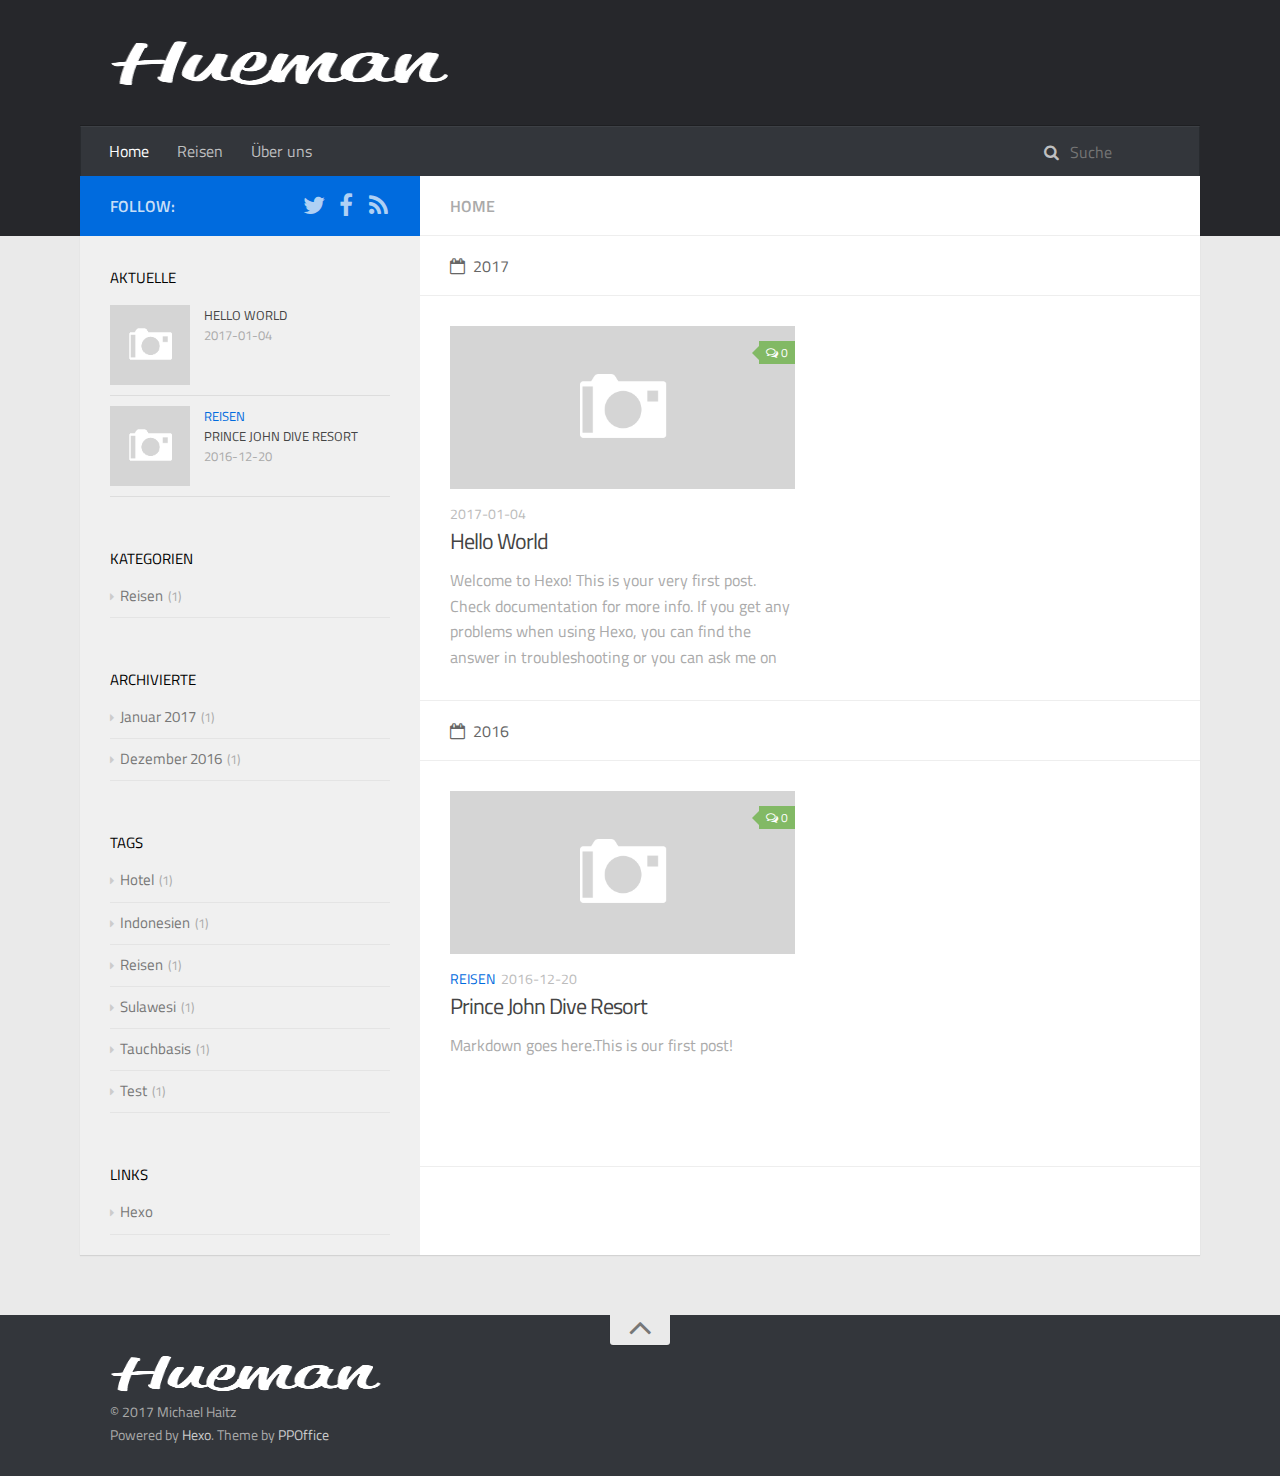
<file: index.html>
<!DOCTYPE html>
<html>
<head>
    <meta charset="utf-8">
    
    <title>ScubablogDE</title>
    <meta name="viewport" content="width=device-width, initial-scale=1, maximum-scale=1">
    
    <meta name="description" content="Informationen, Tests und Fotos rund um das Thema Tauchen">
<meta property="og:type" content="website">
<meta property="og:title" content="ScubablogDE">
<meta property="og:url" content="https://scubablog.de/index.html">
<meta property="og:site_name" content="ScubablogDE">
<meta property="og:description" content="Informationen, Tests und Fotos rund um das Thema Tauchen">
<meta name="twitter:card" content="summary">
<meta name="twitter:title" content="ScubablogDE">
<meta name="twitter:description" content="Informationen, Tests und Fotos rund um das Thema Tauchen">
    

    
        <link rel="alternate" href="/atom.xml" title="ScubablogDE" type="application/atom+xml" />
    

    

    <link rel="stylesheet" href="/libs/font-awesome/css/font-awesome.min.css">
    <link rel="stylesheet" href="/libs/titillium-web/styles.css">
    <link rel="stylesheet" href="/libs/source-code-pro/styles.css">

    <link rel="stylesheet" href="/css/style.css">

    <script src="/libs/jquery/2.0.3/jquery.min.js"></script>
    
    
        <link rel="stylesheet" href="/libs/lightgallery/css/lightgallery.min.css">
    
    
        <script type="text/javascript">
(function(i,s,o,g,r,a,m) {i['GoogleAnalyticsObject']=r;i[r]=i[r]||function() {
(i[r].q=i[r].q||[]).push(arguments)},i[r].l=1*new Date();a=s.createElement(o),
m=s.getElementsByTagName(o)[0];a.async=1;a.src=g;m.parentNode.insertBefore(a,m)
})(window,document,'script','//www.google-analytics.com/analytics.js','ga');

ga('create', 'UA-85516916-1', 'auto');
ga('send', 'pageview');

</script>
    
    

</head>

<body>
    <div id="wrap">
        <header id="header">
    <div id="header-outer" class="outer">
        <div class="container">
            <div class="container-inner">
                <div id="header-title">
                    <h1 class="logo-wrap">
                        <a href="/" class="logo"></a>
                    </h1>
                    
                </div>
                <div id="header-inner" class="nav-container">
                    <a id="main-nav-toggle" class="nav-icon fa fa-bars"></a>
                    <div class="nav-container-inner">
                        <ul id="main-nav">
                            
                                <li class="main-nav-list-item" >
                                    <a class="main-nav-list-link" href="/">Home</a>
                                </li>
                            
                                        <ul class="main-nav-list"><li class="main-nav-list-item"><a class="main-nav-list-link" href="/categories/Reisen/">Reisen</a></li></ul>
                                    
                                <li class="main-nav-list-item" >
                                    <a class="main-nav-list-link" href="/about/index.html">Über uns</a>
                                </li>
                            
                        </ul>
                        <nav id="sub-nav">
                            <div id="search-form-wrap">

    <form class="search-form">
        <input type="text" class="ins-search-input search-form-input" placeholder="Suche" />
        <button type="submit" class="search-form-submit"></button>
    </form>
    <div class="ins-search">
    <div class="ins-search-mask"></div>
    <div class="ins-search-container">
        <div class="ins-input-wrapper">
            <input type="text" class="ins-search-input" placeholder="Schreibe etwas..." />
            <span class="ins-close ins-selectable"><i class="fa fa-times-circle"></i></span>
        </div>
        <div class="ins-section-wrapper">
            <div class="ins-section-container"></div>
        </div>
    </div>
</div>
<script>
(function (window) {
    var INSIGHT_CONFIG = {
        TRANSLATION: {
            POSTS: 'Posts',
            PAGES: 'Seiten',
            CATEGORIES: 'Kategorien',
            TAGS: 'Tags',
            UNTITLED: '(Unbenannt)',
        },
        ROOT_URL: '/',
        CONTENT_URL: '/content.json',
    };
    window.INSIGHT_CONFIG = INSIGHT_CONFIG;
})(window);
</script>
<script src="/js/insight.js"></script>

</div>
                        </nav>
                    </div>
                </div>
            </div>
        </div>
    </div>
</header>
        <div class="container">
            <div class="main-body container-inner">
                <div class="main-body-inner">
                    <section id="main">
                        <div class="main-body-header">
    <h1 class="header">
    
    <em class="page-title-link" data-url="home">Home</em>
    </h1>
</div>
                        <div class="main-body-content">
                            

    
    
        
        
        <section class="archives-wrap">
            <div class="archive-year-wrap">
                <a href="/archives/2017" class="archive-year"><i class="icon fa fa-calendar-o"></i>2017</a>
            </div>
            <div class="archives">
    
    
    
        <div class="article-row">
    
        <article class="article article-summary">
    <div class="article-summary-inner">
        
        <a href="/2017/01/04/hello-world/" class="thumbnail">
    
    
        <span class="thumbnail-image thumbnail-none"></span>
    
    
        
<span class="comment-counter">
    <i class="fa fa-comments-o"></i>
    
        <span class="disqus-comment-count" data-disqus-identifier="" data-disqus-url="https://scubablog.de/2017/01/04/hello-world/">0</span>
    
</span>

    
</a>

        
        <div class="article-meta">
            <p class="category">
            
            </p>
            <p class="date"><time datetime="2017-01-04T14:16:03.000Z" itemprop="datePublished">2017-01-04</time></p>
        </div>
        
    
        <h1 class="article-title" itemprop="name">
        <a href="/2017/01/04/hello-world/">Hello World</a>
        </h1>
    

        <p class="article-excerpt">
            Welcome to Hexo! This is your very first post. Check documentation for more info. If you get any problems when using Hexo, you can find the answer in troubleshooting or you can ask me on GitHub.
Quick
        </p>
    </div>
</article>
    

    
    
        
            </div></section>
        
        
        <section class="archives-wrap">
            <div class="archive-year-wrap">
                <a href="/archives/2016" class="archive-year"><i class="icon fa fa-calendar-o"></i>2016</a>
            </div>
            <div class="archives">
    
    
    
        <div class="article-row">
    
        <article class="article article-summary">
    <div class="article-summary-inner">
        
        <a href="/2016/12/20/prince-john-dive-resort/" class="thumbnail">
    
    
        <span class="thumbnail-image thumbnail-none"></span>
    
    
        
<span class="comment-counter">
    <i class="fa fa-comments-o"></i>
    
        <span class="disqus-comment-count" data-disqus-identifier="" data-disqus-url="https://scubablog.de/2016/12/20/prince-john-dive-resort/">0</span>
    
</span>

    
</a>

        
        <div class="article-meta">
            <p class="category">
            <a class="article-category-link" href="/categories/Reisen/">Reisen</a>
            </p>
            <p class="date"><time datetime="2016-12-20T13:00:00.000Z" itemprop="datePublished">2016-12-20</time></p>
        </div>
        
    
        <h1 class="article-title" itemprop="name">
        <a href="/2016/12/20/prince-john-dive-resort/">Prince John Dive Resort</a>
        </h1>
    

        <p class="article-excerpt">
            Markdown goes here.This is our first post!

        </p>
    </div>
</article>
    


    </div></section>



                        </div>
                    </section>
                    <aside id="sidebar">
    <a class="sidebar-toggle" title="Expand Sidebar"><i class="toggle icon"></i></a>
    <div class="sidebar-top">
        <p>follow:</p>
        <ul class="social-links">
            
                
                <li>
                    <a class="social-tooltip" title="twitter" href="https://twitter.com/ScubablogDE" target="_blank">
                        <i class="icon fa fa-twitter"></i>
                    </a>
                </li>
                
            
                
                <li>
                    <a class="social-tooltip" title="facebook" href="https://www.facebook.com/scubablogde/" target="_blank">
                        <i class="icon fa fa-facebook"></i>
                    </a>
                </li>
                
            
                
                <li>
                    <a class="social-tooltip" title="rss" href="/atom.xml" target="_blank">
                        <i class="icon fa fa-rss"></i>
                    </a>
                </li>
                
            
        </ul>
    </div>
    
    <div class="widgets-container">
        
            
                
    <div class="widget-wrap">
        <h3 class="widget-title">aktuelle</h3>
        <div class="widget">
            <ul id="recent-post" class="">
                
                    <li>
                        
                        <div class="item-thumbnail">
                            <a href="/2017/01/04/hello-world/" class="thumbnail">
    
    
        <span class="thumbnail-image thumbnail-none"></span>
    
    
</a>

                        </div>
                        
                        <div class="item-inner">
                            <p class="item-category"></p>
                            <p class="item-title"><a href="/2017/01/04/hello-world/" class="title">Hello World</a></p>
                            <p class="item-date"><time datetime="2017-01-04T14:16:03.000Z" itemprop="datePublished">2017-01-04</time></p>
                        </div>
                    </li>
                
                    <li>
                        
                        <div class="item-thumbnail">
                            <a href="/2016/12/20/prince-john-dive-resort/" class="thumbnail">
    
    
        <span class="thumbnail-image thumbnail-none"></span>
    
    
</a>

                        </div>
                        
                        <div class="item-inner">
                            <p class="item-category"><a class="article-category-link" href="/categories/Reisen/">Reisen</a></p>
                            <p class="item-title"><a href="/2016/12/20/prince-john-dive-resort/" class="title">Prince John Dive Resort</a></p>
                            <p class="item-date"><time datetime="2016-12-20T13:00:00.000Z" itemprop="datePublished">2016-12-20</time></p>
                        </div>
                    </li>
                
            </ul>
        </div>
    </div>

            
                
    <div class="widget-wrap widget-list">
        <h3 class="widget-title">Kategorien</h3>
        <div class="widget">
            <ul class="category-list"><li class="category-list-item"><a class="category-list-link" href="/categories/Reisen/">Reisen</a><span class="category-list-count">1</span></li></ul>
        </div>
    </div>


            
                
    <div class="widget-wrap widget-list">
        <h3 class="widget-title">archivierte</h3>
        <div class="widget">
            <ul class="archive-list"><li class="archive-list-item"><a class="archive-list-link" href="/archives/2017/01/">Januar 2017</a><span class="archive-list-count">1</span></li><li class="archive-list-item"><a class="archive-list-link" href="/archives/2016/12/">Dezember 2016</a><span class="archive-list-count">1</span></li></ul>
        </div>
    </div>


            
                
    <div class="widget-wrap widget-list">
        <h3 class="widget-title">Tags</h3>
        <div class="widget">
            <ul class="tag-list"><li class="tag-list-item"><a class="tag-list-link" href="/tags/Hotel/">Hotel</a><span class="tag-list-count">1</span></li><li class="tag-list-item"><a class="tag-list-link" href="/tags/Indonesien/">Indonesien</a><span class="tag-list-count">1</span></li><li class="tag-list-item"><a class="tag-list-link" href="/tags/Reisen/">Reisen</a><span class="tag-list-count">1</span></li><li class="tag-list-item"><a class="tag-list-link" href="/tags/Sulawesi/">Sulawesi</a><span class="tag-list-count">1</span></li><li class="tag-list-item"><a class="tag-list-link" href="/tags/Tauchbasis/">Tauchbasis</a><span class="tag-list-count">1</span></li><li class="tag-list-item"><a class="tag-list-link" href="/tags/Test/">Test</a><span class="tag-list-count">1</span></li></ul>
        </div>
    </div>


            
                
    <div class="widget-wrap widget-list">
        <h3 class="widget-title">Links</h3>
        <div class="widget">
            <ul>
                
                    <li>
                        <a href="http://hexo.io">Hexo</a>
                    </li>
                
            </ul>
        </div>
    </div>


            
        
    </div>
</aside>
                </div>
            </div>
        </div>
        <footer id="footer">
    <div class="container">
        <div class="container-inner">
            <a id="back-to-top" href="javascript:;"><i class="icon fa fa-angle-up"></i></a>
            <div class="credit">
                <h1 class="logo-wrap">
                    <a href="/" class="logo"></a>
                </h1>
                <p>&copy; 2017 Michael Haitz</p>
                <p>Powered by <a href="//hexo.io/" target="_blank">Hexo</a>. Theme by <a href="//github.com/ppoffice" target="_blank">PPOffice</a></p>
            </div>
        </div>
    </div>
</footer>
        
    
    <script>
    var disqus_shortname = 'dive-blog';
    
    
    (function() {
    var dsq = document.createElement('script');
    dsq.type = 'text/javascript';
    dsq.async = true;
    dsq.src = '//' + disqus_shortname + '.disqus.com/count.js';
    (document.getElementsByTagName('head')[0] || document.getElementsByTagName('body')[0]).appendChild(dsq);
    })();
    </script>




    
        <script src="/libs/lightgallery/js/lightgallery.min.js"></script>
        <script src="/libs/lightgallery/js/lg-thumbnail.min.js"></script>
        <script src="/libs/lightgallery/js/lg-pager.min.js"></script>
        <script src="/libs/lightgallery/js/lg-autoplay.min.js"></script>
        <script src="/libs/lightgallery/js/lg-fullscreen.min.js"></script>
        <script src="/libs/lightgallery/js/lg-zoom.min.js"></script>
        <script src="/libs/lightgallery/js/lg-hash.min.js"></script>
        <script src="/libs/lightgallery/js/lg-share.min.js"></script>
        <script src="/libs/lightgallery/js/lg-video.min.js"></script>
    


<!-- Custom Scripts -->
<script src="/js/main.js"></script>

    </div>
</body>
</html>
</file>
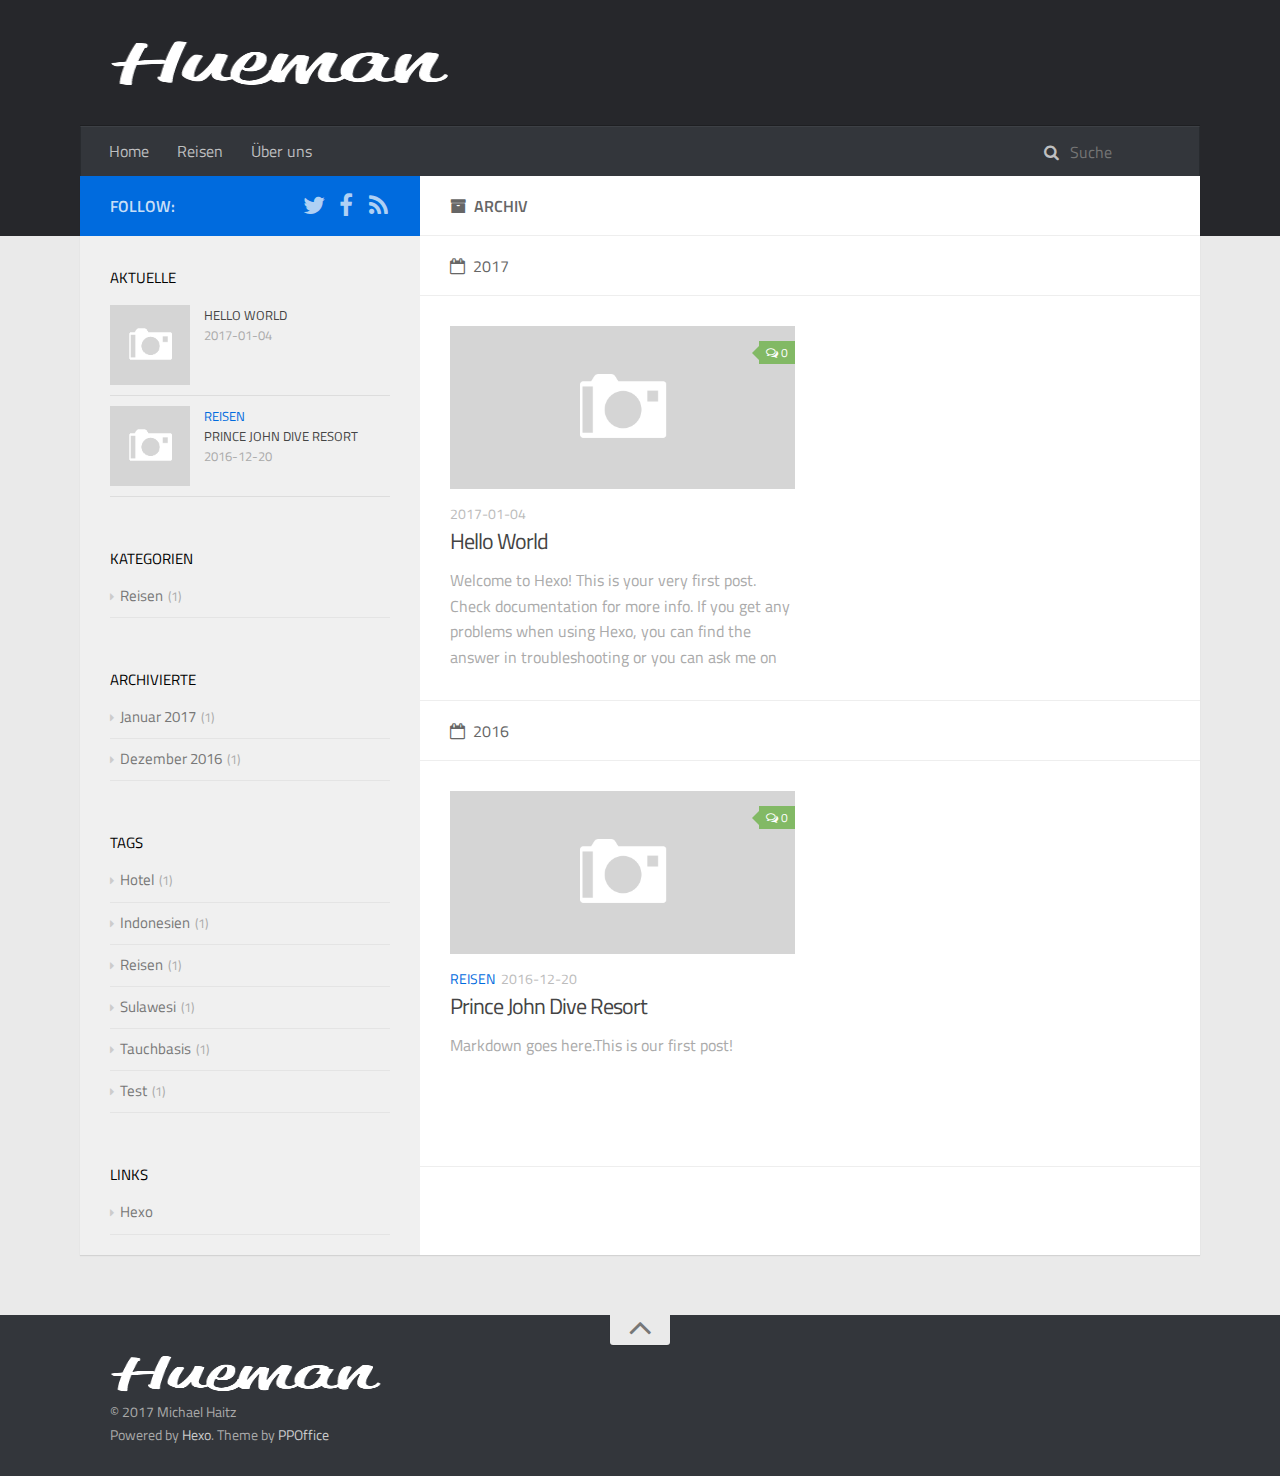
<file: archives/index.html>
<!DOCTYPE html>
<html>
<head>
    <meta charset="utf-8">
    
    <title>Archiv | ScubablogDE</title>
    <meta name="viewport" content="width=device-width, initial-scale=1, maximum-scale=1">
    
    <meta name="description" content="Informationen, Tests und Fotos rund um das Thema Tauchen">
<meta property="og:type" content="website">
<meta property="og:title" content="ScubablogDE">
<meta property="og:url" content="https://scubablog.de/archives/index.html">
<meta property="og:site_name" content="ScubablogDE">
<meta property="og:description" content="Informationen, Tests und Fotos rund um das Thema Tauchen">
<meta name="twitter:card" content="summary">
<meta name="twitter:title" content="ScubablogDE">
<meta name="twitter:description" content="Informationen, Tests und Fotos rund um das Thema Tauchen">
    

    
        <link rel="alternate" href="/atom.xml" title="ScubablogDE" type="application/atom+xml" />
    

    

    <link rel="stylesheet" href="/libs/font-awesome/css/font-awesome.min.css">
    <link rel="stylesheet" href="/libs/titillium-web/styles.css">
    <link rel="stylesheet" href="/libs/source-code-pro/styles.css">

    <link rel="stylesheet" href="/css/style.css">

    <script src="/libs/jquery/2.0.3/jquery.min.js"></script>
    
    
        <link rel="stylesheet" href="/libs/lightgallery/css/lightgallery.min.css">
    
    
        <script type="text/javascript">
(function(i,s,o,g,r,a,m) {i['GoogleAnalyticsObject']=r;i[r]=i[r]||function() {
(i[r].q=i[r].q||[]).push(arguments)},i[r].l=1*new Date();a=s.createElement(o),
m=s.getElementsByTagName(o)[0];a.async=1;a.src=g;m.parentNode.insertBefore(a,m)
})(window,document,'script','//www.google-analytics.com/analytics.js','ga');

ga('create', 'UA-85516916-1', 'auto');
ga('send', 'pageview');

</script>
    
    

</head>

<body>
    <div id="wrap">
        <header id="header">
    <div id="header-outer" class="outer">
        <div class="container">
            <div class="container-inner">
                <div id="header-title">
                    <h1 class="logo-wrap">
                        <a href="/" class="logo"></a>
                    </h1>
                    
                </div>
                <div id="header-inner" class="nav-container">
                    <a id="main-nav-toggle" class="nav-icon fa fa-bars"></a>
                    <div class="nav-container-inner">
                        <ul id="main-nav">
                            
                                <li class="main-nav-list-item" >
                                    <a class="main-nav-list-link" href="/">Home</a>
                                </li>
                            
                                        <ul class="main-nav-list"><li class="main-nav-list-item"><a class="main-nav-list-link" href="/categories/Reisen/">Reisen</a></li></ul>
                                    
                                <li class="main-nav-list-item" >
                                    <a class="main-nav-list-link" href="/about/index.html">Über uns</a>
                                </li>
                            
                        </ul>
                        <nav id="sub-nav">
                            <div id="search-form-wrap">

    <form class="search-form">
        <input type="text" class="ins-search-input search-form-input" placeholder="Suche" />
        <button type="submit" class="search-form-submit"></button>
    </form>
    <div class="ins-search">
    <div class="ins-search-mask"></div>
    <div class="ins-search-container">
        <div class="ins-input-wrapper">
            <input type="text" class="ins-search-input" placeholder="Schreibe etwas..." />
            <span class="ins-close ins-selectable"><i class="fa fa-times-circle"></i></span>
        </div>
        <div class="ins-section-wrapper">
            <div class="ins-section-container"></div>
        </div>
    </div>
</div>
<script>
(function (window) {
    var INSIGHT_CONFIG = {
        TRANSLATION: {
            POSTS: 'Posts',
            PAGES: 'Seiten',
            CATEGORIES: 'Kategorien',
            TAGS: 'Tags',
            UNTITLED: '(Unbenannt)',
        },
        ROOT_URL: '/',
        CONTENT_URL: '/content.json',
    };
    window.INSIGHT_CONFIG = INSIGHT_CONFIG;
})(window);
</script>
<script src="/js/insight.js"></script>

</div>
                        </nav>
                    </div>
                </div>
            </div>
        </div>
    </div>
</header>
        <div class="container">
            <div class="main-body container-inner">
                <div class="main-body-inner">
                    <section id="main">
                        <div class="main-body-header">
    <h1 class="header">
    
    <i class="icon fa fa-archive"></i>Archiv
    </h1>
</div>
                        <div class="main-body-content">
                            

    
    
        
        
        <section class="archives-wrap">
            <div class="archive-year-wrap">
                <a href="/archives/2017" class="archive-year"><i class="icon fa fa-calendar-o"></i>2017</a>
            </div>
            <div class="archives">
    
    
    
        <div class="article-row">
    
        <article class="article article-summary">
    <div class="article-summary-inner">
        
        <a href="/2017/01/04/hello-world/" class="thumbnail">
    
    
        <span class="thumbnail-image thumbnail-none"></span>
    
    
        
<span class="comment-counter">
    <i class="fa fa-comments-o"></i>
    
        <span class="disqus-comment-count" data-disqus-identifier="" data-disqus-url="https://scubablog.de/2017/01/04/hello-world/">0</span>
    
</span>

    
</a>

        
        <div class="article-meta">
            <p class="category">
            
            </p>
            <p class="date"><time datetime="2017-01-04T14:16:03.000Z" itemprop="datePublished">2017-01-04</time></p>
        </div>
        
    
        <h1 class="article-title" itemprop="name">
        <a href="/2017/01/04/hello-world/">Hello World</a>
        </h1>
    

        <p class="article-excerpt">
            Welcome to Hexo! This is your very first post. Check documentation for more info. If you get any problems when using Hexo, you can find the answer in troubleshooting or you can ask me on GitHub.
Quick
        </p>
    </div>
</article>
    

    
    
        
            </div></section>
        
        
        <section class="archives-wrap">
            <div class="archive-year-wrap">
                <a href="/archives/2016" class="archive-year"><i class="icon fa fa-calendar-o"></i>2016</a>
            </div>
            <div class="archives">
    
    
    
        <div class="article-row">
    
        <article class="article article-summary">
    <div class="article-summary-inner">
        
        <a href="/2016/12/20/prince-john-dive-resort/" class="thumbnail">
    
    
        <span class="thumbnail-image thumbnail-none"></span>
    
    
        
<span class="comment-counter">
    <i class="fa fa-comments-o"></i>
    
        <span class="disqus-comment-count" data-disqus-identifier="" data-disqus-url="https://scubablog.de/2016/12/20/prince-john-dive-resort/">0</span>
    
</span>

    
</a>

        
        <div class="article-meta">
            <p class="category">
            <a class="article-category-link" href="/categories/Reisen/">Reisen</a>
            </p>
            <p class="date"><time datetime="2016-12-20T13:00:00.000Z" itemprop="datePublished">2016-12-20</time></p>
        </div>
        
    
        <h1 class="article-title" itemprop="name">
        <a href="/2016/12/20/prince-john-dive-resort/">Prince John Dive Resort</a>
        </h1>
    

        <p class="article-excerpt">
            Markdown goes here.This is our first post!

        </p>
    </div>
</article>
    


    </div></section>



                        </div>
                    </section>
                    <aside id="sidebar">
    <a class="sidebar-toggle" title="Expand Sidebar"><i class="toggle icon"></i></a>
    <div class="sidebar-top">
        <p>follow:</p>
        <ul class="social-links">
            
                
                <li>
                    <a class="social-tooltip" title="twitter" href="https://twitter.com/ScubablogDE" target="_blank">
                        <i class="icon fa fa-twitter"></i>
                    </a>
                </li>
                
            
                
                <li>
                    <a class="social-tooltip" title="facebook" href="https://www.facebook.com/scubablogde/" target="_blank">
                        <i class="icon fa fa-facebook"></i>
                    </a>
                </li>
                
            
                
                <li>
                    <a class="social-tooltip" title="rss" href="/atom.xml" target="_blank">
                        <i class="icon fa fa-rss"></i>
                    </a>
                </li>
                
            
        </ul>
    </div>
    
    <div class="widgets-container">
        
            
                
    <div class="widget-wrap">
        <h3 class="widget-title">aktuelle</h3>
        <div class="widget">
            <ul id="recent-post" class="">
                
                    <li>
                        
                        <div class="item-thumbnail">
                            <a href="/2017/01/04/hello-world/" class="thumbnail">
    
    
        <span class="thumbnail-image thumbnail-none"></span>
    
    
</a>

                        </div>
                        
                        <div class="item-inner">
                            <p class="item-category"></p>
                            <p class="item-title"><a href="/2017/01/04/hello-world/" class="title">Hello World</a></p>
                            <p class="item-date"><time datetime="2017-01-04T14:16:03.000Z" itemprop="datePublished">2017-01-04</time></p>
                        </div>
                    </li>
                
                    <li>
                        
                        <div class="item-thumbnail">
                            <a href="/2016/12/20/prince-john-dive-resort/" class="thumbnail">
    
    
        <span class="thumbnail-image thumbnail-none"></span>
    
    
</a>

                        </div>
                        
                        <div class="item-inner">
                            <p class="item-category"><a class="article-category-link" href="/categories/Reisen/">Reisen</a></p>
                            <p class="item-title"><a href="/2016/12/20/prince-john-dive-resort/" class="title">Prince John Dive Resort</a></p>
                            <p class="item-date"><time datetime="2016-12-20T13:00:00.000Z" itemprop="datePublished">2016-12-20</time></p>
                        </div>
                    </li>
                
            </ul>
        </div>
    </div>

            
                
    <div class="widget-wrap widget-list">
        <h3 class="widget-title">Kategorien</h3>
        <div class="widget">
            <ul class="category-list"><li class="category-list-item"><a class="category-list-link" href="/categories/Reisen/">Reisen</a><span class="category-list-count">1</span></li></ul>
        </div>
    </div>


            
                
    <div class="widget-wrap widget-list">
        <h3 class="widget-title">archivierte</h3>
        <div class="widget">
            <ul class="archive-list"><li class="archive-list-item"><a class="archive-list-link" href="/archives/2017/01/">Januar 2017</a><span class="archive-list-count">1</span></li><li class="archive-list-item"><a class="archive-list-link" href="/archives/2016/12/">Dezember 2016</a><span class="archive-list-count">1</span></li></ul>
        </div>
    </div>


            
                
    <div class="widget-wrap widget-list">
        <h3 class="widget-title">Tags</h3>
        <div class="widget">
            <ul class="tag-list"><li class="tag-list-item"><a class="tag-list-link" href="/tags/Hotel/">Hotel</a><span class="tag-list-count">1</span></li><li class="tag-list-item"><a class="tag-list-link" href="/tags/Indonesien/">Indonesien</a><span class="tag-list-count">1</span></li><li class="tag-list-item"><a class="tag-list-link" href="/tags/Reisen/">Reisen</a><span class="tag-list-count">1</span></li><li class="tag-list-item"><a class="tag-list-link" href="/tags/Sulawesi/">Sulawesi</a><span class="tag-list-count">1</span></li><li class="tag-list-item"><a class="tag-list-link" href="/tags/Tauchbasis/">Tauchbasis</a><span class="tag-list-count">1</span></li><li class="tag-list-item"><a class="tag-list-link" href="/tags/Test/">Test</a><span class="tag-list-count">1</span></li></ul>
        </div>
    </div>


            
                
    <div class="widget-wrap widget-list">
        <h3 class="widget-title">Links</h3>
        <div class="widget">
            <ul>
                
                    <li>
                        <a href="http://hexo.io">Hexo</a>
                    </li>
                
            </ul>
        </div>
    </div>


            
        
    </div>
</aside>
                </div>
            </div>
        </div>
        <footer id="footer">
    <div class="container">
        <div class="container-inner">
            <a id="back-to-top" href="javascript:;"><i class="icon fa fa-angle-up"></i></a>
            <div class="credit">
                <h1 class="logo-wrap">
                    <a href="/" class="logo"></a>
                </h1>
                <p>&copy; 2017 Michael Haitz</p>
                <p>Powered by <a href="//hexo.io/" target="_blank">Hexo</a>. Theme by <a href="//github.com/ppoffice" target="_blank">PPOffice</a></p>
            </div>
        </div>
    </div>
</footer>
        
    
    <script>
    var disqus_shortname = 'dive-blog';
    
    
    (function() {
    var dsq = document.createElement('script');
    dsq.type = 'text/javascript';
    dsq.async = true;
    dsq.src = '//' + disqus_shortname + '.disqus.com/count.js';
    (document.getElementsByTagName('head')[0] || document.getElementsByTagName('body')[0]).appendChild(dsq);
    })();
    </script>




    
        <script src="/libs/lightgallery/js/lightgallery.min.js"></script>
        <script src="/libs/lightgallery/js/lg-thumbnail.min.js"></script>
        <script src="/libs/lightgallery/js/lg-pager.min.js"></script>
        <script src="/libs/lightgallery/js/lg-autoplay.min.js"></script>
        <script src="/libs/lightgallery/js/lg-fullscreen.min.js"></script>
        <script src="/libs/lightgallery/js/lg-zoom.min.js"></script>
        <script src="/libs/lightgallery/js/lg-hash.min.js"></script>
        <script src="/libs/lightgallery/js/lg-share.min.js"></script>
        <script src="/libs/lightgallery/js/lg-video.min.js"></script>
    


<!-- Custom Scripts -->
<script src="/js/main.js"></script>

    </div>
</body>
</html>
</file>
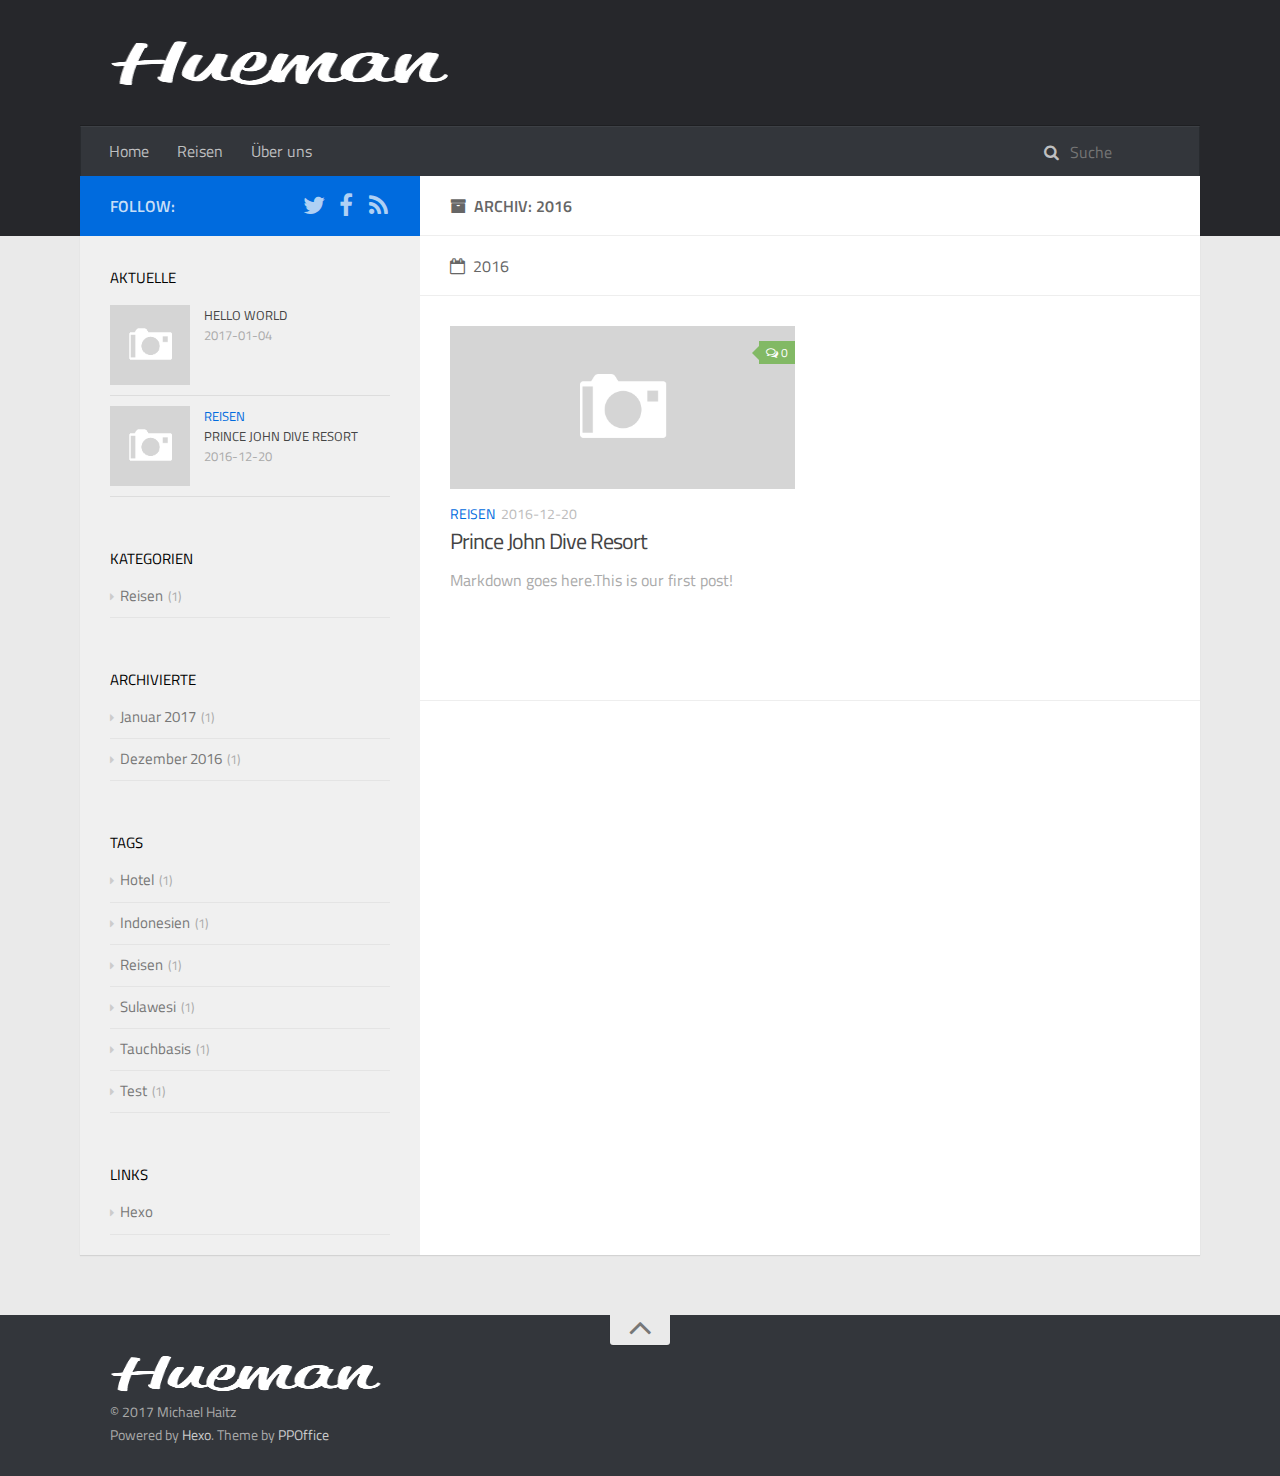
<file: archives/2016/index.html>
<!DOCTYPE html>
<html>
<head>
    <meta charset="utf-8">
    
    <title>Archiv: 2016 | ScubablogDE</title>
    <meta name="viewport" content="width=device-width, initial-scale=1, maximum-scale=1">
    
    <meta name="description" content="Informationen, Tests und Fotos rund um das Thema Tauchen">
<meta property="og:type" content="website">
<meta property="og:title" content="ScubablogDE">
<meta property="og:url" content="https://scubablog.de/archives/2016/index.html">
<meta property="og:site_name" content="ScubablogDE">
<meta property="og:description" content="Informationen, Tests und Fotos rund um das Thema Tauchen">
<meta name="twitter:card" content="summary">
<meta name="twitter:title" content="ScubablogDE">
<meta name="twitter:description" content="Informationen, Tests und Fotos rund um das Thema Tauchen">
    

    
        <link rel="alternate" href="/atom.xml" title="ScubablogDE" type="application/atom+xml" />
    

    

    <link rel="stylesheet" href="/libs/font-awesome/css/font-awesome.min.css">
    <link rel="stylesheet" href="/libs/titillium-web/styles.css">
    <link rel="stylesheet" href="/libs/source-code-pro/styles.css">

    <link rel="stylesheet" href="/css/style.css">

    <script src="/libs/jquery/2.0.3/jquery.min.js"></script>
    
    
        <link rel="stylesheet" href="/libs/lightgallery/css/lightgallery.min.css">
    
    
        <script type="text/javascript">
(function(i,s,o,g,r,a,m) {i['GoogleAnalyticsObject']=r;i[r]=i[r]||function() {
(i[r].q=i[r].q||[]).push(arguments)},i[r].l=1*new Date();a=s.createElement(o),
m=s.getElementsByTagName(o)[0];a.async=1;a.src=g;m.parentNode.insertBefore(a,m)
})(window,document,'script','//www.google-analytics.com/analytics.js','ga');

ga('create', 'UA-85516916-1', 'auto');
ga('send', 'pageview');

</script>
    
    

</head>

<body>
    <div id="wrap">
        <header id="header">
    <div id="header-outer" class="outer">
        <div class="container">
            <div class="container-inner">
                <div id="header-title">
                    <h1 class="logo-wrap">
                        <a href="/" class="logo"></a>
                    </h1>
                    
                </div>
                <div id="header-inner" class="nav-container">
                    <a id="main-nav-toggle" class="nav-icon fa fa-bars"></a>
                    <div class="nav-container-inner">
                        <ul id="main-nav">
                            
                                <li class="main-nav-list-item" >
                                    <a class="main-nav-list-link" href="/">Home</a>
                                </li>
                            
                                        <ul class="main-nav-list"><li class="main-nav-list-item"><a class="main-nav-list-link" href="/categories/Reisen/">Reisen</a></li></ul>
                                    
                                <li class="main-nav-list-item" >
                                    <a class="main-nav-list-link" href="/about/index.html">Über uns</a>
                                </li>
                            
                        </ul>
                        <nav id="sub-nav">
                            <div id="search-form-wrap">

    <form class="search-form">
        <input type="text" class="ins-search-input search-form-input" placeholder="Suche" />
        <button type="submit" class="search-form-submit"></button>
    </form>
    <div class="ins-search">
    <div class="ins-search-mask"></div>
    <div class="ins-search-container">
        <div class="ins-input-wrapper">
            <input type="text" class="ins-search-input" placeholder="Schreibe etwas..." />
            <span class="ins-close ins-selectable"><i class="fa fa-times-circle"></i></span>
        </div>
        <div class="ins-section-wrapper">
            <div class="ins-section-container"></div>
        </div>
    </div>
</div>
<script>
(function (window) {
    var INSIGHT_CONFIG = {
        TRANSLATION: {
            POSTS: 'Posts',
            PAGES: 'Seiten',
            CATEGORIES: 'Kategorien',
            TAGS: 'Tags',
            UNTITLED: '(Unbenannt)',
        },
        ROOT_URL: '/',
        CONTENT_URL: '/content.json',
    };
    window.INSIGHT_CONFIG = INSIGHT_CONFIG;
})(window);
</script>
<script src="/js/insight.js"></script>

</div>
                        </nav>
                    </div>
                </div>
            </div>
        </div>
    </div>
</header>
        <div class="container">
            <div class="main-body container-inner">
                <div class="main-body-inner">
                    <section id="main">
                        <div class="main-body-header">
    <h1 class="header">
    
    <i class="icon fa fa-archive"></i>Archiv: 2016
    </h1>
</div>
                        <div class="main-body-content">
                            

    
    
        
        
        <section class="archives-wrap">
            <div class="archive-year-wrap">
                <a href="/archives/2016" class="archive-year"><i class="icon fa fa-calendar-o"></i>2016</a>
            </div>
            <div class="archives">
    
    
    
        <div class="article-row">
    
        <article class="article article-summary">
    <div class="article-summary-inner">
        
        <a href="/2016/12/20/prince-john-dive-resort/" class="thumbnail">
    
    
        <span class="thumbnail-image thumbnail-none"></span>
    
    
        
<span class="comment-counter">
    <i class="fa fa-comments-o"></i>
    
        <span class="disqus-comment-count" data-disqus-identifier="" data-disqus-url="https://scubablog.de/2016/12/20/prince-john-dive-resort/">0</span>
    
</span>

    
</a>

        
        <div class="article-meta">
            <p class="category">
            <a class="article-category-link" href="/categories/Reisen/">Reisen</a>
            </p>
            <p class="date"><time datetime="2016-12-20T13:00:00.000Z" itemprop="datePublished">2016-12-20</time></p>
        </div>
        
    
        <h1 class="article-title" itemprop="name">
        <a href="/2016/12/20/prince-john-dive-resort/">Prince John Dive Resort</a>
        </h1>
    

        <p class="article-excerpt">
            Markdown goes here.This is our first post!

        </p>
    </div>
</article>
    
        </div>
    


    </div></section>



                        </div>
                    </section>
                    <aside id="sidebar">
    <a class="sidebar-toggle" title="Expand Sidebar"><i class="toggle icon"></i></a>
    <div class="sidebar-top">
        <p>follow:</p>
        <ul class="social-links">
            
                
                <li>
                    <a class="social-tooltip" title="twitter" href="https://twitter.com/ScubablogDE" target="_blank">
                        <i class="icon fa fa-twitter"></i>
                    </a>
                </li>
                
            
                
                <li>
                    <a class="social-tooltip" title="facebook" href="https://www.facebook.com/scubablogde/" target="_blank">
                        <i class="icon fa fa-facebook"></i>
                    </a>
                </li>
                
            
                
                <li>
                    <a class="social-tooltip" title="rss" href="/atom.xml" target="_blank">
                        <i class="icon fa fa-rss"></i>
                    </a>
                </li>
                
            
        </ul>
    </div>
    
    <div class="widgets-container">
        
            
                
    <div class="widget-wrap">
        <h3 class="widget-title">aktuelle</h3>
        <div class="widget">
            <ul id="recent-post" class="">
                
                    <li>
                        
                        <div class="item-thumbnail">
                            <a href="/2017/01/04/hello-world/" class="thumbnail">
    
    
        <span class="thumbnail-image thumbnail-none"></span>
    
    
</a>

                        </div>
                        
                        <div class="item-inner">
                            <p class="item-category"></p>
                            <p class="item-title"><a href="/2017/01/04/hello-world/" class="title">Hello World</a></p>
                            <p class="item-date"><time datetime="2017-01-04T14:16:03.000Z" itemprop="datePublished">2017-01-04</time></p>
                        </div>
                    </li>
                
                    <li>
                        
                        <div class="item-thumbnail">
                            <a href="/2016/12/20/prince-john-dive-resort/" class="thumbnail">
    
    
        <span class="thumbnail-image thumbnail-none"></span>
    
    
</a>

                        </div>
                        
                        <div class="item-inner">
                            <p class="item-category"><a class="article-category-link" href="/categories/Reisen/">Reisen</a></p>
                            <p class="item-title"><a href="/2016/12/20/prince-john-dive-resort/" class="title">Prince John Dive Resort</a></p>
                            <p class="item-date"><time datetime="2016-12-20T13:00:00.000Z" itemprop="datePublished">2016-12-20</time></p>
                        </div>
                    </li>
                
            </ul>
        </div>
    </div>

            
                
    <div class="widget-wrap widget-list">
        <h3 class="widget-title">Kategorien</h3>
        <div class="widget">
            <ul class="category-list"><li class="category-list-item"><a class="category-list-link" href="/categories/Reisen/">Reisen</a><span class="category-list-count">1</span></li></ul>
        </div>
    </div>


            
                
    <div class="widget-wrap widget-list">
        <h3 class="widget-title">archivierte</h3>
        <div class="widget">
            <ul class="archive-list"><li class="archive-list-item"><a class="archive-list-link" href="/archives/2017/01/">Januar 2017</a><span class="archive-list-count">1</span></li><li class="archive-list-item"><a class="archive-list-link" href="/archives/2016/12/">Dezember 2016</a><span class="archive-list-count">1</span></li></ul>
        </div>
    </div>


            
                
    <div class="widget-wrap widget-list">
        <h3 class="widget-title">Tags</h3>
        <div class="widget">
            <ul class="tag-list"><li class="tag-list-item"><a class="tag-list-link" href="/tags/Hotel/">Hotel</a><span class="tag-list-count">1</span></li><li class="tag-list-item"><a class="tag-list-link" href="/tags/Indonesien/">Indonesien</a><span class="tag-list-count">1</span></li><li class="tag-list-item"><a class="tag-list-link" href="/tags/Reisen/">Reisen</a><span class="tag-list-count">1</span></li><li class="tag-list-item"><a class="tag-list-link" href="/tags/Sulawesi/">Sulawesi</a><span class="tag-list-count">1</span></li><li class="tag-list-item"><a class="tag-list-link" href="/tags/Tauchbasis/">Tauchbasis</a><span class="tag-list-count">1</span></li><li class="tag-list-item"><a class="tag-list-link" href="/tags/Test/">Test</a><span class="tag-list-count">1</span></li></ul>
        </div>
    </div>


            
                
    <div class="widget-wrap widget-list">
        <h3 class="widget-title">Links</h3>
        <div class="widget">
            <ul>
                
                    <li>
                        <a href="http://hexo.io">Hexo</a>
                    </li>
                
            </ul>
        </div>
    </div>


            
        
    </div>
</aside>
                </div>
            </div>
        </div>
        <footer id="footer">
    <div class="container">
        <div class="container-inner">
            <a id="back-to-top" href="javascript:;"><i class="icon fa fa-angle-up"></i></a>
            <div class="credit">
                <h1 class="logo-wrap">
                    <a href="/" class="logo"></a>
                </h1>
                <p>&copy; 2017 Michael Haitz</p>
                <p>Powered by <a href="//hexo.io/" target="_blank">Hexo</a>. Theme by <a href="//github.com/ppoffice" target="_blank">PPOffice</a></p>
            </div>
        </div>
    </div>
</footer>
        
    
    <script>
    var disqus_shortname = 'dive-blog';
    
    
    (function() {
    var dsq = document.createElement('script');
    dsq.type = 'text/javascript';
    dsq.async = true;
    dsq.src = '//' + disqus_shortname + '.disqus.com/count.js';
    (document.getElementsByTagName('head')[0] || document.getElementsByTagName('body')[0]).appendChild(dsq);
    })();
    </script>




    
        <script src="/libs/lightgallery/js/lightgallery.min.js"></script>
        <script src="/libs/lightgallery/js/lg-thumbnail.min.js"></script>
        <script src="/libs/lightgallery/js/lg-pager.min.js"></script>
        <script src="/libs/lightgallery/js/lg-autoplay.min.js"></script>
        <script src="/libs/lightgallery/js/lg-fullscreen.min.js"></script>
        <script src="/libs/lightgallery/js/lg-zoom.min.js"></script>
        <script src="/libs/lightgallery/js/lg-hash.min.js"></script>
        <script src="/libs/lightgallery/js/lg-share.min.js"></script>
        <script src="/libs/lightgallery/js/lg-video.min.js"></script>
    


<!-- Custom Scripts -->
<script src="/js/main.js"></script>

    </div>
</body>
</html>
</file>
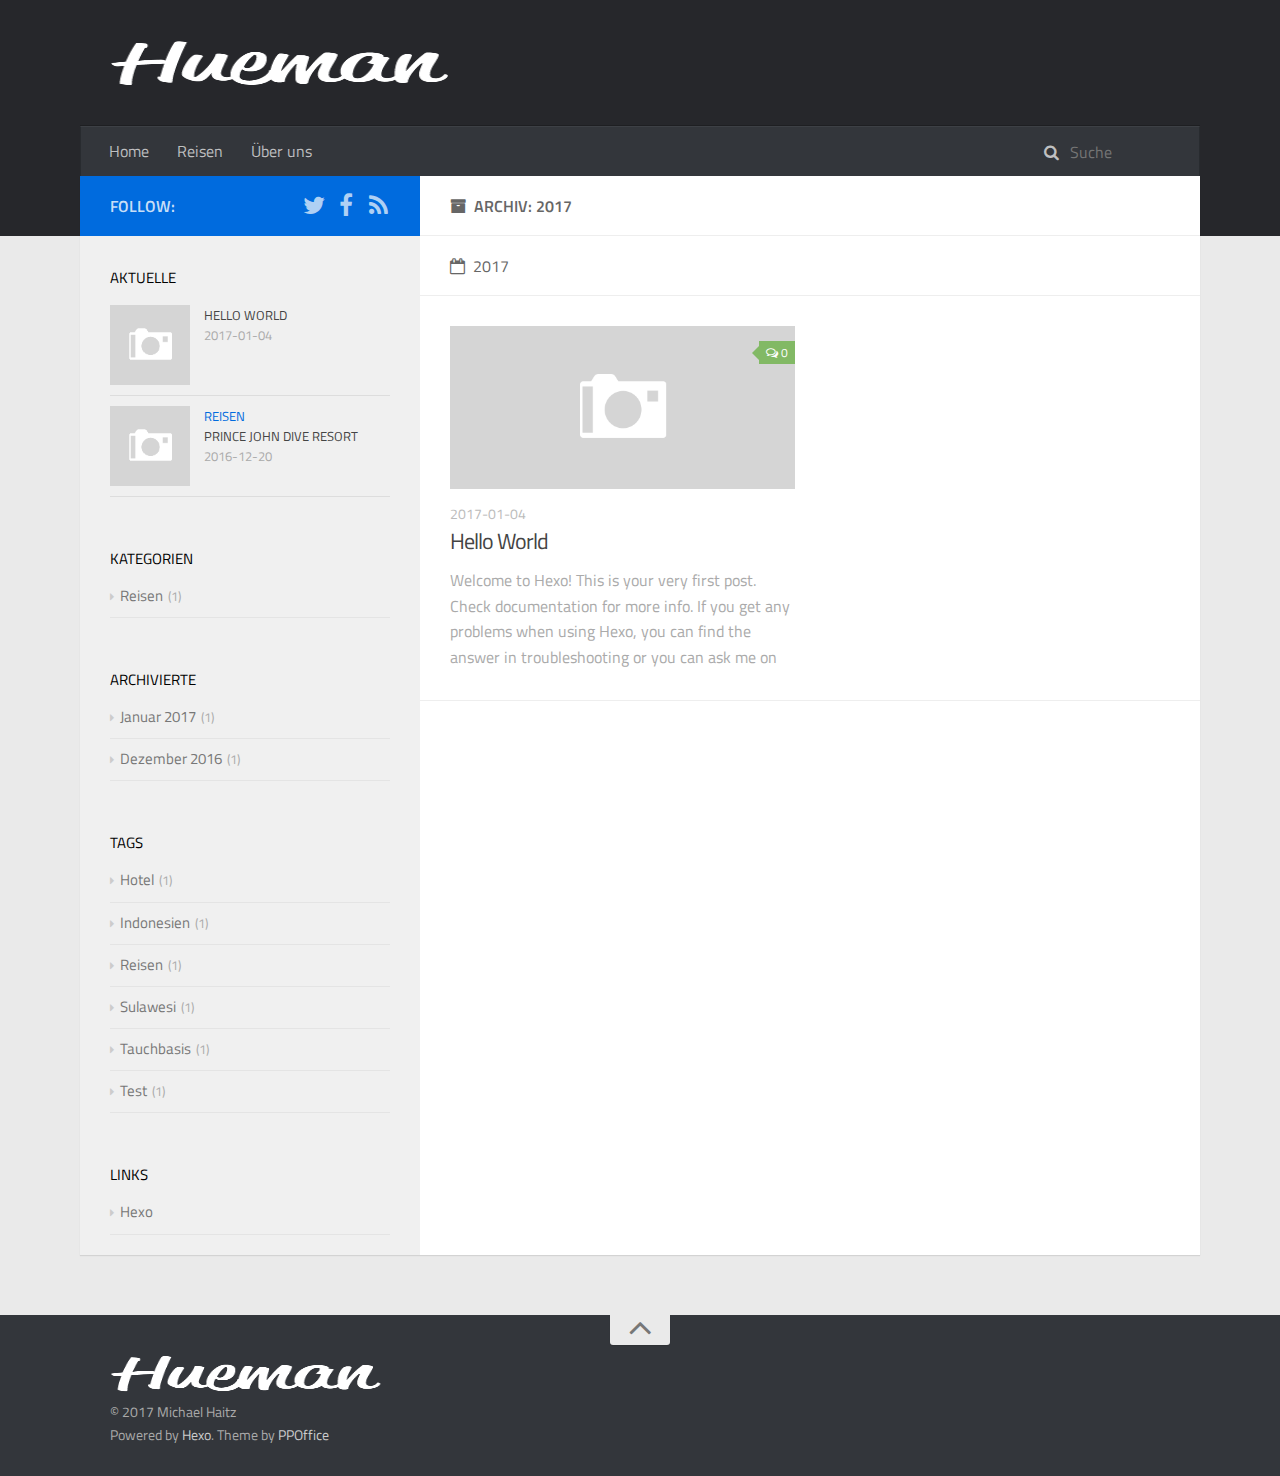
<file: archives/2017/index.html>
<!DOCTYPE html>
<html>
<head>
    <meta charset="utf-8">
    
    <title>Archiv: 2017 | ScubablogDE</title>
    <meta name="viewport" content="width=device-width, initial-scale=1, maximum-scale=1">
    
    <meta name="description" content="Informationen, Tests und Fotos rund um das Thema Tauchen">
<meta property="og:type" content="website">
<meta property="og:title" content="ScubablogDE">
<meta property="og:url" content="https://scubablog.de/archives/2017/index.html">
<meta property="og:site_name" content="ScubablogDE">
<meta property="og:description" content="Informationen, Tests und Fotos rund um das Thema Tauchen">
<meta name="twitter:card" content="summary">
<meta name="twitter:title" content="ScubablogDE">
<meta name="twitter:description" content="Informationen, Tests und Fotos rund um das Thema Tauchen">
    

    
        <link rel="alternate" href="/atom.xml" title="ScubablogDE" type="application/atom+xml" />
    

    

    <link rel="stylesheet" href="/libs/font-awesome/css/font-awesome.min.css">
    <link rel="stylesheet" href="/libs/titillium-web/styles.css">
    <link rel="stylesheet" href="/libs/source-code-pro/styles.css">

    <link rel="stylesheet" href="/css/style.css">

    <script src="/libs/jquery/2.0.3/jquery.min.js"></script>
    
    
        <link rel="stylesheet" href="/libs/lightgallery/css/lightgallery.min.css">
    
    
        <script type="text/javascript">
(function(i,s,o,g,r,a,m) {i['GoogleAnalyticsObject']=r;i[r]=i[r]||function() {
(i[r].q=i[r].q||[]).push(arguments)},i[r].l=1*new Date();a=s.createElement(o),
m=s.getElementsByTagName(o)[0];a.async=1;a.src=g;m.parentNode.insertBefore(a,m)
})(window,document,'script','//www.google-analytics.com/analytics.js','ga');

ga('create', 'UA-85516916-1', 'auto');
ga('send', 'pageview');

</script>
    
    

</head>

<body>
    <div id="wrap">
        <header id="header">
    <div id="header-outer" class="outer">
        <div class="container">
            <div class="container-inner">
                <div id="header-title">
                    <h1 class="logo-wrap">
                        <a href="/" class="logo"></a>
                    </h1>
                    
                </div>
                <div id="header-inner" class="nav-container">
                    <a id="main-nav-toggle" class="nav-icon fa fa-bars"></a>
                    <div class="nav-container-inner">
                        <ul id="main-nav">
                            
                                <li class="main-nav-list-item" >
                                    <a class="main-nav-list-link" href="/">Home</a>
                                </li>
                            
                                        <ul class="main-nav-list"><li class="main-nav-list-item"><a class="main-nav-list-link" href="/categories/Reisen/">Reisen</a></li></ul>
                                    
                                <li class="main-nav-list-item" >
                                    <a class="main-nav-list-link" href="/about/index.html">Über uns</a>
                                </li>
                            
                        </ul>
                        <nav id="sub-nav">
                            <div id="search-form-wrap">

    <form class="search-form">
        <input type="text" class="ins-search-input search-form-input" placeholder="Suche" />
        <button type="submit" class="search-form-submit"></button>
    </form>
    <div class="ins-search">
    <div class="ins-search-mask"></div>
    <div class="ins-search-container">
        <div class="ins-input-wrapper">
            <input type="text" class="ins-search-input" placeholder="Schreibe etwas..." />
            <span class="ins-close ins-selectable"><i class="fa fa-times-circle"></i></span>
        </div>
        <div class="ins-section-wrapper">
            <div class="ins-section-container"></div>
        </div>
    </div>
</div>
<script>
(function (window) {
    var INSIGHT_CONFIG = {
        TRANSLATION: {
            POSTS: 'Posts',
            PAGES: 'Seiten',
            CATEGORIES: 'Kategorien',
            TAGS: 'Tags',
            UNTITLED: '(Unbenannt)',
        },
        ROOT_URL: '/',
        CONTENT_URL: '/content.json',
    };
    window.INSIGHT_CONFIG = INSIGHT_CONFIG;
})(window);
</script>
<script src="/js/insight.js"></script>

</div>
                        </nav>
                    </div>
                </div>
            </div>
        </div>
    </div>
</header>
        <div class="container">
            <div class="main-body container-inner">
                <div class="main-body-inner">
                    <section id="main">
                        <div class="main-body-header">
    <h1 class="header">
    
    <i class="icon fa fa-archive"></i>Archiv: 2017
    </h1>
</div>
                        <div class="main-body-content">
                            

    
    
        
        
        <section class="archives-wrap">
            <div class="archive-year-wrap">
                <a href="/archives/2017" class="archive-year"><i class="icon fa fa-calendar-o"></i>2017</a>
            </div>
            <div class="archives">
    
    
    
        <div class="article-row">
    
        <article class="article article-summary">
    <div class="article-summary-inner">
        
        <a href="/2017/01/04/hello-world/" class="thumbnail">
    
    
        <span class="thumbnail-image thumbnail-none"></span>
    
    
        
<span class="comment-counter">
    <i class="fa fa-comments-o"></i>
    
        <span class="disqus-comment-count" data-disqus-identifier="" data-disqus-url="https://scubablog.de/2017/01/04/hello-world/">0</span>
    
</span>

    
</a>

        
        <div class="article-meta">
            <p class="category">
            
            </p>
            <p class="date"><time datetime="2017-01-04T14:16:03.000Z" itemprop="datePublished">2017-01-04</time></p>
        </div>
        
    
        <h1 class="article-title" itemprop="name">
        <a href="/2017/01/04/hello-world/">Hello World</a>
        </h1>
    

        <p class="article-excerpt">
            Welcome to Hexo! This is your very first post. Check documentation for more info. If you get any problems when using Hexo, you can find the answer in troubleshooting or you can ask me on GitHub.
Quick
        </p>
    </div>
</article>
    
        </div>
    


    </div></section>



                        </div>
                    </section>
                    <aside id="sidebar">
    <a class="sidebar-toggle" title="Expand Sidebar"><i class="toggle icon"></i></a>
    <div class="sidebar-top">
        <p>follow:</p>
        <ul class="social-links">
            
                
                <li>
                    <a class="social-tooltip" title="twitter" href="https://twitter.com/ScubablogDE" target="_blank">
                        <i class="icon fa fa-twitter"></i>
                    </a>
                </li>
                
            
                
                <li>
                    <a class="social-tooltip" title="facebook" href="https://www.facebook.com/scubablogde/" target="_blank">
                        <i class="icon fa fa-facebook"></i>
                    </a>
                </li>
                
            
                
                <li>
                    <a class="social-tooltip" title="rss" href="/atom.xml" target="_blank">
                        <i class="icon fa fa-rss"></i>
                    </a>
                </li>
                
            
        </ul>
    </div>
    
    <div class="widgets-container">
        
            
                
    <div class="widget-wrap">
        <h3 class="widget-title">aktuelle</h3>
        <div class="widget">
            <ul id="recent-post" class="">
                
                    <li>
                        
                        <div class="item-thumbnail">
                            <a href="/2017/01/04/hello-world/" class="thumbnail">
    
    
        <span class="thumbnail-image thumbnail-none"></span>
    
    
</a>

                        </div>
                        
                        <div class="item-inner">
                            <p class="item-category"></p>
                            <p class="item-title"><a href="/2017/01/04/hello-world/" class="title">Hello World</a></p>
                            <p class="item-date"><time datetime="2017-01-04T14:16:03.000Z" itemprop="datePublished">2017-01-04</time></p>
                        </div>
                    </li>
                
                    <li>
                        
                        <div class="item-thumbnail">
                            <a href="/2016/12/20/prince-john-dive-resort/" class="thumbnail">
    
    
        <span class="thumbnail-image thumbnail-none"></span>
    
    
</a>

                        </div>
                        
                        <div class="item-inner">
                            <p class="item-category"><a class="article-category-link" href="/categories/Reisen/">Reisen</a></p>
                            <p class="item-title"><a href="/2016/12/20/prince-john-dive-resort/" class="title">Prince John Dive Resort</a></p>
                            <p class="item-date"><time datetime="2016-12-20T13:00:00.000Z" itemprop="datePublished">2016-12-20</time></p>
                        </div>
                    </li>
                
            </ul>
        </div>
    </div>

            
                
    <div class="widget-wrap widget-list">
        <h3 class="widget-title">Kategorien</h3>
        <div class="widget">
            <ul class="category-list"><li class="category-list-item"><a class="category-list-link" href="/categories/Reisen/">Reisen</a><span class="category-list-count">1</span></li></ul>
        </div>
    </div>


            
                
    <div class="widget-wrap widget-list">
        <h3 class="widget-title">archivierte</h3>
        <div class="widget">
            <ul class="archive-list"><li class="archive-list-item"><a class="archive-list-link" href="/archives/2017/01/">Januar 2017</a><span class="archive-list-count">1</span></li><li class="archive-list-item"><a class="archive-list-link" href="/archives/2016/12/">Dezember 2016</a><span class="archive-list-count">1</span></li></ul>
        </div>
    </div>


            
                
    <div class="widget-wrap widget-list">
        <h3 class="widget-title">Tags</h3>
        <div class="widget">
            <ul class="tag-list"><li class="tag-list-item"><a class="tag-list-link" href="/tags/Hotel/">Hotel</a><span class="tag-list-count">1</span></li><li class="tag-list-item"><a class="tag-list-link" href="/tags/Indonesien/">Indonesien</a><span class="tag-list-count">1</span></li><li class="tag-list-item"><a class="tag-list-link" href="/tags/Reisen/">Reisen</a><span class="tag-list-count">1</span></li><li class="tag-list-item"><a class="tag-list-link" href="/tags/Sulawesi/">Sulawesi</a><span class="tag-list-count">1</span></li><li class="tag-list-item"><a class="tag-list-link" href="/tags/Tauchbasis/">Tauchbasis</a><span class="tag-list-count">1</span></li><li class="tag-list-item"><a class="tag-list-link" href="/tags/Test/">Test</a><span class="tag-list-count">1</span></li></ul>
        </div>
    </div>


            
                
    <div class="widget-wrap widget-list">
        <h3 class="widget-title">Links</h3>
        <div class="widget">
            <ul>
                
                    <li>
                        <a href="http://hexo.io">Hexo</a>
                    </li>
                
            </ul>
        </div>
    </div>


            
        
    </div>
</aside>
                </div>
            </div>
        </div>
        <footer id="footer">
    <div class="container">
        <div class="container-inner">
            <a id="back-to-top" href="javascript:;"><i class="icon fa fa-angle-up"></i></a>
            <div class="credit">
                <h1 class="logo-wrap">
                    <a href="/" class="logo"></a>
                </h1>
                <p>&copy; 2017 Michael Haitz</p>
                <p>Powered by <a href="//hexo.io/" target="_blank">Hexo</a>. Theme by <a href="//github.com/ppoffice" target="_blank">PPOffice</a></p>
            </div>
        </div>
    </div>
</footer>
        
    
    <script>
    var disqus_shortname = 'dive-blog';
    
    
    (function() {
    var dsq = document.createElement('script');
    dsq.type = 'text/javascript';
    dsq.async = true;
    dsq.src = '//' + disqus_shortname + '.disqus.com/count.js';
    (document.getElementsByTagName('head')[0] || document.getElementsByTagName('body')[0]).appendChild(dsq);
    })();
    </script>




    
        <script src="/libs/lightgallery/js/lightgallery.min.js"></script>
        <script src="/libs/lightgallery/js/lg-thumbnail.min.js"></script>
        <script src="/libs/lightgallery/js/lg-pager.min.js"></script>
        <script src="/libs/lightgallery/js/lg-autoplay.min.js"></script>
        <script src="/libs/lightgallery/js/lg-fullscreen.min.js"></script>
        <script src="/libs/lightgallery/js/lg-zoom.min.js"></script>
        <script src="/libs/lightgallery/js/lg-hash.min.js"></script>
        <script src="/libs/lightgallery/js/lg-share.min.js"></script>
        <script src="/libs/lightgallery/js/lg-video.min.js"></script>
    


<!-- Custom Scripts -->
<script src="/js/main.js"></script>

    </div>
</body>
</html>
</file>
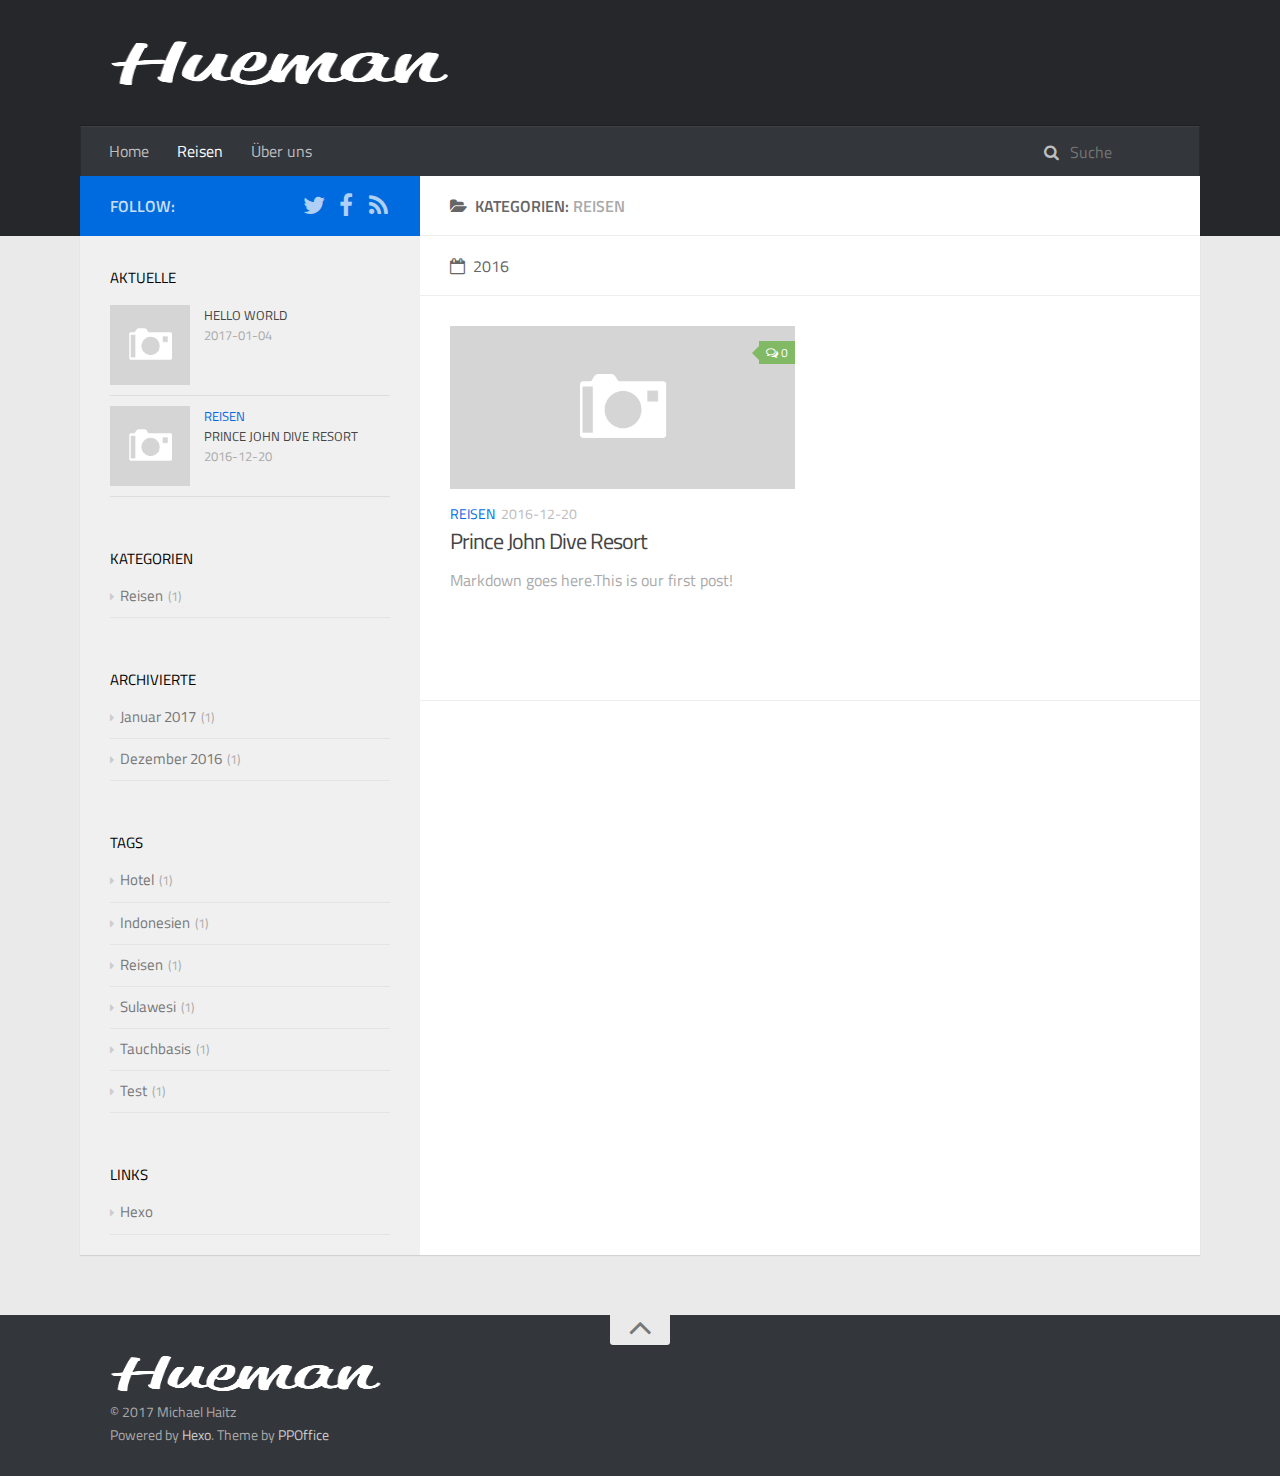
<file: categories/Reisen/index.html>
<!DOCTYPE html>
<html>
<head>
    <meta charset="utf-8">
    
    <title>Kategorien: Reisen | ScubablogDE</title>
    <meta name="viewport" content="width=device-width, initial-scale=1, maximum-scale=1">
    
    <meta name="description" content="Informationen, Tests und Fotos rund um das Thema Tauchen">
<meta property="og:type" content="website">
<meta property="og:title" content="ScubablogDE">
<meta property="og:url" content="https://scubablog.de/categories/Reisen/index.html">
<meta property="og:site_name" content="ScubablogDE">
<meta property="og:description" content="Informationen, Tests und Fotos rund um das Thema Tauchen">
<meta name="twitter:card" content="summary">
<meta name="twitter:title" content="ScubablogDE">
<meta name="twitter:description" content="Informationen, Tests und Fotos rund um das Thema Tauchen">
    

    
        <link rel="alternate" href="/atom.xml" title="ScubablogDE" type="application/atom+xml" />
    

    

    <link rel="stylesheet" href="/libs/font-awesome/css/font-awesome.min.css">
    <link rel="stylesheet" href="/libs/titillium-web/styles.css">
    <link rel="stylesheet" href="/libs/source-code-pro/styles.css">

    <link rel="stylesheet" href="/css/style.css">

    <script src="/libs/jquery/2.0.3/jquery.min.js"></script>
    
    
        <link rel="stylesheet" href="/libs/lightgallery/css/lightgallery.min.css">
    
    
        <script type="text/javascript">
(function(i,s,o,g,r,a,m) {i['GoogleAnalyticsObject']=r;i[r]=i[r]||function() {
(i[r].q=i[r].q||[]).push(arguments)},i[r].l=1*new Date();a=s.createElement(o),
m=s.getElementsByTagName(o)[0];a.async=1;a.src=g;m.parentNode.insertBefore(a,m)
})(window,document,'script','//www.google-analytics.com/analytics.js','ga');

ga('create', 'UA-85516916-1', 'auto');
ga('send', 'pageview');

</script>
    
    

</head>

<body>
    <div id="wrap">
        <header id="header">
    <div id="header-outer" class="outer">
        <div class="container">
            <div class="container-inner">
                <div id="header-title">
                    <h1 class="logo-wrap">
                        <a href="/" class="logo"></a>
                    </h1>
                    
                </div>
                <div id="header-inner" class="nav-container">
                    <a id="main-nav-toggle" class="nav-icon fa fa-bars"></a>
                    <div class="nav-container-inner">
                        <ul id="main-nav">
                            
                                <li class="main-nav-list-item" >
                                    <a class="main-nav-list-link" href="/">Home</a>
                                </li>
                            
                                        <ul class="main-nav-list"><li class="main-nav-list-item"><a class="main-nav-list-link" href="/categories/Reisen/">Reisen</a></li></ul>
                                    
                                <li class="main-nav-list-item" >
                                    <a class="main-nav-list-link" href="/about/index.html">Über uns</a>
                                </li>
                            
                        </ul>
                        <nav id="sub-nav">
                            <div id="search-form-wrap">

    <form class="search-form">
        <input type="text" class="ins-search-input search-form-input" placeholder="Suche" />
        <button type="submit" class="search-form-submit"></button>
    </form>
    <div class="ins-search">
    <div class="ins-search-mask"></div>
    <div class="ins-search-container">
        <div class="ins-input-wrapper">
            <input type="text" class="ins-search-input" placeholder="Schreibe etwas..." />
            <span class="ins-close ins-selectable"><i class="fa fa-times-circle"></i></span>
        </div>
        <div class="ins-section-wrapper">
            <div class="ins-section-container"></div>
        </div>
    </div>
</div>
<script>
(function (window) {
    var INSIGHT_CONFIG = {
        TRANSLATION: {
            POSTS: 'Posts',
            PAGES: 'Seiten',
            CATEGORIES: 'Kategorien',
            TAGS: 'Tags',
            UNTITLED: '(Unbenannt)',
        },
        ROOT_URL: '/',
        CONTENT_URL: '/content.json',
    };
    window.INSIGHT_CONFIG = INSIGHT_CONFIG;
})(window);
</script>
<script src="/js/insight.js"></script>

</div>
                        </nav>
                    </div>
                </div>
            </div>
        </div>
    </div>
</header>
        <div class="container">
            <div class="main-body container-inner">
                <div class="main-body-inner">
                    <section id="main">
                        <div class="main-body-header">
    <h1 class="header">
    
    <i class="icon fa fa-folder-open"></i>Kategorien: <em class="page-title-link">Reisen</em>
    </h1>
</div>
                        <div class="main-body-content">
                            

    
    
        
        
        <section class="archives-wrap">
            <div class="archive-year-wrap">
                <a href="/archives/2016" class="archive-year"><i class="icon fa fa-calendar-o"></i>2016</a>
            </div>
            <div class="archives">
    
    
    
        <div class="article-row">
    
        <article class="article article-summary">
    <div class="article-summary-inner">
        
        <a href="/2016/12/20/prince-john-dive-resort/" class="thumbnail">
    
    
        <span class="thumbnail-image thumbnail-none"></span>
    
    
        
<span class="comment-counter">
    <i class="fa fa-comments-o"></i>
    
        <span class="disqus-comment-count" data-disqus-identifier="" data-disqus-url="https://scubablog.de/2016/12/20/prince-john-dive-resort/">0</span>
    
</span>

    
</a>

        
        <div class="article-meta">
            <p class="category">
            <a class="article-category-link" href="/categories/Reisen/">Reisen</a>
            </p>
            <p class="date"><time datetime="2016-12-20T13:00:00.000Z" itemprop="datePublished">2016-12-20</time></p>
        </div>
        
    
        <h1 class="article-title" itemprop="name">
        <a href="/2016/12/20/prince-john-dive-resort/">Prince John Dive Resort</a>
        </h1>
    

        <p class="article-excerpt">
            Markdown goes here.This is our first post!

        </p>
    </div>
</article>
    
        </div>
    


    </div></section>




                        </div>
                    </section>
                    <aside id="sidebar">
    <a class="sidebar-toggle" title="Expand Sidebar"><i class="toggle icon"></i></a>
    <div class="sidebar-top">
        <p>follow:</p>
        <ul class="social-links">
            
                
                <li>
                    <a class="social-tooltip" title="twitter" href="https://twitter.com/ScubablogDE" target="_blank">
                        <i class="icon fa fa-twitter"></i>
                    </a>
                </li>
                
            
                
                <li>
                    <a class="social-tooltip" title="facebook" href="https://www.facebook.com/scubablogde/" target="_blank">
                        <i class="icon fa fa-facebook"></i>
                    </a>
                </li>
                
            
                
                <li>
                    <a class="social-tooltip" title="rss" href="/atom.xml" target="_blank">
                        <i class="icon fa fa-rss"></i>
                    </a>
                </li>
                
            
        </ul>
    </div>
    
    <div class="widgets-container">
        
            
                
    <div class="widget-wrap">
        <h3 class="widget-title">aktuelle</h3>
        <div class="widget">
            <ul id="recent-post" class="">
                
                    <li>
                        
                        <div class="item-thumbnail">
                            <a href="/2017/01/04/hello-world/" class="thumbnail">
    
    
        <span class="thumbnail-image thumbnail-none"></span>
    
    
</a>

                        </div>
                        
                        <div class="item-inner">
                            <p class="item-category"></p>
                            <p class="item-title"><a href="/2017/01/04/hello-world/" class="title">Hello World</a></p>
                            <p class="item-date"><time datetime="2017-01-04T14:16:03.000Z" itemprop="datePublished">2017-01-04</time></p>
                        </div>
                    </li>
                
                    <li>
                        
                        <div class="item-thumbnail">
                            <a href="/2016/12/20/prince-john-dive-resort/" class="thumbnail">
    
    
        <span class="thumbnail-image thumbnail-none"></span>
    
    
</a>

                        </div>
                        
                        <div class="item-inner">
                            <p class="item-category"><a class="article-category-link" href="/categories/Reisen/">Reisen</a></p>
                            <p class="item-title"><a href="/2016/12/20/prince-john-dive-resort/" class="title">Prince John Dive Resort</a></p>
                            <p class="item-date"><time datetime="2016-12-20T13:00:00.000Z" itemprop="datePublished">2016-12-20</time></p>
                        </div>
                    </li>
                
            </ul>
        </div>
    </div>

            
                
    <div class="widget-wrap widget-list">
        <h3 class="widget-title">Kategorien</h3>
        <div class="widget">
            <ul class="category-list"><li class="category-list-item"><a class="category-list-link" href="/categories/Reisen/">Reisen</a><span class="category-list-count">1</span></li></ul>
        </div>
    </div>


            
                
    <div class="widget-wrap widget-list">
        <h3 class="widget-title">archivierte</h3>
        <div class="widget">
            <ul class="archive-list"><li class="archive-list-item"><a class="archive-list-link" href="/archives/2017/01/">Januar 2017</a><span class="archive-list-count">1</span></li><li class="archive-list-item"><a class="archive-list-link" href="/archives/2016/12/">Dezember 2016</a><span class="archive-list-count">1</span></li></ul>
        </div>
    </div>


            
                
    <div class="widget-wrap widget-list">
        <h3 class="widget-title">Tags</h3>
        <div class="widget">
            <ul class="tag-list"><li class="tag-list-item"><a class="tag-list-link" href="/tags/Hotel/">Hotel</a><span class="tag-list-count">1</span></li><li class="tag-list-item"><a class="tag-list-link" href="/tags/Indonesien/">Indonesien</a><span class="tag-list-count">1</span></li><li class="tag-list-item"><a class="tag-list-link" href="/tags/Reisen/">Reisen</a><span class="tag-list-count">1</span></li><li class="tag-list-item"><a class="tag-list-link" href="/tags/Sulawesi/">Sulawesi</a><span class="tag-list-count">1</span></li><li class="tag-list-item"><a class="tag-list-link" href="/tags/Tauchbasis/">Tauchbasis</a><span class="tag-list-count">1</span></li><li class="tag-list-item"><a class="tag-list-link" href="/tags/Test/">Test</a><span class="tag-list-count">1</span></li></ul>
        </div>
    </div>


            
                
    <div class="widget-wrap widget-list">
        <h3 class="widget-title">Links</h3>
        <div class="widget">
            <ul>
                
                    <li>
                        <a href="http://hexo.io">Hexo</a>
                    </li>
                
            </ul>
        </div>
    </div>


            
        
    </div>
</aside>
                </div>
            </div>
        </div>
        <footer id="footer">
    <div class="container">
        <div class="container-inner">
            <a id="back-to-top" href="javascript:;"><i class="icon fa fa-angle-up"></i></a>
            <div class="credit">
                <h1 class="logo-wrap">
                    <a href="/" class="logo"></a>
                </h1>
                <p>&copy; 2017 Michael Haitz</p>
                <p>Powered by <a href="//hexo.io/" target="_blank">Hexo</a>. Theme by <a href="//github.com/ppoffice" target="_blank">PPOffice</a></p>
            </div>
        </div>
    </div>
</footer>
        
    
    <script>
    var disqus_shortname = 'dive-blog';
    
    
    (function() {
    var dsq = document.createElement('script');
    dsq.type = 'text/javascript';
    dsq.async = true;
    dsq.src = '//' + disqus_shortname + '.disqus.com/count.js';
    (document.getElementsByTagName('head')[0] || document.getElementsByTagName('body')[0]).appendChild(dsq);
    })();
    </script>




    
        <script src="/libs/lightgallery/js/lightgallery.min.js"></script>
        <script src="/libs/lightgallery/js/lg-thumbnail.min.js"></script>
        <script src="/libs/lightgallery/js/lg-pager.min.js"></script>
        <script src="/libs/lightgallery/js/lg-autoplay.min.js"></script>
        <script src="/libs/lightgallery/js/lg-fullscreen.min.js"></script>
        <script src="/libs/lightgallery/js/lg-zoom.min.js"></script>
        <script src="/libs/lightgallery/js/lg-hash.min.js"></script>
        <script src="/libs/lightgallery/js/lg-share.min.js"></script>
        <script src="/libs/lightgallery/js/lg-video.min.js"></script>
    


<!-- Custom Scripts -->
<script src="/js/main.js"></script>

    </div>
</body>
</html>
</file>
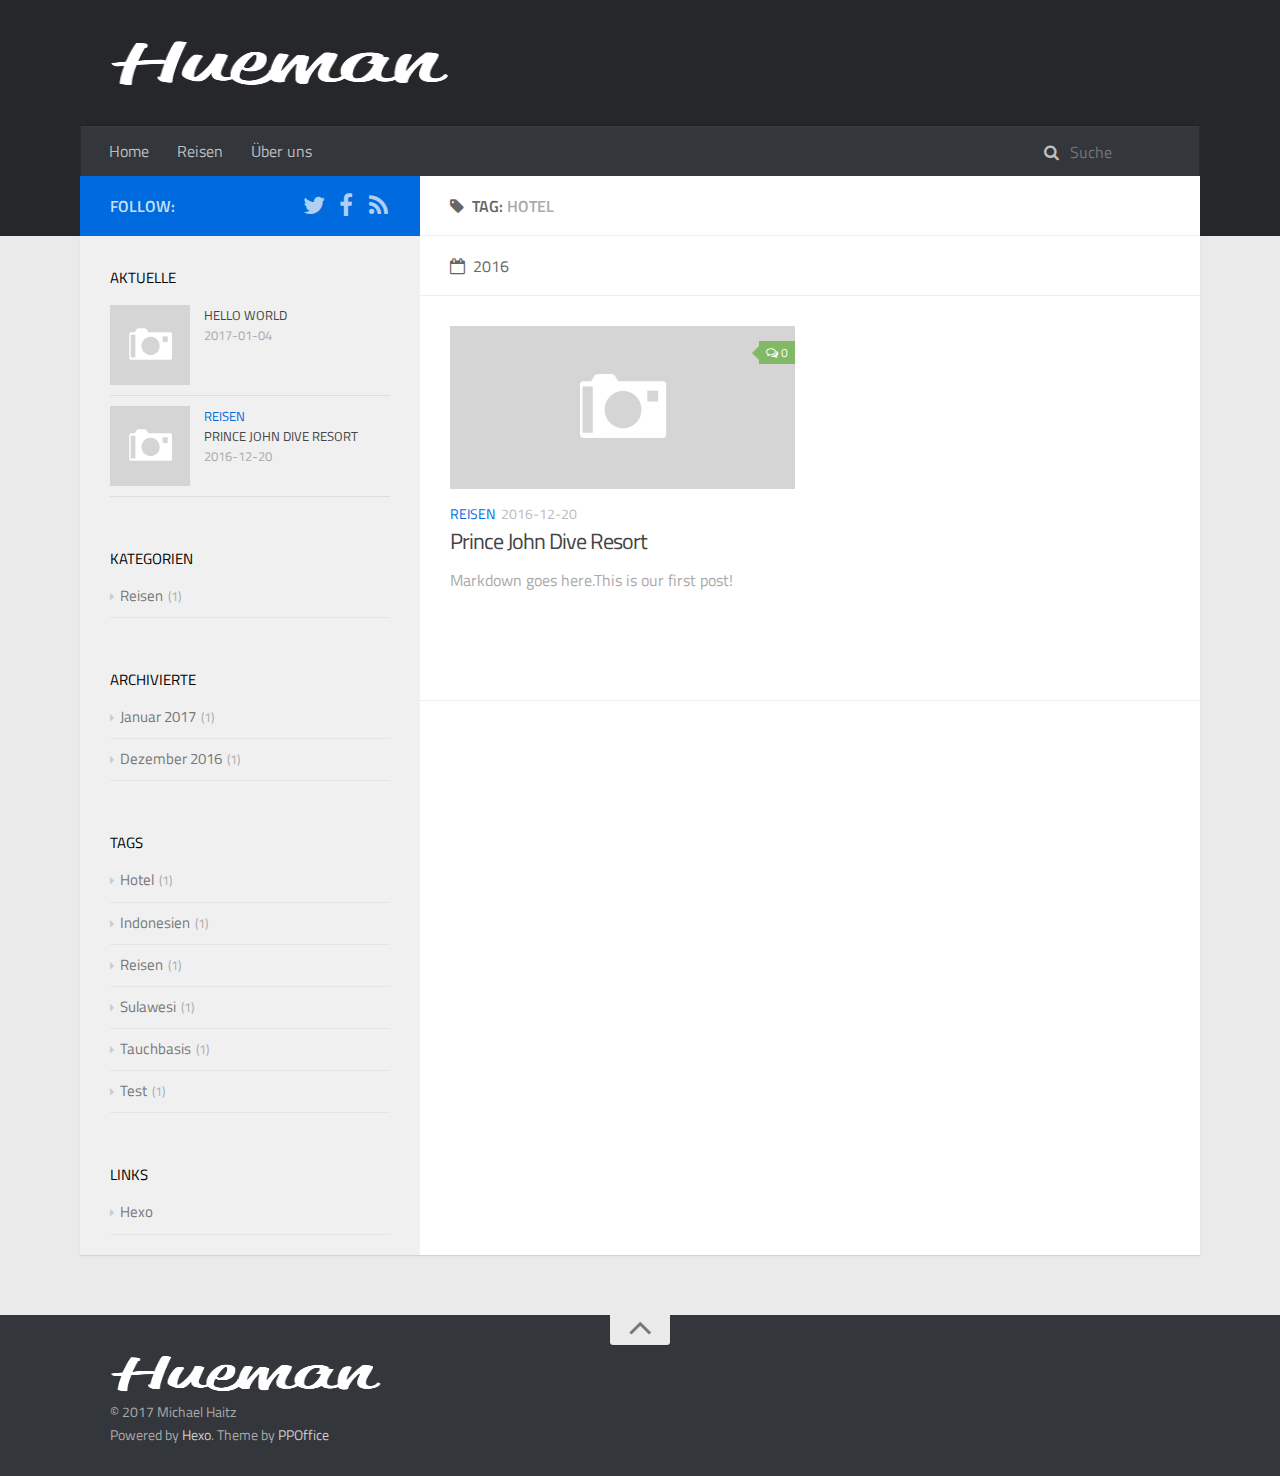
<file: tags/Hotel/index.html>
<!DOCTYPE html>
<html>
<head>
    <meta charset="utf-8">
    
    <title>Tag: Hotel | ScubablogDE</title>
    <meta name="viewport" content="width=device-width, initial-scale=1, maximum-scale=1">
    
    <meta name="description" content="Informationen, Tests und Fotos rund um das Thema Tauchen">
<meta property="og:type" content="website">
<meta property="og:title" content="ScubablogDE">
<meta property="og:url" content="https://scubablog.de/tags/Hotel/index.html">
<meta property="og:site_name" content="ScubablogDE">
<meta property="og:description" content="Informationen, Tests und Fotos rund um das Thema Tauchen">
<meta name="twitter:card" content="summary">
<meta name="twitter:title" content="ScubablogDE">
<meta name="twitter:description" content="Informationen, Tests und Fotos rund um das Thema Tauchen">
    

    
        <link rel="alternate" href="/atom.xml" title="ScubablogDE" type="application/atom+xml" />
    

    

    <link rel="stylesheet" href="/libs/font-awesome/css/font-awesome.min.css">
    <link rel="stylesheet" href="/libs/titillium-web/styles.css">
    <link rel="stylesheet" href="/libs/source-code-pro/styles.css">

    <link rel="stylesheet" href="/css/style.css">

    <script src="/libs/jquery/2.0.3/jquery.min.js"></script>
    
    
        <link rel="stylesheet" href="/libs/lightgallery/css/lightgallery.min.css">
    
    
        <script type="text/javascript">
(function(i,s,o,g,r,a,m) {i['GoogleAnalyticsObject']=r;i[r]=i[r]||function() {
(i[r].q=i[r].q||[]).push(arguments)},i[r].l=1*new Date();a=s.createElement(o),
m=s.getElementsByTagName(o)[0];a.async=1;a.src=g;m.parentNode.insertBefore(a,m)
})(window,document,'script','//www.google-analytics.com/analytics.js','ga');

ga('create', 'UA-85516916-1', 'auto');
ga('send', 'pageview');

</script>
    
    

</head>

<body>
    <div id="wrap">
        <header id="header">
    <div id="header-outer" class="outer">
        <div class="container">
            <div class="container-inner">
                <div id="header-title">
                    <h1 class="logo-wrap">
                        <a href="/" class="logo"></a>
                    </h1>
                    
                </div>
                <div id="header-inner" class="nav-container">
                    <a id="main-nav-toggle" class="nav-icon fa fa-bars"></a>
                    <div class="nav-container-inner">
                        <ul id="main-nav">
                            
                                <li class="main-nav-list-item" >
                                    <a class="main-nav-list-link" href="/">Home</a>
                                </li>
                            
                                        <ul class="main-nav-list"><li class="main-nav-list-item"><a class="main-nav-list-link" href="/categories/Reisen/">Reisen</a></li></ul>
                                    
                                <li class="main-nav-list-item" >
                                    <a class="main-nav-list-link" href="/about/index.html">Über uns</a>
                                </li>
                            
                        </ul>
                        <nav id="sub-nav">
                            <div id="search-form-wrap">

    <form class="search-form">
        <input type="text" class="ins-search-input search-form-input" placeholder="Suche" />
        <button type="submit" class="search-form-submit"></button>
    </form>
    <div class="ins-search">
    <div class="ins-search-mask"></div>
    <div class="ins-search-container">
        <div class="ins-input-wrapper">
            <input type="text" class="ins-search-input" placeholder="Schreibe etwas..." />
            <span class="ins-close ins-selectable"><i class="fa fa-times-circle"></i></span>
        </div>
        <div class="ins-section-wrapper">
            <div class="ins-section-container"></div>
        </div>
    </div>
</div>
<script>
(function (window) {
    var INSIGHT_CONFIG = {
        TRANSLATION: {
            POSTS: 'Posts',
            PAGES: 'Seiten',
            CATEGORIES: 'Kategorien',
            TAGS: 'Tags',
            UNTITLED: '(Unbenannt)',
        },
        ROOT_URL: '/',
        CONTENT_URL: '/content.json',
    };
    window.INSIGHT_CONFIG = INSIGHT_CONFIG;
})(window);
</script>
<script src="/js/insight.js"></script>

</div>
                        </nav>
                    </div>
                </div>
            </div>
        </div>
    </div>
</header>
        <div class="container">
            <div class="main-body container-inner">
                <div class="main-body-inner">
                    <section id="main">
                        <div class="main-body-header">
    <h1 class="header">
    
    <i class="icon fa fa-tag"></i>Tag: <em>Hotel</em>
    </h1>
</div>
                        <div class="main-body-content">
                            

    
    
        
        
        <section class="archives-wrap">
            <div class="archive-year-wrap">
                <a href="/archives/2016" class="archive-year"><i class="icon fa fa-calendar-o"></i>2016</a>
            </div>
            <div class="archives">
    
    
    
        <div class="article-row">
    
        <article class="article article-summary">
    <div class="article-summary-inner">
        
        <a href="/2016/12/20/prince-john-dive-resort/" class="thumbnail">
    
    
        <span class="thumbnail-image thumbnail-none"></span>
    
    
        
<span class="comment-counter">
    <i class="fa fa-comments-o"></i>
    
        <span class="disqus-comment-count" data-disqus-identifier="" data-disqus-url="https://scubablog.de/2016/12/20/prince-john-dive-resort/">0</span>
    
</span>

    
</a>

        
        <div class="article-meta">
            <p class="category">
            <a class="article-category-link" href="/categories/Reisen/">Reisen</a>
            </p>
            <p class="date"><time datetime="2016-12-20T13:00:00.000Z" itemprop="datePublished">2016-12-20</time></p>
        </div>
        
    
        <h1 class="article-title" itemprop="name">
        <a href="/2016/12/20/prince-john-dive-resort/">Prince John Dive Resort</a>
        </h1>
    

        <p class="article-excerpt">
            Markdown goes here.This is our first post!

        </p>
    </div>
</article>
    
        </div>
    


    </div></section>



                        </div>
                    </section>
                    <aside id="sidebar">
    <a class="sidebar-toggle" title="Expand Sidebar"><i class="toggle icon"></i></a>
    <div class="sidebar-top">
        <p>follow:</p>
        <ul class="social-links">
            
                
                <li>
                    <a class="social-tooltip" title="twitter" href="https://twitter.com/ScubablogDE" target="_blank">
                        <i class="icon fa fa-twitter"></i>
                    </a>
                </li>
                
            
                
                <li>
                    <a class="social-tooltip" title="facebook" href="https://www.facebook.com/scubablogde/" target="_blank">
                        <i class="icon fa fa-facebook"></i>
                    </a>
                </li>
                
            
                
                <li>
                    <a class="social-tooltip" title="rss" href="/atom.xml" target="_blank">
                        <i class="icon fa fa-rss"></i>
                    </a>
                </li>
                
            
        </ul>
    </div>
    
    <div class="widgets-container">
        
            
                
    <div class="widget-wrap">
        <h3 class="widget-title">aktuelle</h3>
        <div class="widget">
            <ul id="recent-post" class="">
                
                    <li>
                        
                        <div class="item-thumbnail">
                            <a href="/2017/01/04/hello-world/" class="thumbnail">
    
    
        <span class="thumbnail-image thumbnail-none"></span>
    
    
</a>

                        </div>
                        
                        <div class="item-inner">
                            <p class="item-category"></p>
                            <p class="item-title"><a href="/2017/01/04/hello-world/" class="title">Hello World</a></p>
                            <p class="item-date"><time datetime="2017-01-04T14:16:03.000Z" itemprop="datePublished">2017-01-04</time></p>
                        </div>
                    </li>
                
                    <li>
                        
                        <div class="item-thumbnail">
                            <a href="/2016/12/20/prince-john-dive-resort/" class="thumbnail">
    
    
        <span class="thumbnail-image thumbnail-none"></span>
    
    
</a>

                        </div>
                        
                        <div class="item-inner">
                            <p class="item-category"><a class="article-category-link" href="/categories/Reisen/">Reisen</a></p>
                            <p class="item-title"><a href="/2016/12/20/prince-john-dive-resort/" class="title">Prince John Dive Resort</a></p>
                            <p class="item-date"><time datetime="2016-12-20T13:00:00.000Z" itemprop="datePublished">2016-12-20</time></p>
                        </div>
                    </li>
                
            </ul>
        </div>
    </div>

            
                
    <div class="widget-wrap widget-list">
        <h3 class="widget-title">Kategorien</h3>
        <div class="widget">
            <ul class="category-list"><li class="category-list-item"><a class="category-list-link" href="/categories/Reisen/">Reisen</a><span class="category-list-count">1</span></li></ul>
        </div>
    </div>


            
                
    <div class="widget-wrap widget-list">
        <h3 class="widget-title">archivierte</h3>
        <div class="widget">
            <ul class="archive-list"><li class="archive-list-item"><a class="archive-list-link" href="/archives/2017/01/">Januar 2017</a><span class="archive-list-count">1</span></li><li class="archive-list-item"><a class="archive-list-link" href="/archives/2016/12/">Dezember 2016</a><span class="archive-list-count">1</span></li></ul>
        </div>
    </div>


            
                
    <div class="widget-wrap widget-list">
        <h3 class="widget-title">Tags</h3>
        <div class="widget">
            <ul class="tag-list"><li class="tag-list-item"><a class="tag-list-link" href="/tags/Hotel/">Hotel</a><span class="tag-list-count">1</span></li><li class="tag-list-item"><a class="tag-list-link" href="/tags/Indonesien/">Indonesien</a><span class="tag-list-count">1</span></li><li class="tag-list-item"><a class="tag-list-link" href="/tags/Reisen/">Reisen</a><span class="tag-list-count">1</span></li><li class="tag-list-item"><a class="tag-list-link" href="/tags/Sulawesi/">Sulawesi</a><span class="tag-list-count">1</span></li><li class="tag-list-item"><a class="tag-list-link" href="/tags/Tauchbasis/">Tauchbasis</a><span class="tag-list-count">1</span></li><li class="tag-list-item"><a class="tag-list-link" href="/tags/Test/">Test</a><span class="tag-list-count">1</span></li></ul>
        </div>
    </div>


            
                
    <div class="widget-wrap widget-list">
        <h3 class="widget-title">Links</h3>
        <div class="widget">
            <ul>
                
                    <li>
                        <a href="http://hexo.io">Hexo</a>
                    </li>
                
            </ul>
        </div>
    </div>


            
        
    </div>
</aside>
                </div>
            </div>
        </div>
        <footer id="footer">
    <div class="container">
        <div class="container-inner">
            <a id="back-to-top" href="javascript:;"><i class="icon fa fa-angle-up"></i></a>
            <div class="credit">
                <h1 class="logo-wrap">
                    <a href="/" class="logo"></a>
                </h1>
                <p>&copy; 2017 Michael Haitz</p>
                <p>Powered by <a href="//hexo.io/" target="_blank">Hexo</a>. Theme by <a href="//github.com/ppoffice" target="_blank">PPOffice</a></p>
            </div>
        </div>
    </div>
</footer>
        
    
    <script>
    var disqus_shortname = 'dive-blog';
    
    
    (function() {
    var dsq = document.createElement('script');
    dsq.type = 'text/javascript';
    dsq.async = true;
    dsq.src = '//' + disqus_shortname + '.disqus.com/count.js';
    (document.getElementsByTagName('head')[0] || document.getElementsByTagName('body')[0]).appendChild(dsq);
    })();
    </script>




    
        <script src="/libs/lightgallery/js/lightgallery.min.js"></script>
        <script src="/libs/lightgallery/js/lg-thumbnail.min.js"></script>
        <script src="/libs/lightgallery/js/lg-pager.min.js"></script>
        <script src="/libs/lightgallery/js/lg-autoplay.min.js"></script>
        <script src="/libs/lightgallery/js/lg-fullscreen.min.js"></script>
        <script src="/libs/lightgallery/js/lg-zoom.min.js"></script>
        <script src="/libs/lightgallery/js/lg-hash.min.js"></script>
        <script src="/libs/lightgallery/js/lg-share.min.js"></script>
        <script src="/libs/lightgallery/js/lg-video.min.js"></script>
    


<!-- Custom Scripts -->
<script src="/js/main.js"></script>

    </div>
</body>
</html>
</file>
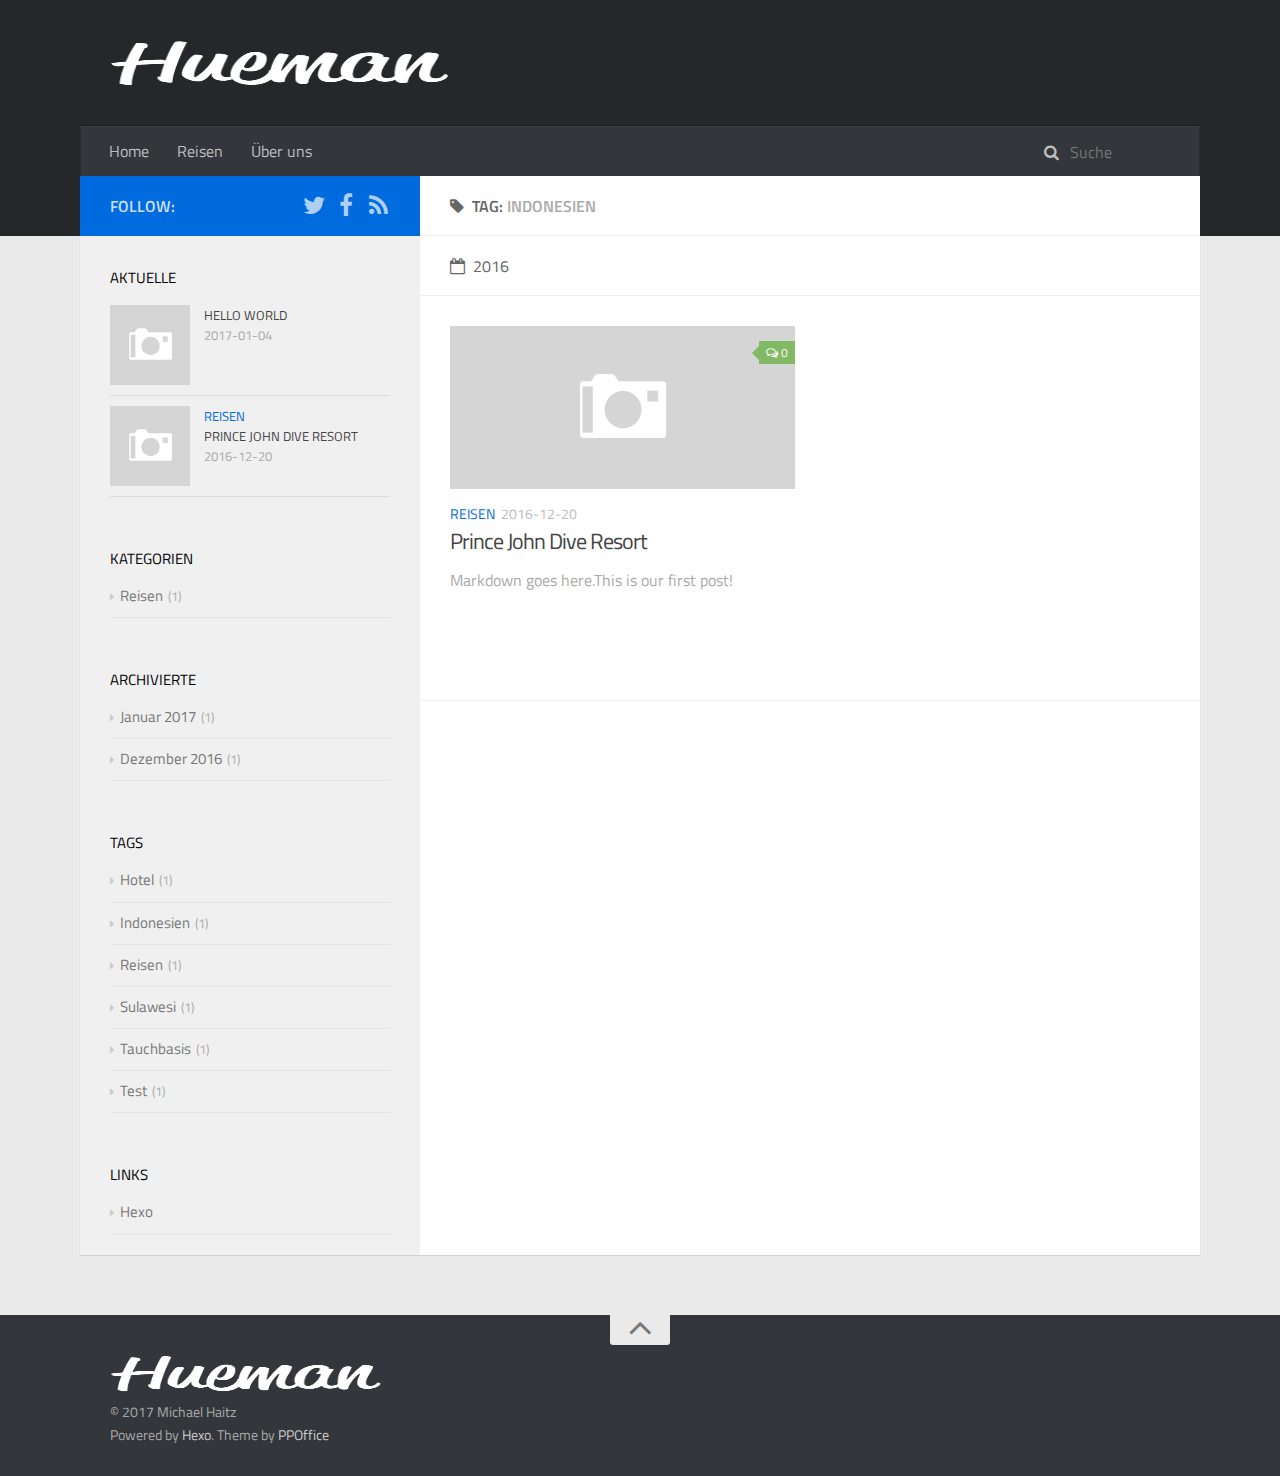
<file: tags/Indonesien/index.html>
<!DOCTYPE html>
<html>
<head>
    <meta charset="utf-8">
    
    <title>Tag: Indonesien | ScubablogDE</title>
    <meta name="viewport" content="width=device-width, initial-scale=1, maximum-scale=1">
    
    <meta name="description" content="Informationen, Tests und Fotos rund um das Thema Tauchen">
<meta property="og:type" content="website">
<meta property="og:title" content="ScubablogDE">
<meta property="og:url" content="https://scubablog.de/tags/Indonesien/index.html">
<meta property="og:site_name" content="ScubablogDE">
<meta property="og:description" content="Informationen, Tests und Fotos rund um das Thema Tauchen">
<meta name="twitter:card" content="summary">
<meta name="twitter:title" content="ScubablogDE">
<meta name="twitter:description" content="Informationen, Tests und Fotos rund um das Thema Tauchen">
    

    
        <link rel="alternate" href="/atom.xml" title="ScubablogDE" type="application/atom+xml" />
    

    

    <link rel="stylesheet" href="/libs/font-awesome/css/font-awesome.min.css">
    <link rel="stylesheet" href="/libs/titillium-web/styles.css">
    <link rel="stylesheet" href="/libs/source-code-pro/styles.css">

    <link rel="stylesheet" href="/css/style.css">

    <script src="/libs/jquery/2.0.3/jquery.min.js"></script>
    
    
        <link rel="stylesheet" href="/libs/lightgallery/css/lightgallery.min.css">
    
    
        <script type="text/javascript">
(function(i,s,o,g,r,a,m) {i['GoogleAnalyticsObject']=r;i[r]=i[r]||function() {
(i[r].q=i[r].q||[]).push(arguments)},i[r].l=1*new Date();a=s.createElement(o),
m=s.getElementsByTagName(o)[0];a.async=1;a.src=g;m.parentNode.insertBefore(a,m)
})(window,document,'script','//www.google-analytics.com/analytics.js','ga');

ga('create', 'UA-85516916-1', 'auto');
ga('send', 'pageview');

</script>
    
    

</head>

<body>
    <div id="wrap">
        <header id="header">
    <div id="header-outer" class="outer">
        <div class="container">
            <div class="container-inner">
                <div id="header-title">
                    <h1 class="logo-wrap">
                        <a href="/" class="logo"></a>
                    </h1>
                    
                </div>
                <div id="header-inner" class="nav-container">
                    <a id="main-nav-toggle" class="nav-icon fa fa-bars"></a>
                    <div class="nav-container-inner">
                        <ul id="main-nav">
                            
                                <li class="main-nav-list-item" >
                                    <a class="main-nav-list-link" href="/">Home</a>
                                </li>
                            
                                        <ul class="main-nav-list"><li class="main-nav-list-item"><a class="main-nav-list-link" href="/categories/Reisen/">Reisen</a></li></ul>
                                    
                                <li class="main-nav-list-item" >
                                    <a class="main-nav-list-link" href="/about/index.html">Über uns</a>
                                </li>
                            
                        </ul>
                        <nav id="sub-nav">
                            <div id="search-form-wrap">

    <form class="search-form">
        <input type="text" class="ins-search-input search-form-input" placeholder="Suche" />
        <button type="submit" class="search-form-submit"></button>
    </form>
    <div class="ins-search">
    <div class="ins-search-mask"></div>
    <div class="ins-search-container">
        <div class="ins-input-wrapper">
            <input type="text" class="ins-search-input" placeholder="Schreibe etwas..." />
            <span class="ins-close ins-selectable"><i class="fa fa-times-circle"></i></span>
        </div>
        <div class="ins-section-wrapper">
            <div class="ins-section-container"></div>
        </div>
    </div>
</div>
<script>
(function (window) {
    var INSIGHT_CONFIG = {
        TRANSLATION: {
            POSTS: 'Posts',
            PAGES: 'Seiten',
            CATEGORIES: 'Kategorien',
            TAGS: 'Tags',
            UNTITLED: '(Unbenannt)',
        },
        ROOT_URL: '/',
        CONTENT_URL: '/content.json',
    };
    window.INSIGHT_CONFIG = INSIGHT_CONFIG;
})(window);
</script>
<script src="/js/insight.js"></script>

</div>
                        </nav>
                    </div>
                </div>
            </div>
        </div>
    </div>
</header>
        <div class="container">
            <div class="main-body container-inner">
                <div class="main-body-inner">
                    <section id="main">
                        <div class="main-body-header">
    <h1 class="header">
    
    <i class="icon fa fa-tag"></i>Tag: <em>Indonesien</em>
    </h1>
</div>
                        <div class="main-body-content">
                            

    
    
        
        
        <section class="archives-wrap">
            <div class="archive-year-wrap">
                <a href="/archives/2016" class="archive-year"><i class="icon fa fa-calendar-o"></i>2016</a>
            </div>
            <div class="archives">
    
    
    
        <div class="article-row">
    
        <article class="article article-summary">
    <div class="article-summary-inner">
        
        <a href="/2016/12/20/prince-john-dive-resort/" class="thumbnail">
    
    
        <span class="thumbnail-image thumbnail-none"></span>
    
    
        
<span class="comment-counter">
    <i class="fa fa-comments-o"></i>
    
        <span class="disqus-comment-count" data-disqus-identifier="" data-disqus-url="https://scubablog.de/2016/12/20/prince-john-dive-resort/">0</span>
    
</span>

    
</a>

        
        <div class="article-meta">
            <p class="category">
            <a class="article-category-link" href="/categories/Reisen/">Reisen</a>
            </p>
            <p class="date"><time datetime="2016-12-20T13:00:00.000Z" itemprop="datePublished">2016-12-20</time></p>
        </div>
        
    
        <h1 class="article-title" itemprop="name">
        <a href="/2016/12/20/prince-john-dive-resort/">Prince John Dive Resort</a>
        </h1>
    

        <p class="article-excerpt">
            Markdown goes here.This is our first post!

        </p>
    </div>
</article>
    
        </div>
    


    </div></section>



                        </div>
                    </section>
                    <aside id="sidebar">
    <a class="sidebar-toggle" title="Expand Sidebar"><i class="toggle icon"></i></a>
    <div class="sidebar-top">
        <p>follow:</p>
        <ul class="social-links">
            
                
                <li>
                    <a class="social-tooltip" title="twitter" href="https://twitter.com/ScubablogDE" target="_blank">
                        <i class="icon fa fa-twitter"></i>
                    </a>
                </li>
                
            
                
                <li>
                    <a class="social-tooltip" title="facebook" href="https://www.facebook.com/scubablogde/" target="_blank">
                        <i class="icon fa fa-facebook"></i>
                    </a>
                </li>
                
            
                
                <li>
                    <a class="social-tooltip" title="rss" href="/atom.xml" target="_blank">
                        <i class="icon fa fa-rss"></i>
                    </a>
                </li>
                
            
        </ul>
    </div>
    
    <div class="widgets-container">
        
            
                
    <div class="widget-wrap">
        <h3 class="widget-title">aktuelle</h3>
        <div class="widget">
            <ul id="recent-post" class="">
                
                    <li>
                        
                        <div class="item-thumbnail">
                            <a href="/2017/01/04/hello-world/" class="thumbnail">
    
    
        <span class="thumbnail-image thumbnail-none"></span>
    
    
</a>

                        </div>
                        
                        <div class="item-inner">
                            <p class="item-category"></p>
                            <p class="item-title"><a href="/2017/01/04/hello-world/" class="title">Hello World</a></p>
                            <p class="item-date"><time datetime="2017-01-04T14:16:03.000Z" itemprop="datePublished">2017-01-04</time></p>
                        </div>
                    </li>
                
                    <li>
                        
                        <div class="item-thumbnail">
                            <a href="/2016/12/20/prince-john-dive-resort/" class="thumbnail">
    
    
        <span class="thumbnail-image thumbnail-none"></span>
    
    
</a>

                        </div>
                        
                        <div class="item-inner">
                            <p class="item-category"><a class="article-category-link" href="/categories/Reisen/">Reisen</a></p>
                            <p class="item-title"><a href="/2016/12/20/prince-john-dive-resort/" class="title">Prince John Dive Resort</a></p>
                            <p class="item-date"><time datetime="2016-12-20T13:00:00.000Z" itemprop="datePublished">2016-12-20</time></p>
                        </div>
                    </li>
                
            </ul>
        </div>
    </div>

            
                
    <div class="widget-wrap widget-list">
        <h3 class="widget-title">Kategorien</h3>
        <div class="widget">
            <ul class="category-list"><li class="category-list-item"><a class="category-list-link" href="/categories/Reisen/">Reisen</a><span class="category-list-count">1</span></li></ul>
        </div>
    </div>


            
                
    <div class="widget-wrap widget-list">
        <h3 class="widget-title">archivierte</h3>
        <div class="widget">
            <ul class="archive-list"><li class="archive-list-item"><a class="archive-list-link" href="/archives/2017/01/">Januar 2017</a><span class="archive-list-count">1</span></li><li class="archive-list-item"><a class="archive-list-link" href="/archives/2016/12/">Dezember 2016</a><span class="archive-list-count">1</span></li></ul>
        </div>
    </div>


            
                
    <div class="widget-wrap widget-list">
        <h3 class="widget-title">Tags</h3>
        <div class="widget">
            <ul class="tag-list"><li class="tag-list-item"><a class="tag-list-link" href="/tags/Hotel/">Hotel</a><span class="tag-list-count">1</span></li><li class="tag-list-item"><a class="tag-list-link" href="/tags/Indonesien/">Indonesien</a><span class="tag-list-count">1</span></li><li class="tag-list-item"><a class="tag-list-link" href="/tags/Reisen/">Reisen</a><span class="tag-list-count">1</span></li><li class="tag-list-item"><a class="tag-list-link" href="/tags/Sulawesi/">Sulawesi</a><span class="tag-list-count">1</span></li><li class="tag-list-item"><a class="tag-list-link" href="/tags/Tauchbasis/">Tauchbasis</a><span class="tag-list-count">1</span></li><li class="tag-list-item"><a class="tag-list-link" href="/tags/Test/">Test</a><span class="tag-list-count">1</span></li></ul>
        </div>
    </div>


            
                
    <div class="widget-wrap widget-list">
        <h3 class="widget-title">Links</h3>
        <div class="widget">
            <ul>
                
                    <li>
                        <a href="http://hexo.io">Hexo</a>
                    </li>
                
            </ul>
        </div>
    </div>


            
        
    </div>
</aside>
                </div>
            </div>
        </div>
        <footer id="footer">
    <div class="container">
        <div class="container-inner">
            <a id="back-to-top" href="javascript:;"><i class="icon fa fa-angle-up"></i></a>
            <div class="credit">
                <h1 class="logo-wrap">
                    <a href="/" class="logo"></a>
                </h1>
                <p>&copy; 2017 Michael Haitz</p>
                <p>Powered by <a href="//hexo.io/" target="_blank">Hexo</a>. Theme by <a href="//github.com/ppoffice" target="_blank">PPOffice</a></p>
            </div>
        </div>
    </div>
</footer>
        
    
    <script>
    var disqus_shortname = 'dive-blog';
    
    
    (function() {
    var dsq = document.createElement('script');
    dsq.type = 'text/javascript';
    dsq.async = true;
    dsq.src = '//' + disqus_shortname + '.disqus.com/count.js';
    (document.getElementsByTagName('head')[0] || document.getElementsByTagName('body')[0]).appendChild(dsq);
    })();
    </script>




    
        <script src="/libs/lightgallery/js/lightgallery.min.js"></script>
        <script src="/libs/lightgallery/js/lg-thumbnail.min.js"></script>
        <script src="/libs/lightgallery/js/lg-pager.min.js"></script>
        <script src="/libs/lightgallery/js/lg-autoplay.min.js"></script>
        <script src="/libs/lightgallery/js/lg-fullscreen.min.js"></script>
        <script src="/libs/lightgallery/js/lg-zoom.min.js"></script>
        <script src="/libs/lightgallery/js/lg-hash.min.js"></script>
        <script src="/libs/lightgallery/js/lg-share.min.js"></script>
        <script src="/libs/lightgallery/js/lg-video.min.js"></script>
    


<!-- Custom Scripts -->
<script src="/js/main.js"></script>

    </div>
</body>
</html>
</file>
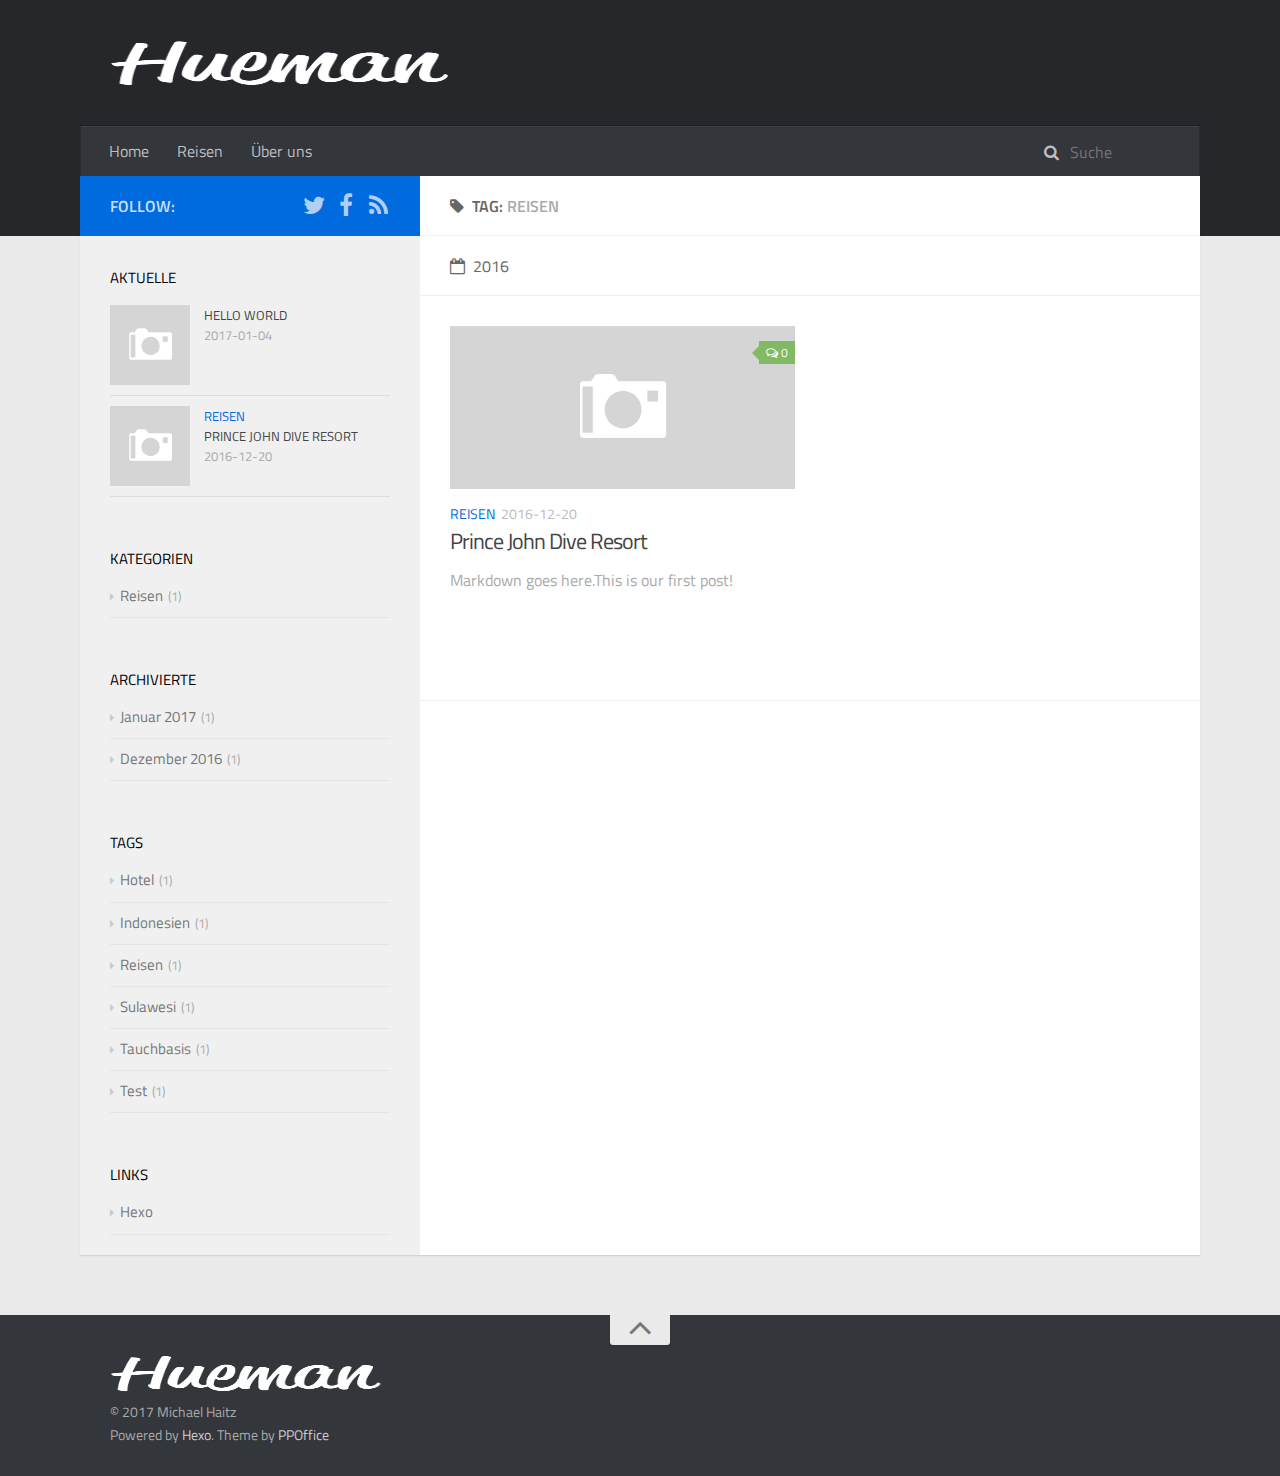
<file: tags/Reisen/index.html>
<!DOCTYPE html>
<html>
<head>
    <meta charset="utf-8">
    
    <title>Tag: Reisen | ScubablogDE</title>
    <meta name="viewport" content="width=device-width, initial-scale=1, maximum-scale=1">
    
    <meta name="description" content="Informationen, Tests und Fotos rund um das Thema Tauchen">
<meta property="og:type" content="website">
<meta property="og:title" content="ScubablogDE">
<meta property="og:url" content="https://scubablog.de/tags/Reisen/index.html">
<meta property="og:site_name" content="ScubablogDE">
<meta property="og:description" content="Informationen, Tests und Fotos rund um das Thema Tauchen">
<meta name="twitter:card" content="summary">
<meta name="twitter:title" content="ScubablogDE">
<meta name="twitter:description" content="Informationen, Tests und Fotos rund um das Thema Tauchen">
    

    
        <link rel="alternate" href="/atom.xml" title="ScubablogDE" type="application/atom+xml" />
    

    

    <link rel="stylesheet" href="/libs/font-awesome/css/font-awesome.min.css">
    <link rel="stylesheet" href="/libs/titillium-web/styles.css">
    <link rel="stylesheet" href="/libs/source-code-pro/styles.css">

    <link rel="stylesheet" href="/css/style.css">

    <script src="/libs/jquery/2.0.3/jquery.min.js"></script>
    
    
        <link rel="stylesheet" href="/libs/lightgallery/css/lightgallery.min.css">
    
    
        <script type="text/javascript">
(function(i,s,o,g,r,a,m) {i['GoogleAnalyticsObject']=r;i[r]=i[r]||function() {
(i[r].q=i[r].q||[]).push(arguments)},i[r].l=1*new Date();a=s.createElement(o),
m=s.getElementsByTagName(o)[0];a.async=1;a.src=g;m.parentNode.insertBefore(a,m)
})(window,document,'script','//www.google-analytics.com/analytics.js','ga');

ga('create', 'UA-85516916-1', 'auto');
ga('send', 'pageview');

</script>
    
    

</head>

<body>
    <div id="wrap">
        <header id="header">
    <div id="header-outer" class="outer">
        <div class="container">
            <div class="container-inner">
                <div id="header-title">
                    <h1 class="logo-wrap">
                        <a href="/" class="logo"></a>
                    </h1>
                    
                </div>
                <div id="header-inner" class="nav-container">
                    <a id="main-nav-toggle" class="nav-icon fa fa-bars"></a>
                    <div class="nav-container-inner">
                        <ul id="main-nav">
                            
                                <li class="main-nav-list-item" >
                                    <a class="main-nav-list-link" href="/">Home</a>
                                </li>
                            
                                        <ul class="main-nav-list"><li class="main-nav-list-item"><a class="main-nav-list-link" href="/categories/Reisen/">Reisen</a></li></ul>
                                    
                                <li class="main-nav-list-item" >
                                    <a class="main-nav-list-link" href="/about/index.html">Über uns</a>
                                </li>
                            
                        </ul>
                        <nav id="sub-nav">
                            <div id="search-form-wrap">

    <form class="search-form">
        <input type="text" class="ins-search-input search-form-input" placeholder="Suche" />
        <button type="submit" class="search-form-submit"></button>
    </form>
    <div class="ins-search">
    <div class="ins-search-mask"></div>
    <div class="ins-search-container">
        <div class="ins-input-wrapper">
            <input type="text" class="ins-search-input" placeholder="Schreibe etwas..." />
            <span class="ins-close ins-selectable"><i class="fa fa-times-circle"></i></span>
        </div>
        <div class="ins-section-wrapper">
            <div class="ins-section-container"></div>
        </div>
    </div>
</div>
<script>
(function (window) {
    var INSIGHT_CONFIG = {
        TRANSLATION: {
            POSTS: 'Posts',
            PAGES: 'Seiten',
            CATEGORIES: 'Kategorien',
            TAGS: 'Tags',
            UNTITLED: '(Unbenannt)',
        },
        ROOT_URL: '/',
        CONTENT_URL: '/content.json',
    };
    window.INSIGHT_CONFIG = INSIGHT_CONFIG;
})(window);
</script>
<script src="/js/insight.js"></script>

</div>
                        </nav>
                    </div>
                </div>
            </div>
        </div>
    </div>
</header>
        <div class="container">
            <div class="main-body container-inner">
                <div class="main-body-inner">
                    <section id="main">
                        <div class="main-body-header">
    <h1 class="header">
    
    <i class="icon fa fa-tag"></i>Tag: <em>Reisen</em>
    </h1>
</div>
                        <div class="main-body-content">
                            

    
    
        
        
        <section class="archives-wrap">
            <div class="archive-year-wrap">
                <a href="/archives/2016" class="archive-year"><i class="icon fa fa-calendar-o"></i>2016</a>
            </div>
            <div class="archives">
    
    
    
        <div class="article-row">
    
        <article class="article article-summary">
    <div class="article-summary-inner">
        
        <a href="/2016/12/20/prince-john-dive-resort/" class="thumbnail">
    
    
        <span class="thumbnail-image thumbnail-none"></span>
    
    
        
<span class="comment-counter">
    <i class="fa fa-comments-o"></i>
    
        <span class="disqus-comment-count" data-disqus-identifier="" data-disqus-url="https://scubablog.de/2016/12/20/prince-john-dive-resort/">0</span>
    
</span>

    
</a>

        
        <div class="article-meta">
            <p class="category">
            <a class="article-category-link" href="/categories/Reisen/">Reisen</a>
            </p>
            <p class="date"><time datetime="2016-12-20T13:00:00.000Z" itemprop="datePublished">2016-12-20</time></p>
        </div>
        
    
        <h1 class="article-title" itemprop="name">
        <a href="/2016/12/20/prince-john-dive-resort/">Prince John Dive Resort</a>
        </h1>
    

        <p class="article-excerpt">
            Markdown goes here.This is our first post!

        </p>
    </div>
</article>
    
        </div>
    


    </div></section>



                        </div>
                    </section>
                    <aside id="sidebar">
    <a class="sidebar-toggle" title="Expand Sidebar"><i class="toggle icon"></i></a>
    <div class="sidebar-top">
        <p>follow:</p>
        <ul class="social-links">
            
                
                <li>
                    <a class="social-tooltip" title="twitter" href="https://twitter.com/ScubablogDE" target="_blank">
                        <i class="icon fa fa-twitter"></i>
                    </a>
                </li>
                
            
                
                <li>
                    <a class="social-tooltip" title="facebook" href="https://www.facebook.com/scubablogde/" target="_blank">
                        <i class="icon fa fa-facebook"></i>
                    </a>
                </li>
                
            
                
                <li>
                    <a class="social-tooltip" title="rss" href="/atom.xml" target="_blank">
                        <i class="icon fa fa-rss"></i>
                    </a>
                </li>
                
            
        </ul>
    </div>
    
    <div class="widgets-container">
        
            
                
    <div class="widget-wrap">
        <h3 class="widget-title">aktuelle</h3>
        <div class="widget">
            <ul id="recent-post" class="">
                
                    <li>
                        
                        <div class="item-thumbnail">
                            <a href="/2017/01/04/hello-world/" class="thumbnail">
    
    
        <span class="thumbnail-image thumbnail-none"></span>
    
    
</a>

                        </div>
                        
                        <div class="item-inner">
                            <p class="item-category"></p>
                            <p class="item-title"><a href="/2017/01/04/hello-world/" class="title">Hello World</a></p>
                            <p class="item-date"><time datetime="2017-01-04T14:16:03.000Z" itemprop="datePublished">2017-01-04</time></p>
                        </div>
                    </li>
                
                    <li>
                        
                        <div class="item-thumbnail">
                            <a href="/2016/12/20/prince-john-dive-resort/" class="thumbnail">
    
    
        <span class="thumbnail-image thumbnail-none"></span>
    
    
</a>

                        </div>
                        
                        <div class="item-inner">
                            <p class="item-category"><a class="article-category-link" href="/categories/Reisen/">Reisen</a></p>
                            <p class="item-title"><a href="/2016/12/20/prince-john-dive-resort/" class="title">Prince John Dive Resort</a></p>
                            <p class="item-date"><time datetime="2016-12-20T13:00:00.000Z" itemprop="datePublished">2016-12-20</time></p>
                        </div>
                    </li>
                
            </ul>
        </div>
    </div>

            
                
    <div class="widget-wrap widget-list">
        <h3 class="widget-title">Kategorien</h3>
        <div class="widget">
            <ul class="category-list"><li class="category-list-item"><a class="category-list-link" href="/categories/Reisen/">Reisen</a><span class="category-list-count">1</span></li></ul>
        </div>
    </div>


            
                
    <div class="widget-wrap widget-list">
        <h3 class="widget-title">archivierte</h3>
        <div class="widget">
            <ul class="archive-list"><li class="archive-list-item"><a class="archive-list-link" href="/archives/2017/01/">Januar 2017</a><span class="archive-list-count">1</span></li><li class="archive-list-item"><a class="archive-list-link" href="/archives/2016/12/">Dezember 2016</a><span class="archive-list-count">1</span></li></ul>
        </div>
    </div>


            
                
    <div class="widget-wrap widget-list">
        <h3 class="widget-title">Tags</h3>
        <div class="widget">
            <ul class="tag-list"><li class="tag-list-item"><a class="tag-list-link" href="/tags/Hotel/">Hotel</a><span class="tag-list-count">1</span></li><li class="tag-list-item"><a class="tag-list-link" href="/tags/Indonesien/">Indonesien</a><span class="tag-list-count">1</span></li><li class="tag-list-item"><a class="tag-list-link" href="/tags/Reisen/">Reisen</a><span class="tag-list-count">1</span></li><li class="tag-list-item"><a class="tag-list-link" href="/tags/Sulawesi/">Sulawesi</a><span class="tag-list-count">1</span></li><li class="tag-list-item"><a class="tag-list-link" href="/tags/Tauchbasis/">Tauchbasis</a><span class="tag-list-count">1</span></li><li class="tag-list-item"><a class="tag-list-link" href="/tags/Test/">Test</a><span class="tag-list-count">1</span></li></ul>
        </div>
    </div>


            
                
    <div class="widget-wrap widget-list">
        <h3 class="widget-title">Links</h3>
        <div class="widget">
            <ul>
                
                    <li>
                        <a href="http://hexo.io">Hexo</a>
                    </li>
                
            </ul>
        </div>
    </div>


            
        
    </div>
</aside>
                </div>
            </div>
        </div>
        <footer id="footer">
    <div class="container">
        <div class="container-inner">
            <a id="back-to-top" href="javascript:;"><i class="icon fa fa-angle-up"></i></a>
            <div class="credit">
                <h1 class="logo-wrap">
                    <a href="/" class="logo"></a>
                </h1>
                <p>&copy; 2017 Michael Haitz</p>
                <p>Powered by <a href="//hexo.io/" target="_blank">Hexo</a>. Theme by <a href="//github.com/ppoffice" target="_blank">PPOffice</a></p>
            </div>
        </div>
    </div>
</footer>
        
    
    <script>
    var disqus_shortname = 'dive-blog';
    
    
    (function() {
    var dsq = document.createElement('script');
    dsq.type = 'text/javascript';
    dsq.async = true;
    dsq.src = '//' + disqus_shortname + '.disqus.com/count.js';
    (document.getElementsByTagName('head')[0] || document.getElementsByTagName('body')[0]).appendChild(dsq);
    })();
    </script>




    
        <script src="/libs/lightgallery/js/lightgallery.min.js"></script>
        <script src="/libs/lightgallery/js/lg-thumbnail.min.js"></script>
        <script src="/libs/lightgallery/js/lg-pager.min.js"></script>
        <script src="/libs/lightgallery/js/lg-autoplay.min.js"></script>
        <script src="/libs/lightgallery/js/lg-fullscreen.min.js"></script>
        <script src="/libs/lightgallery/js/lg-zoom.min.js"></script>
        <script src="/libs/lightgallery/js/lg-hash.min.js"></script>
        <script src="/libs/lightgallery/js/lg-share.min.js"></script>
        <script src="/libs/lightgallery/js/lg-video.min.js"></script>
    


<!-- Custom Scripts -->
<script src="/js/main.js"></script>

    </div>
</body>
</html>
</file>
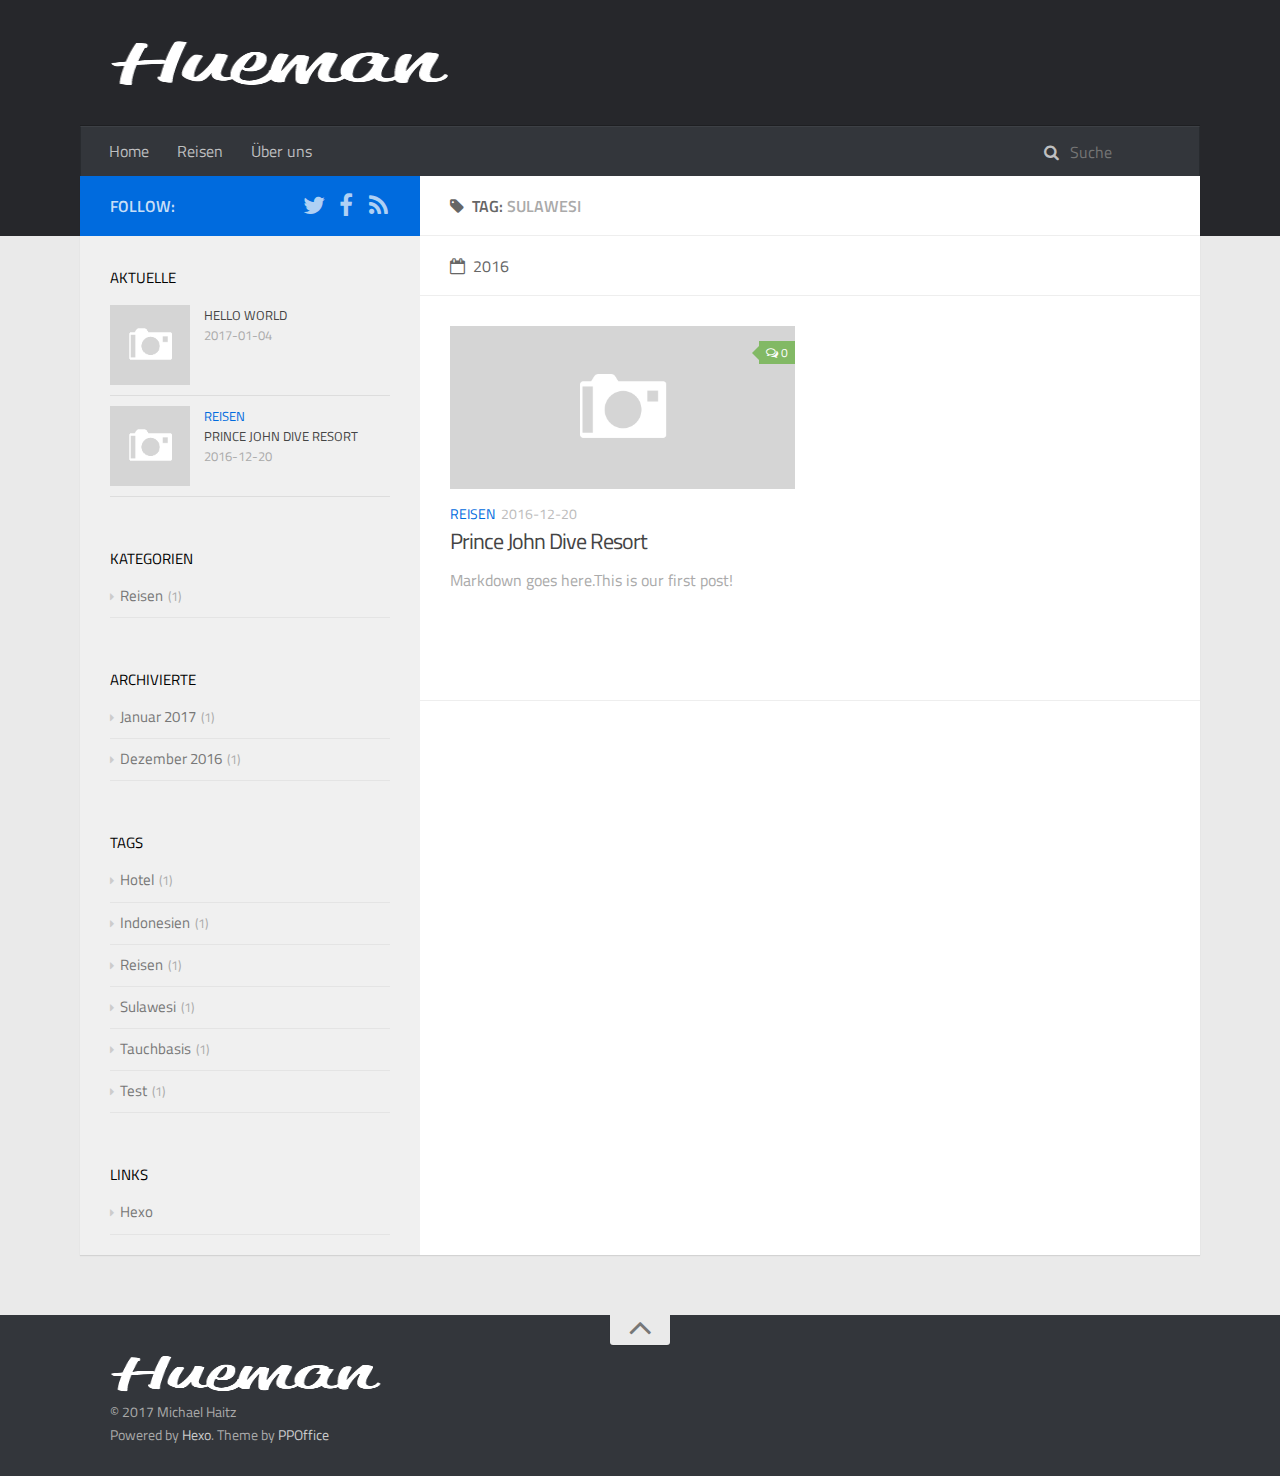
<file: tags/Sulawesi/index.html>
<!DOCTYPE html>
<html>
<head>
    <meta charset="utf-8">
    
    <title>Tag: Sulawesi | ScubablogDE</title>
    <meta name="viewport" content="width=device-width, initial-scale=1, maximum-scale=1">
    
    <meta name="description" content="Informationen, Tests und Fotos rund um das Thema Tauchen">
<meta property="og:type" content="website">
<meta property="og:title" content="ScubablogDE">
<meta property="og:url" content="https://scubablog.de/tags/Sulawesi/index.html">
<meta property="og:site_name" content="ScubablogDE">
<meta property="og:description" content="Informationen, Tests und Fotos rund um das Thema Tauchen">
<meta name="twitter:card" content="summary">
<meta name="twitter:title" content="ScubablogDE">
<meta name="twitter:description" content="Informationen, Tests und Fotos rund um das Thema Tauchen">
    

    
        <link rel="alternate" href="/atom.xml" title="ScubablogDE" type="application/atom+xml" />
    

    

    <link rel="stylesheet" href="/libs/font-awesome/css/font-awesome.min.css">
    <link rel="stylesheet" href="/libs/titillium-web/styles.css">
    <link rel="stylesheet" href="/libs/source-code-pro/styles.css">

    <link rel="stylesheet" href="/css/style.css">

    <script src="/libs/jquery/2.0.3/jquery.min.js"></script>
    
    
        <link rel="stylesheet" href="/libs/lightgallery/css/lightgallery.min.css">
    
    
        <script type="text/javascript">
(function(i,s,o,g,r,a,m) {i['GoogleAnalyticsObject']=r;i[r]=i[r]||function() {
(i[r].q=i[r].q||[]).push(arguments)},i[r].l=1*new Date();a=s.createElement(o),
m=s.getElementsByTagName(o)[0];a.async=1;a.src=g;m.parentNode.insertBefore(a,m)
})(window,document,'script','//www.google-analytics.com/analytics.js','ga');

ga('create', 'UA-85516916-1', 'auto');
ga('send', 'pageview');

</script>
    
    

</head>

<body>
    <div id="wrap">
        <header id="header">
    <div id="header-outer" class="outer">
        <div class="container">
            <div class="container-inner">
                <div id="header-title">
                    <h1 class="logo-wrap">
                        <a href="/" class="logo"></a>
                    </h1>
                    
                </div>
                <div id="header-inner" class="nav-container">
                    <a id="main-nav-toggle" class="nav-icon fa fa-bars"></a>
                    <div class="nav-container-inner">
                        <ul id="main-nav">
                            
                                <li class="main-nav-list-item" >
                                    <a class="main-nav-list-link" href="/">Home</a>
                                </li>
                            
                                        <ul class="main-nav-list"><li class="main-nav-list-item"><a class="main-nav-list-link" href="/categories/Reisen/">Reisen</a></li></ul>
                                    
                                <li class="main-nav-list-item" >
                                    <a class="main-nav-list-link" href="/about/index.html">Über uns</a>
                                </li>
                            
                        </ul>
                        <nav id="sub-nav">
                            <div id="search-form-wrap">

    <form class="search-form">
        <input type="text" class="ins-search-input search-form-input" placeholder="Suche" />
        <button type="submit" class="search-form-submit"></button>
    </form>
    <div class="ins-search">
    <div class="ins-search-mask"></div>
    <div class="ins-search-container">
        <div class="ins-input-wrapper">
            <input type="text" class="ins-search-input" placeholder="Schreibe etwas..." />
            <span class="ins-close ins-selectable"><i class="fa fa-times-circle"></i></span>
        </div>
        <div class="ins-section-wrapper">
            <div class="ins-section-container"></div>
        </div>
    </div>
</div>
<script>
(function (window) {
    var INSIGHT_CONFIG = {
        TRANSLATION: {
            POSTS: 'Posts',
            PAGES: 'Seiten',
            CATEGORIES: 'Kategorien',
            TAGS: 'Tags',
            UNTITLED: '(Unbenannt)',
        },
        ROOT_URL: '/',
        CONTENT_URL: '/content.json',
    };
    window.INSIGHT_CONFIG = INSIGHT_CONFIG;
})(window);
</script>
<script src="/js/insight.js"></script>

</div>
                        </nav>
                    </div>
                </div>
            </div>
        </div>
    </div>
</header>
        <div class="container">
            <div class="main-body container-inner">
                <div class="main-body-inner">
                    <section id="main">
                        <div class="main-body-header">
    <h1 class="header">
    
    <i class="icon fa fa-tag"></i>Tag: <em>Sulawesi</em>
    </h1>
</div>
                        <div class="main-body-content">
                            

    
    
        
        
        <section class="archives-wrap">
            <div class="archive-year-wrap">
                <a href="/archives/2016" class="archive-year"><i class="icon fa fa-calendar-o"></i>2016</a>
            </div>
            <div class="archives">
    
    
    
        <div class="article-row">
    
        <article class="article article-summary">
    <div class="article-summary-inner">
        
        <a href="/2016/12/20/prince-john-dive-resort/" class="thumbnail">
    
    
        <span class="thumbnail-image thumbnail-none"></span>
    
    
        
<span class="comment-counter">
    <i class="fa fa-comments-o"></i>
    
        <span class="disqus-comment-count" data-disqus-identifier="" data-disqus-url="https://scubablog.de/2016/12/20/prince-john-dive-resort/">0</span>
    
</span>

    
</a>

        
        <div class="article-meta">
            <p class="category">
            <a class="article-category-link" href="/categories/Reisen/">Reisen</a>
            </p>
            <p class="date"><time datetime="2016-12-20T13:00:00.000Z" itemprop="datePublished">2016-12-20</time></p>
        </div>
        
    
        <h1 class="article-title" itemprop="name">
        <a href="/2016/12/20/prince-john-dive-resort/">Prince John Dive Resort</a>
        </h1>
    

        <p class="article-excerpt">
            Markdown goes here.This is our first post!

        </p>
    </div>
</article>
    
        </div>
    


    </div></section>



                        </div>
                    </section>
                    <aside id="sidebar">
    <a class="sidebar-toggle" title="Expand Sidebar"><i class="toggle icon"></i></a>
    <div class="sidebar-top">
        <p>follow:</p>
        <ul class="social-links">
            
                
                <li>
                    <a class="social-tooltip" title="twitter" href="https://twitter.com/ScubablogDE" target="_blank">
                        <i class="icon fa fa-twitter"></i>
                    </a>
                </li>
                
            
                
                <li>
                    <a class="social-tooltip" title="facebook" href="https://www.facebook.com/scubablogde/" target="_blank">
                        <i class="icon fa fa-facebook"></i>
                    </a>
                </li>
                
            
                
                <li>
                    <a class="social-tooltip" title="rss" href="/atom.xml" target="_blank">
                        <i class="icon fa fa-rss"></i>
                    </a>
                </li>
                
            
        </ul>
    </div>
    
    <div class="widgets-container">
        
            
                
    <div class="widget-wrap">
        <h3 class="widget-title">aktuelle</h3>
        <div class="widget">
            <ul id="recent-post" class="">
                
                    <li>
                        
                        <div class="item-thumbnail">
                            <a href="/2017/01/04/hello-world/" class="thumbnail">
    
    
        <span class="thumbnail-image thumbnail-none"></span>
    
    
</a>

                        </div>
                        
                        <div class="item-inner">
                            <p class="item-category"></p>
                            <p class="item-title"><a href="/2017/01/04/hello-world/" class="title">Hello World</a></p>
                            <p class="item-date"><time datetime="2017-01-04T14:16:03.000Z" itemprop="datePublished">2017-01-04</time></p>
                        </div>
                    </li>
                
                    <li>
                        
                        <div class="item-thumbnail">
                            <a href="/2016/12/20/prince-john-dive-resort/" class="thumbnail">
    
    
        <span class="thumbnail-image thumbnail-none"></span>
    
    
</a>

                        </div>
                        
                        <div class="item-inner">
                            <p class="item-category"><a class="article-category-link" href="/categories/Reisen/">Reisen</a></p>
                            <p class="item-title"><a href="/2016/12/20/prince-john-dive-resort/" class="title">Prince John Dive Resort</a></p>
                            <p class="item-date"><time datetime="2016-12-20T13:00:00.000Z" itemprop="datePublished">2016-12-20</time></p>
                        </div>
                    </li>
                
            </ul>
        </div>
    </div>

            
                
    <div class="widget-wrap widget-list">
        <h3 class="widget-title">Kategorien</h3>
        <div class="widget">
            <ul class="category-list"><li class="category-list-item"><a class="category-list-link" href="/categories/Reisen/">Reisen</a><span class="category-list-count">1</span></li></ul>
        </div>
    </div>


            
                
    <div class="widget-wrap widget-list">
        <h3 class="widget-title">archivierte</h3>
        <div class="widget">
            <ul class="archive-list"><li class="archive-list-item"><a class="archive-list-link" href="/archives/2017/01/">Januar 2017</a><span class="archive-list-count">1</span></li><li class="archive-list-item"><a class="archive-list-link" href="/archives/2016/12/">Dezember 2016</a><span class="archive-list-count">1</span></li></ul>
        </div>
    </div>


            
                
    <div class="widget-wrap widget-list">
        <h3 class="widget-title">Tags</h3>
        <div class="widget">
            <ul class="tag-list"><li class="tag-list-item"><a class="tag-list-link" href="/tags/Hotel/">Hotel</a><span class="tag-list-count">1</span></li><li class="tag-list-item"><a class="tag-list-link" href="/tags/Indonesien/">Indonesien</a><span class="tag-list-count">1</span></li><li class="tag-list-item"><a class="tag-list-link" href="/tags/Reisen/">Reisen</a><span class="tag-list-count">1</span></li><li class="tag-list-item"><a class="tag-list-link" href="/tags/Sulawesi/">Sulawesi</a><span class="tag-list-count">1</span></li><li class="tag-list-item"><a class="tag-list-link" href="/tags/Tauchbasis/">Tauchbasis</a><span class="tag-list-count">1</span></li><li class="tag-list-item"><a class="tag-list-link" href="/tags/Test/">Test</a><span class="tag-list-count">1</span></li></ul>
        </div>
    </div>


            
                
    <div class="widget-wrap widget-list">
        <h3 class="widget-title">Links</h3>
        <div class="widget">
            <ul>
                
                    <li>
                        <a href="http://hexo.io">Hexo</a>
                    </li>
                
            </ul>
        </div>
    </div>


            
        
    </div>
</aside>
                </div>
            </div>
        </div>
        <footer id="footer">
    <div class="container">
        <div class="container-inner">
            <a id="back-to-top" href="javascript:;"><i class="icon fa fa-angle-up"></i></a>
            <div class="credit">
                <h1 class="logo-wrap">
                    <a href="/" class="logo"></a>
                </h1>
                <p>&copy; 2017 Michael Haitz</p>
                <p>Powered by <a href="//hexo.io/" target="_blank">Hexo</a>. Theme by <a href="//github.com/ppoffice" target="_blank">PPOffice</a></p>
            </div>
        </div>
    </div>
</footer>
        
    
    <script>
    var disqus_shortname = 'dive-blog';
    
    
    (function() {
    var dsq = document.createElement('script');
    dsq.type = 'text/javascript';
    dsq.async = true;
    dsq.src = '//' + disqus_shortname + '.disqus.com/count.js';
    (document.getElementsByTagName('head')[0] || document.getElementsByTagName('body')[0]).appendChild(dsq);
    })();
    </script>




    
        <script src="/libs/lightgallery/js/lightgallery.min.js"></script>
        <script src="/libs/lightgallery/js/lg-thumbnail.min.js"></script>
        <script src="/libs/lightgallery/js/lg-pager.min.js"></script>
        <script src="/libs/lightgallery/js/lg-autoplay.min.js"></script>
        <script src="/libs/lightgallery/js/lg-fullscreen.min.js"></script>
        <script src="/libs/lightgallery/js/lg-zoom.min.js"></script>
        <script src="/libs/lightgallery/js/lg-hash.min.js"></script>
        <script src="/libs/lightgallery/js/lg-share.min.js"></script>
        <script src="/libs/lightgallery/js/lg-video.min.js"></script>
    


<!-- Custom Scripts -->
<script src="/js/main.js"></script>

    </div>
</body>
</html>
</file>
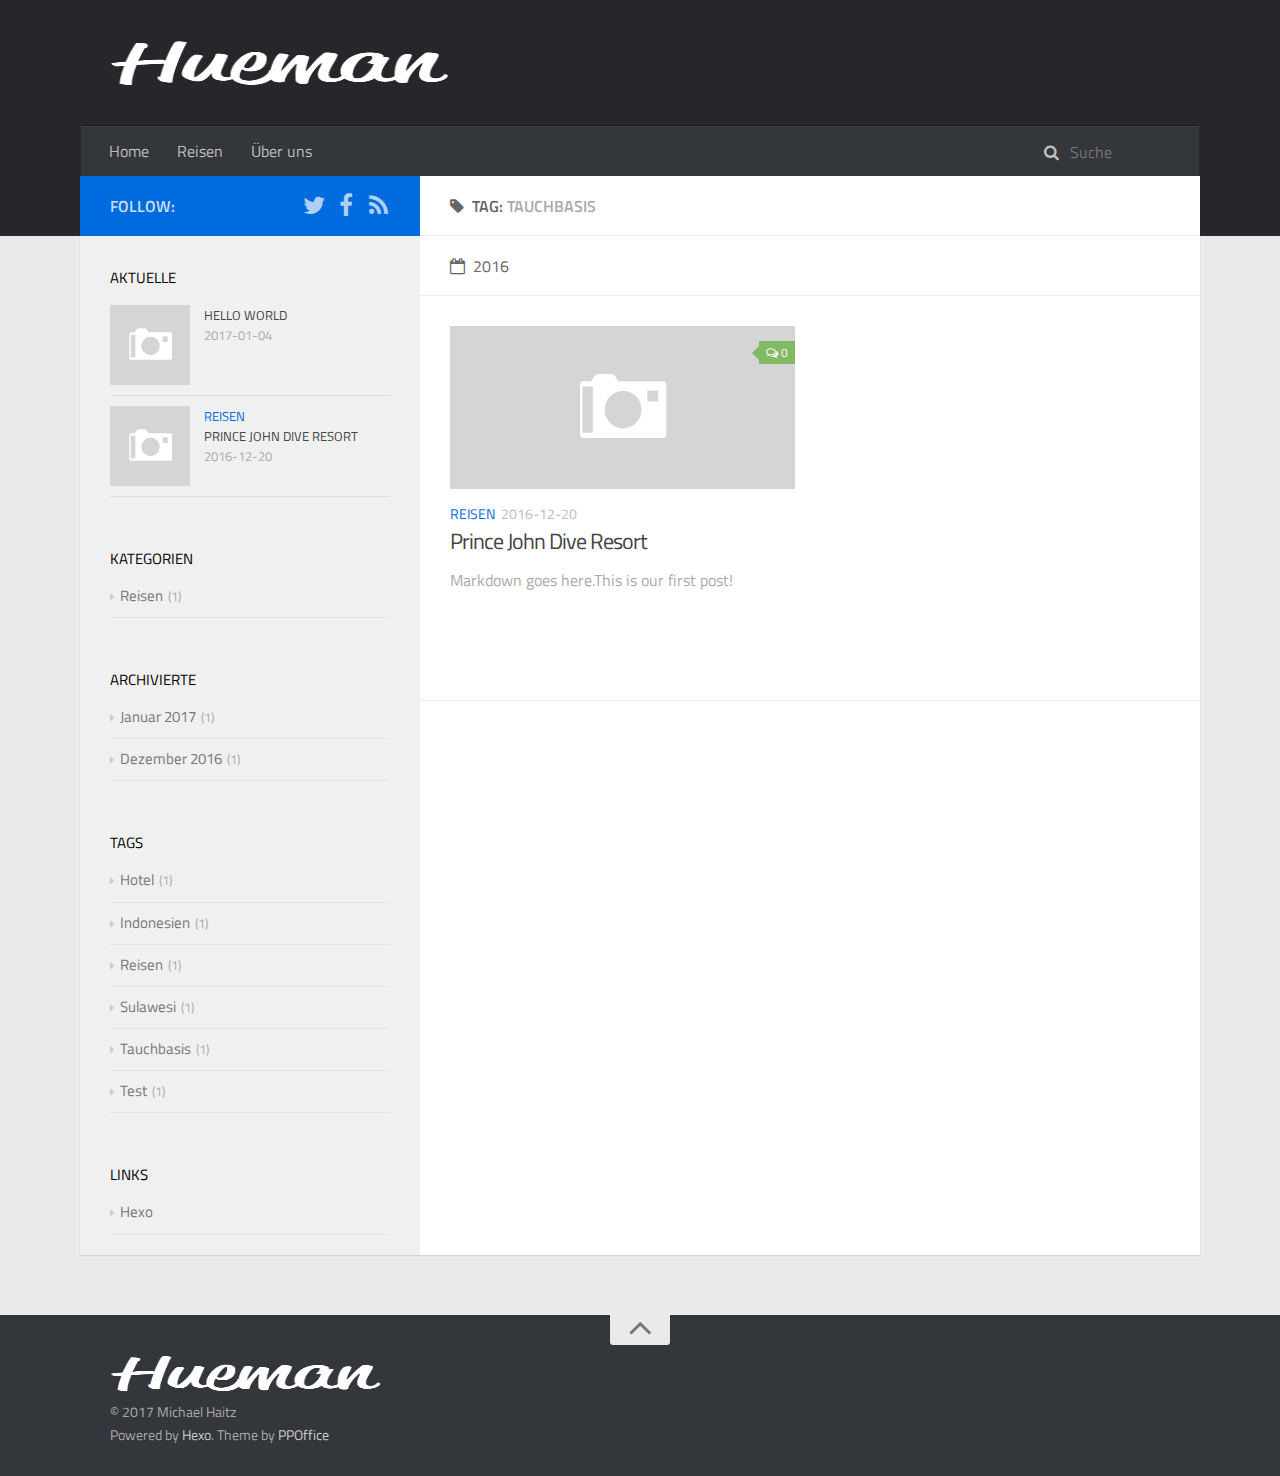
<file: tags/Tauchbasis/index.html>
<!DOCTYPE html>
<html>
<head>
    <meta charset="utf-8">
    
    <title>Tag: Tauchbasis | ScubablogDE</title>
    <meta name="viewport" content="width=device-width, initial-scale=1, maximum-scale=1">
    
    <meta name="description" content="Informationen, Tests und Fotos rund um das Thema Tauchen">
<meta property="og:type" content="website">
<meta property="og:title" content="ScubablogDE">
<meta property="og:url" content="https://scubablog.de/tags/Tauchbasis/index.html">
<meta property="og:site_name" content="ScubablogDE">
<meta property="og:description" content="Informationen, Tests und Fotos rund um das Thema Tauchen">
<meta name="twitter:card" content="summary">
<meta name="twitter:title" content="ScubablogDE">
<meta name="twitter:description" content="Informationen, Tests und Fotos rund um das Thema Tauchen">
    

    
        <link rel="alternate" href="/atom.xml" title="ScubablogDE" type="application/atom+xml" />
    

    

    <link rel="stylesheet" href="/libs/font-awesome/css/font-awesome.min.css">
    <link rel="stylesheet" href="/libs/titillium-web/styles.css">
    <link rel="stylesheet" href="/libs/source-code-pro/styles.css">

    <link rel="stylesheet" href="/css/style.css">

    <script src="/libs/jquery/2.0.3/jquery.min.js"></script>
    
    
        <link rel="stylesheet" href="/libs/lightgallery/css/lightgallery.min.css">
    
    
        <script type="text/javascript">
(function(i,s,o,g,r,a,m) {i['GoogleAnalyticsObject']=r;i[r]=i[r]||function() {
(i[r].q=i[r].q||[]).push(arguments)},i[r].l=1*new Date();a=s.createElement(o),
m=s.getElementsByTagName(o)[0];a.async=1;a.src=g;m.parentNode.insertBefore(a,m)
})(window,document,'script','//www.google-analytics.com/analytics.js','ga');

ga('create', 'UA-85516916-1', 'auto');
ga('send', 'pageview');

</script>
    
    

</head>

<body>
    <div id="wrap">
        <header id="header">
    <div id="header-outer" class="outer">
        <div class="container">
            <div class="container-inner">
                <div id="header-title">
                    <h1 class="logo-wrap">
                        <a href="/" class="logo"></a>
                    </h1>
                    
                </div>
                <div id="header-inner" class="nav-container">
                    <a id="main-nav-toggle" class="nav-icon fa fa-bars"></a>
                    <div class="nav-container-inner">
                        <ul id="main-nav">
                            
                                <li class="main-nav-list-item" >
                                    <a class="main-nav-list-link" href="/">Home</a>
                                </li>
                            
                                        <ul class="main-nav-list"><li class="main-nav-list-item"><a class="main-nav-list-link" href="/categories/Reisen/">Reisen</a></li></ul>
                                    
                                <li class="main-nav-list-item" >
                                    <a class="main-nav-list-link" href="/about/index.html">Über uns</a>
                                </li>
                            
                        </ul>
                        <nav id="sub-nav">
                            <div id="search-form-wrap">

    <form class="search-form">
        <input type="text" class="ins-search-input search-form-input" placeholder="Suche" />
        <button type="submit" class="search-form-submit"></button>
    </form>
    <div class="ins-search">
    <div class="ins-search-mask"></div>
    <div class="ins-search-container">
        <div class="ins-input-wrapper">
            <input type="text" class="ins-search-input" placeholder="Schreibe etwas..." />
            <span class="ins-close ins-selectable"><i class="fa fa-times-circle"></i></span>
        </div>
        <div class="ins-section-wrapper">
            <div class="ins-section-container"></div>
        </div>
    </div>
</div>
<script>
(function (window) {
    var INSIGHT_CONFIG = {
        TRANSLATION: {
            POSTS: 'Posts',
            PAGES: 'Seiten',
            CATEGORIES: 'Kategorien',
            TAGS: 'Tags',
            UNTITLED: '(Unbenannt)',
        },
        ROOT_URL: '/',
        CONTENT_URL: '/content.json',
    };
    window.INSIGHT_CONFIG = INSIGHT_CONFIG;
})(window);
</script>
<script src="/js/insight.js"></script>

</div>
                        </nav>
                    </div>
                </div>
            </div>
        </div>
    </div>
</header>
        <div class="container">
            <div class="main-body container-inner">
                <div class="main-body-inner">
                    <section id="main">
                        <div class="main-body-header">
    <h1 class="header">
    
    <i class="icon fa fa-tag"></i>Tag: <em>Tauchbasis</em>
    </h1>
</div>
                        <div class="main-body-content">
                            

    
    
        
        
        <section class="archives-wrap">
            <div class="archive-year-wrap">
                <a href="/archives/2016" class="archive-year"><i class="icon fa fa-calendar-o"></i>2016</a>
            </div>
            <div class="archives">
    
    
    
        <div class="article-row">
    
        <article class="article article-summary">
    <div class="article-summary-inner">
        
        <a href="/2016/12/20/prince-john-dive-resort/" class="thumbnail">
    
    
        <span class="thumbnail-image thumbnail-none"></span>
    
    
        
<span class="comment-counter">
    <i class="fa fa-comments-o"></i>
    
        <span class="disqus-comment-count" data-disqus-identifier="" data-disqus-url="https://scubablog.de/2016/12/20/prince-john-dive-resort/">0</span>
    
</span>

    
</a>

        
        <div class="article-meta">
            <p class="category">
            <a class="article-category-link" href="/categories/Reisen/">Reisen</a>
            </p>
            <p class="date"><time datetime="2016-12-20T13:00:00.000Z" itemprop="datePublished">2016-12-20</time></p>
        </div>
        
    
        <h1 class="article-title" itemprop="name">
        <a href="/2016/12/20/prince-john-dive-resort/">Prince John Dive Resort</a>
        </h1>
    

        <p class="article-excerpt">
            Markdown goes here.This is our first post!

        </p>
    </div>
</article>
    
        </div>
    


    </div></section>



                        </div>
                    </section>
                    <aside id="sidebar">
    <a class="sidebar-toggle" title="Expand Sidebar"><i class="toggle icon"></i></a>
    <div class="sidebar-top">
        <p>follow:</p>
        <ul class="social-links">
            
                
                <li>
                    <a class="social-tooltip" title="twitter" href="https://twitter.com/ScubablogDE" target="_blank">
                        <i class="icon fa fa-twitter"></i>
                    </a>
                </li>
                
            
                
                <li>
                    <a class="social-tooltip" title="facebook" href="https://www.facebook.com/scubablogde/" target="_blank">
                        <i class="icon fa fa-facebook"></i>
                    </a>
                </li>
                
            
                
                <li>
                    <a class="social-tooltip" title="rss" href="/atom.xml" target="_blank">
                        <i class="icon fa fa-rss"></i>
                    </a>
                </li>
                
            
        </ul>
    </div>
    
    <div class="widgets-container">
        
            
                
    <div class="widget-wrap">
        <h3 class="widget-title">aktuelle</h3>
        <div class="widget">
            <ul id="recent-post" class="">
                
                    <li>
                        
                        <div class="item-thumbnail">
                            <a href="/2017/01/04/hello-world/" class="thumbnail">
    
    
        <span class="thumbnail-image thumbnail-none"></span>
    
    
</a>

                        </div>
                        
                        <div class="item-inner">
                            <p class="item-category"></p>
                            <p class="item-title"><a href="/2017/01/04/hello-world/" class="title">Hello World</a></p>
                            <p class="item-date"><time datetime="2017-01-04T14:16:03.000Z" itemprop="datePublished">2017-01-04</time></p>
                        </div>
                    </li>
                
                    <li>
                        
                        <div class="item-thumbnail">
                            <a href="/2016/12/20/prince-john-dive-resort/" class="thumbnail">
    
    
        <span class="thumbnail-image thumbnail-none"></span>
    
    
</a>

                        </div>
                        
                        <div class="item-inner">
                            <p class="item-category"><a class="article-category-link" href="/categories/Reisen/">Reisen</a></p>
                            <p class="item-title"><a href="/2016/12/20/prince-john-dive-resort/" class="title">Prince John Dive Resort</a></p>
                            <p class="item-date"><time datetime="2016-12-20T13:00:00.000Z" itemprop="datePublished">2016-12-20</time></p>
                        </div>
                    </li>
                
            </ul>
        </div>
    </div>

            
                
    <div class="widget-wrap widget-list">
        <h3 class="widget-title">Kategorien</h3>
        <div class="widget">
            <ul class="category-list"><li class="category-list-item"><a class="category-list-link" href="/categories/Reisen/">Reisen</a><span class="category-list-count">1</span></li></ul>
        </div>
    </div>


            
                
    <div class="widget-wrap widget-list">
        <h3 class="widget-title">archivierte</h3>
        <div class="widget">
            <ul class="archive-list"><li class="archive-list-item"><a class="archive-list-link" href="/archives/2017/01/">Januar 2017</a><span class="archive-list-count">1</span></li><li class="archive-list-item"><a class="archive-list-link" href="/archives/2016/12/">Dezember 2016</a><span class="archive-list-count">1</span></li></ul>
        </div>
    </div>


            
                
    <div class="widget-wrap widget-list">
        <h3 class="widget-title">Tags</h3>
        <div class="widget">
            <ul class="tag-list"><li class="tag-list-item"><a class="tag-list-link" href="/tags/Hotel/">Hotel</a><span class="tag-list-count">1</span></li><li class="tag-list-item"><a class="tag-list-link" href="/tags/Indonesien/">Indonesien</a><span class="tag-list-count">1</span></li><li class="tag-list-item"><a class="tag-list-link" href="/tags/Reisen/">Reisen</a><span class="tag-list-count">1</span></li><li class="tag-list-item"><a class="tag-list-link" href="/tags/Sulawesi/">Sulawesi</a><span class="tag-list-count">1</span></li><li class="tag-list-item"><a class="tag-list-link" href="/tags/Tauchbasis/">Tauchbasis</a><span class="tag-list-count">1</span></li><li class="tag-list-item"><a class="tag-list-link" href="/tags/Test/">Test</a><span class="tag-list-count">1</span></li></ul>
        </div>
    </div>


            
                
    <div class="widget-wrap widget-list">
        <h3 class="widget-title">Links</h3>
        <div class="widget">
            <ul>
                
                    <li>
                        <a href="http://hexo.io">Hexo</a>
                    </li>
                
            </ul>
        </div>
    </div>


            
        
    </div>
</aside>
                </div>
            </div>
        </div>
        <footer id="footer">
    <div class="container">
        <div class="container-inner">
            <a id="back-to-top" href="javascript:;"><i class="icon fa fa-angle-up"></i></a>
            <div class="credit">
                <h1 class="logo-wrap">
                    <a href="/" class="logo"></a>
                </h1>
                <p>&copy; 2017 Michael Haitz</p>
                <p>Powered by <a href="//hexo.io/" target="_blank">Hexo</a>. Theme by <a href="//github.com/ppoffice" target="_blank">PPOffice</a></p>
            </div>
        </div>
    </div>
</footer>
        
    
    <script>
    var disqus_shortname = 'dive-blog';
    
    
    (function() {
    var dsq = document.createElement('script');
    dsq.type = 'text/javascript';
    dsq.async = true;
    dsq.src = '//' + disqus_shortname + '.disqus.com/count.js';
    (document.getElementsByTagName('head')[0] || document.getElementsByTagName('body')[0]).appendChild(dsq);
    })();
    </script>




    
        <script src="/libs/lightgallery/js/lightgallery.min.js"></script>
        <script src="/libs/lightgallery/js/lg-thumbnail.min.js"></script>
        <script src="/libs/lightgallery/js/lg-pager.min.js"></script>
        <script src="/libs/lightgallery/js/lg-autoplay.min.js"></script>
        <script src="/libs/lightgallery/js/lg-fullscreen.min.js"></script>
        <script src="/libs/lightgallery/js/lg-zoom.min.js"></script>
        <script src="/libs/lightgallery/js/lg-hash.min.js"></script>
        <script src="/libs/lightgallery/js/lg-share.min.js"></script>
        <script src="/libs/lightgallery/js/lg-video.min.js"></script>
    


<!-- Custom Scripts -->
<script src="/js/main.js"></script>

    </div>
</body>
</html>
</file>
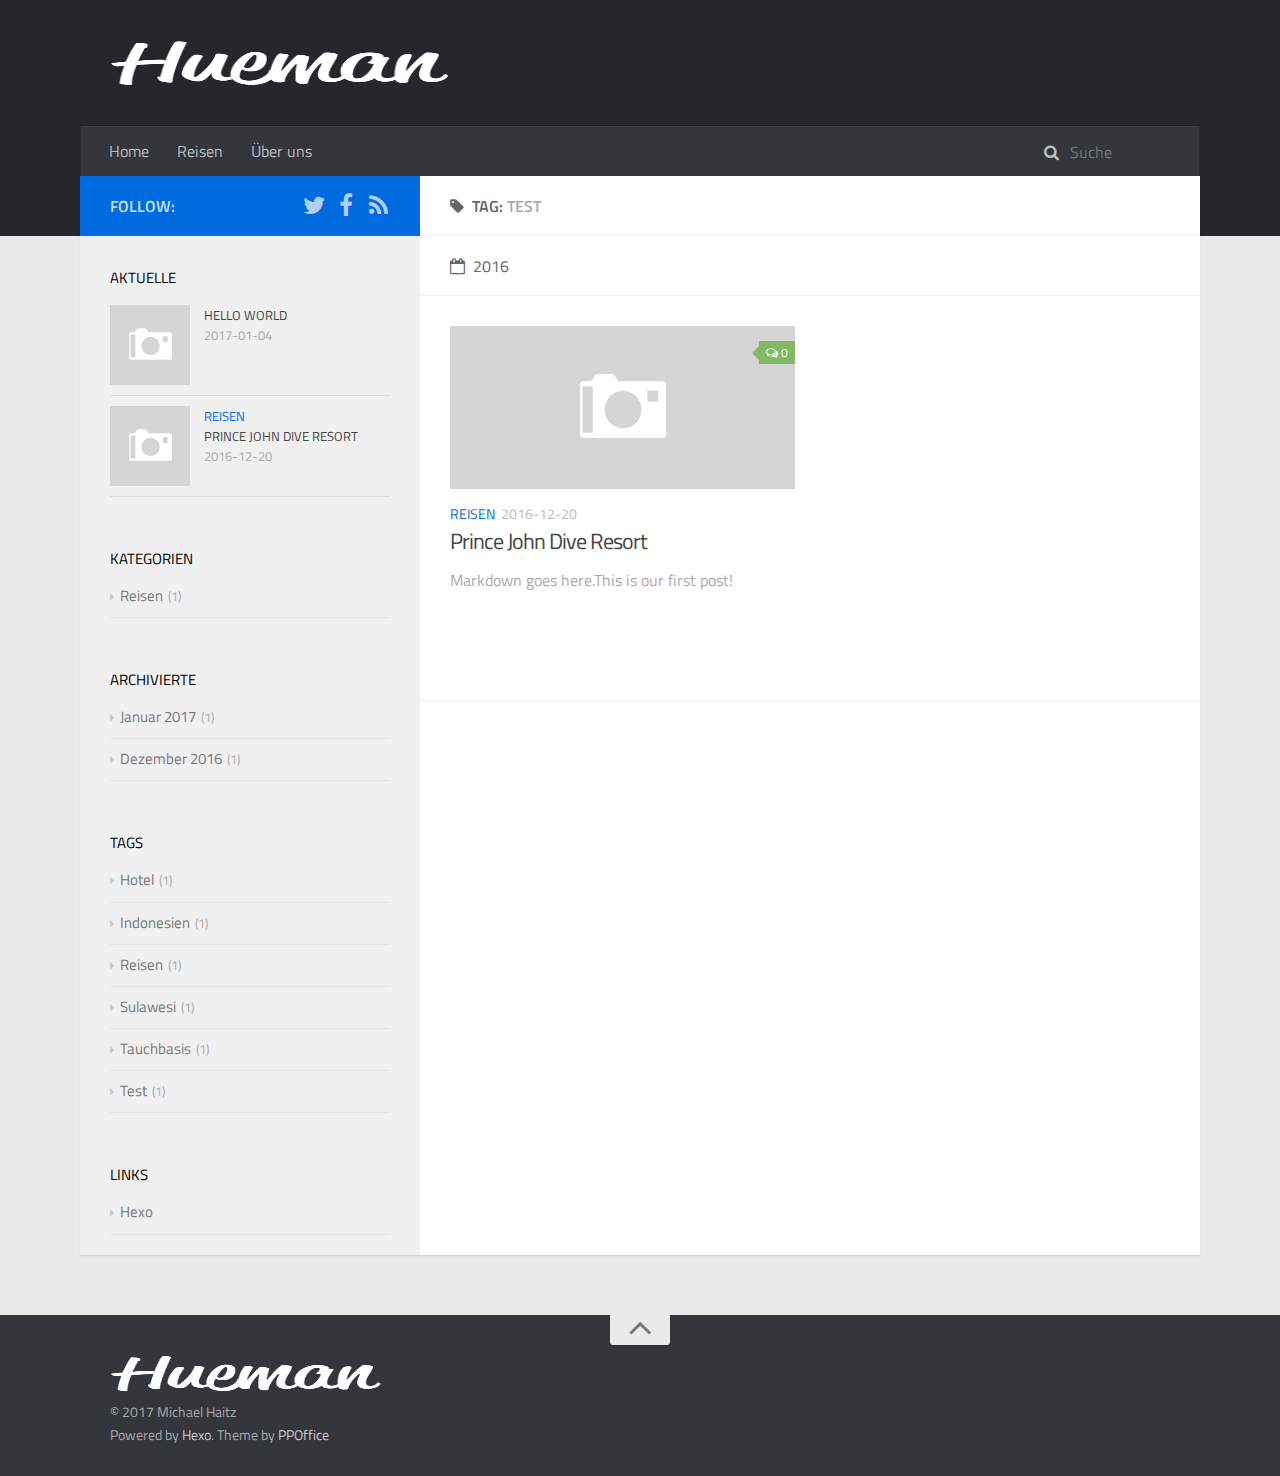
<file: tags/Test/index.html>
<!DOCTYPE html>
<html>
<head>
    <meta charset="utf-8">
    
    <title>Tag: Test | ScubablogDE</title>
    <meta name="viewport" content="width=device-width, initial-scale=1, maximum-scale=1">
    
    <meta name="description" content="Informationen, Tests und Fotos rund um das Thema Tauchen">
<meta property="og:type" content="website">
<meta property="og:title" content="ScubablogDE">
<meta property="og:url" content="https://scubablog.de/tags/Test/index.html">
<meta property="og:site_name" content="ScubablogDE">
<meta property="og:description" content="Informationen, Tests und Fotos rund um das Thema Tauchen">
<meta name="twitter:card" content="summary">
<meta name="twitter:title" content="ScubablogDE">
<meta name="twitter:description" content="Informationen, Tests und Fotos rund um das Thema Tauchen">
    

    
        <link rel="alternate" href="/atom.xml" title="ScubablogDE" type="application/atom+xml" />
    

    

    <link rel="stylesheet" href="/libs/font-awesome/css/font-awesome.min.css">
    <link rel="stylesheet" href="/libs/titillium-web/styles.css">
    <link rel="stylesheet" href="/libs/source-code-pro/styles.css">

    <link rel="stylesheet" href="/css/style.css">

    <script src="/libs/jquery/2.0.3/jquery.min.js"></script>
    
    
        <link rel="stylesheet" href="/libs/lightgallery/css/lightgallery.min.css">
    
    
        <script type="text/javascript">
(function(i,s,o,g,r,a,m) {i['GoogleAnalyticsObject']=r;i[r]=i[r]||function() {
(i[r].q=i[r].q||[]).push(arguments)},i[r].l=1*new Date();a=s.createElement(o),
m=s.getElementsByTagName(o)[0];a.async=1;a.src=g;m.parentNode.insertBefore(a,m)
})(window,document,'script','//www.google-analytics.com/analytics.js','ga');

ga('create', 'UA-85516916-1', 'auto');
ga('send', 'pageview');

</script>
    
    

</head>

<body>
    <div id="wrap">
        <header id="header">
    <div id="header-outer" class="outer">
        <div class="container">
            <div class="container-inner">
                <div id="header-title">
                    <h1 class="logo-wrap">
                        <a href="/" class="logo"></a>
                    </h1>
                    
                </div>
                <div id="header-inner" class="nav-container">
                    <a id="main-nav-toggle" class="nav-icon fa fa-bars"></a>
                    <div class="nav-container-inner">
                        <ul id="main-nav">
                            
                                <li class="main-nav-list-item" >
                                    <a class="main-nav-list-link" href="/">Home</a>
                                </li>
                            
                                        <ul class="main-nav-list"><li class="main-nav-list-item"><a class="main-nav-list-link" href="/categories/Reisen/">Reisen</a></li></ul>
                                    
                                <li class="main-nav-list-item" >
                                    <a class="main-nav-list-link" href="/about/index.html">Über uns</a>
                                </li>
                            
                        </ul>
                        <nav id="sub-nav">
                            <div id="search-form-wrap">

    <form class="search-form">
        <input type="text" class="ins-search-input search-form-input" placeholder="Suche" />
        <button type="submit" class="search-form-submit"></button>
    </form>
    <div class="ins-search">
    <div class="ins-search-mask"></div>
    <div class="ins-search-container">
        <div class="ins-input-wrapper">
            <input type="text" class="ins-search-input" placeholder="Schreibe etwas..." />
            <span class="ins-close ins-selectable"><i class="fa fa-times-circle"></i></span>
        </div>
        <div class="ins-section-wrapper">
            <div class="ins-section-container"></div>
        </div>
    </div>
</div>
<script>
(function (window) {
    var INSIGHT_CONFIG = {
        TRANSLATION: {
            POSTS: 'Posts',
            PAGES: 'Seiten',
            CATEGORIES: 'Kategorien',
            TAGS: 'Tags',
            UNTITLED: '(Unbenannt)',
        },
        ROOT_URL: '/',
        CONTENT_URL: '/content.json',
    };
    window.INSIGHT_CONFIG = INSIGHT_CONFIG;
})(window);
</script>
<script src="/js/insight.js"></script>

</div>
                        </nav>
                    </div>
                </div>
            </div>
        </div>
    </div>
</header>
        <div class="container">
            <div class="main-body container-inner">
                <div class="main-body-inner">
                    <section id="main">
                        <div class="main-body-header">
    <h1 class="header">
    
    <i class="icon fa fa-tag"></i>Tag: <em>Test</em>
    </h1>
</div>
                        <div class="main-body-content">
                            

    
    
        
        
        <section class="archives-wrap">
            <div class="archive-year-wrap">
                <a href="/archives/2016" class="archive-year"><i class="icon fa fa-calendar-o"></i>2016</a>
            </div>
            <div class="archives">
    
    
    
        <div class="article-row">
    
        <article class="article article-summary">
    <div class="article-summary-inner">
        
        <a href="/2016/12/20/prince-john-dive-resort/" class="thumbnail">
    
    
        <span class="thumbnail-image thumbnail-none"></span>
    
    
        
<span class="comment-counter">
    <i class="fa fa-comments-o"></i>
    
        <span class="disqus-comment-count" data-disqus-identifier="" data-disqus-url="https://scubablog.de/2016/12/20/prince-john-dive-resort/">0</span>
    
</span>

    
</a>

        
        <div class="article-meta">
            <p class="category">
            <a class="article-category-link" href="/categories/Reisen/">Reisen</a>
            </p>
            <p class="date"><time datetime="2016-12-20T13:00:00.000Z" itemprop="datePublished">2016-12-20</time></p>
        </div>
        
    
        <h1 class="article-title" itemprop="name">
        <a href="/2016/12/20/prince-john-dive-resort/">Prince John Dive Resort</a>
        </h1>
    

        <p class="article-excerpt">
            Markdown goes here.This is our first post!

        </p>
    </div>
</article>
    
        </div>
    


    </div></section>



                        </div>
                    </section>
                    <aside id="sidebar">
    <a class="sidebar-toggle" title="Expand Sidebar"><i class="toggle icon"></i></a>
    <div class="sidebar-top">
        <p>follow:</p>
        <ul class="social-links">
            
                
                <li>
                    <a class="social-tooltip" title="twitter" href="https://twitter.com/ScubablogDE" target="_blank">
                        <i class="icon fa fa-twitter"></i>
                    </a>
                </li>
                
            
                
                <li>
                    <a class="social-tooltip" title="facebook" href="https://www.facebook.com/scubablogde/" target="_blank">
                        <i class="icon fa fa-facebook"></i>
                    </a>
                </li>
                
            
                
                <li>
                    <a class="social-tooltip" title="rss" href="/atom.xml" target="_blank">
                        <i class="icon fa fa-rss"></i>
                    </a>
                </li>
                
            
        </ul>
    </div>
    
    <div class="widgets-container">
        
            
                
    <div class="widget-wrap">
        <h3 class="widget-title">aktuelle</h3>
        <div class="widget">
            <ul id="recent-post" class="">
                
                    <li>
                        
                        <div class="item-thumbnail">
                            <a href="/2017/01/04/hello-world/" class="thumbnail">
    
    
        <span class="thumbnail-image thumbnail-none"></span>
    
    
</a>

                        </div>
                        
                        <div class="item-inner">
                            <p class="item-category"></p>
                            <p class="item-title"><a href="/2017/01/04/hello-world/" class="title">Hello World</a></p>
                            <p class="item-date"><time datetime="2017-01-04T14:16:03.000Z" itemprop="datePublished">2017-01-04</time></p>
                        </div>
                    </li>
                
                    <li>
                        
                        <div class="item-thumbnail">
                            <a href="/2016/12/20/prince-john-dive-resort/" class="thumbnail">
    
    
        <span class="thumbnail-image thumbnail-none"></span>
    
    
</a>

                        </div>
                        
                        <div class="item-inner">
                            <p class="item-category"><a class="article-category-link" href="/categories/Reisen/">Reisen</a></p>
                            <p class="item-title"><a href="/2016/12/20/prince-john-dive-resort/" class="title">Prince John Dive Resort</a></p>
                            <p class="item-date"><time datetime="2016-12-20T13:00:00.000Z" itemprop="datePublished">2016-12-20</time></p>
                        </div>
                    </li>
                
            </ul>
        </div>
    </div>

            
                
    <div class="widget-wrap widget-list">
        <h3 class="widget-title">Kategorien</h3>
        <div class="widget">
            <ul class="category-list"><li class="category-list-item"><a class="category-list-link" href="/categories/Reisen/">Reisen</a><span class="category-list-count">1</span></li></ul>
        </div>
    </div>


            
                
    <div class="widget-wrap widget-list">
        <h3 class="widget-title">archivierte</h3>
        <div class="widget">
            <ul class="archive-list"><li class="archive-list-item"><a class="archive-list-link" href="/archives/2017/01/">Januar 2017</a><span class="archive-list-count">1</span></li><li class="archive-list-item"><a class="archive-list-link" href="/archives/2016/12/">Dezember 2016</a><span class="archive-list-count">1</span></li></ul>
        </div>
    </div>


            
                
    <div class="widget-wrap widget-list">
        <h3 class="widget-title">Tags</h3>
        <div class="widget">
            <ul class="tag-list"><li class="tag-list-item"><a class="tag-list-link" href="/tags/Hotel/">Hotel</a><span class="tag-list-count">1</span></li><li class="tag-list-item"><a class="tag-list-link" href="/tags/Indonesien/">Indonesien</a><span class="tag-list-count">1</span></li><li class="tag-list-item"><a class="tag-list-link" href="/tags/Reisen/">Reisen</a><span class="tag-list-count">1</span></li><li class="tag-list-item"><a class="tag-list-link" href="/tags/Sulawesi/">Sulawesi</a><span class="tag-list-count">1</span></li><li class="tag-list-item"><a class="tag-list-link" href="/tags/Tauchbasis/">Tauchbasis</a><span class="tag-list-count">1</span></li><li class="tag-list-item"><a class="tag-list-link" href="/tags/Test/">Test</a><span class="tag-list-count">1</span></li></ul>
        </div>
    </div>


            
                
    <div class="widget-wrap widget-list">
        <h3 class="widget-title">Links</h3>
        <div class="widget">
            <ul>
                
                    <li>
                        <a href="http://hexo.io">Hexo</a>
                    </li>
                
            </ul>
        </div>
    </div>


            
        
    </div>
</aside>
                </div>
            </div>
        </div>
        <footer id="footer">
    <div class="container">
        <div class="container-inner">
            <a id="back-to-top" href="javascript:;"><i class="icon fa fa-angle-up"></i></a>
            <div class="credit">
                <h1 class="logo-wrap">
                    <a href="/" class="logo"></a>
                </h1>
                <p>&copy; 2017 Michael Haitz</p>
                <p>Powered by <a href="//hexo.io/" target="_blank">Hexo</a>. Theme by <a href="//github.com/ppoffice" target="_blank">PPOffice</a></p>
            </div>
        </div>
    </div>
</footer>
        
    
    <script>
    var disqus_shortname = 'dive-blog';
    
    
    (function() {
    var dsq = document.createElement('script');
    dsq.type = 'text/javascript';
    dsq.async = true;
    dsq.src = '//' + disqus_shortname + '.disqus.com/count.js';
    (document.getElementsByTagName('head')[0] || document.getElementsByTagName('body')[0]).appendChild(dsq);
    })();
    </script>




    
        <script src="/libs/lightgallery/js/lightgallery.min.js"></script>
        <script src="/libs/lightgallery/js/lg-thumbnail.min.js"></script>
        <script src="/libs/lightgallery/js/lg-pager.min.js"></script>
        <script src="/libs/lightgallery/js/lg-autoplay.min.js"></script>
        <script src="/libs/lightgallery/js/lg-fullscreen.min.js"></script>
        <script src="/libs/lightgallery/js/lg-zoom.min.js"></script>
        <script src="/libs/lightgallery/js/lg-hash.min.js"></script>
        <script src="/libs/lightgallery/js/lg-share.min.js"></script>
        <script src="/libs/lightgallery/js/lg-video.min.js"></script>
    


<!-- Custom Scripts -->
<script src="/js/main.js"></script>

    </div>
</body>
</html>
</file>
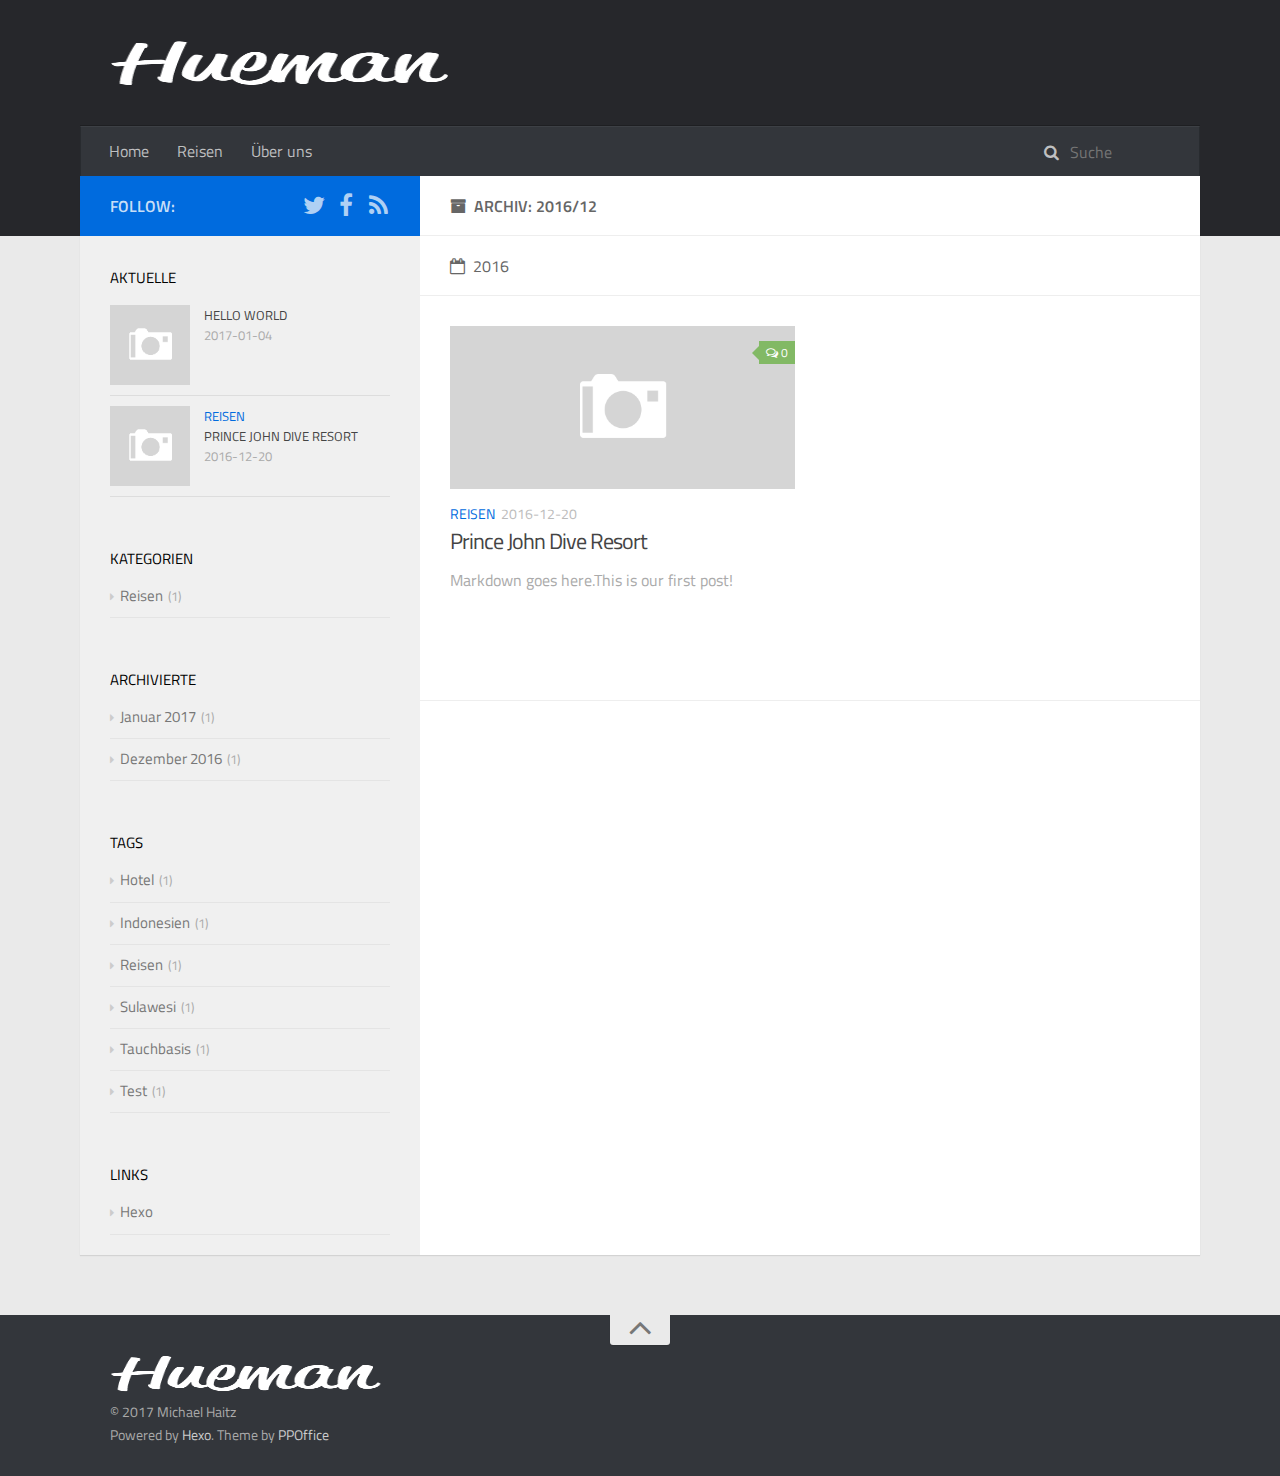
<file: archives/2016/12/index.html>
<!DOCTYPE html>
<html>
<head>
    <meta charset="utf-8">
    
    <title>Archiv: 2016/12 | ScubablogDE</title>
    <meta name="viewport" content="width=device-width, initial-scale=1, maximum-scale=1">
    
    <meta name="description" content="Informationen, Tests und Fotos rund um das Thema Tauchen">
<meta property="og:type" content="website">
<meta property="og:title" content="ScubablogDE">
<meta property="og:url" content="https://scubablog.de/archives/2016/12/index.html">
<meta property="og:site_name" content="ScubablogDE">
<meta property="og:description" content="Informationen, Tests und Fotos rund um das Thema Tauchen">
<meta name="twitter:card" content="summary">
<meta name="twitter:title" content="ScubablogDE">
<meta name="twitter:description" content="Informationen, Tests und Fotos rund um das Thema Tauchen">
    

    
        <link rel="alternate" href="/atom.xml" title="ScubablogDE" type="application/atom+xml" />
    

    

    <link rel="stylesheet" href="/libs/font-awesome/css/font-awesome.min.css">
    <link rel="stylesheet" href="/libs/titillium-web/styles.css">
    <link rel="stylesheet" href="/libs/source-code-pro/styles.css">

    <link rel="stylesheet" href="/css/style.css">

    <script src="/libs/jquery/2.0.3/jquery.min.js"></script>
    
    
        <link rel="stylesheet" href="/libs/lightgallery/css/lightgallery.min.css">
    
    
        <script type="text/javascript">
(function(i,s,o,g,r,a,m) {i['GoogleAnalyticsObject']=r;i[r]=i[r]||function() {
(i[r].q=i[r].q||[]).push(arguments)},i[r].l=1*new Date();a=s.createElement(o),
m=s.getElementsByTagName(o)[0];a.async=1;a.src=g;m.parentNode.insertBefore(a,m)
})(window,document,'script','//www.google-analytics.com/analytics.js','ga');

ga('create', 'UA-85516916-1', 'auto');
ga('send', 'pageview');

</script>
    
    

</head>

<body>
    <div id="wrap">
        <header id="header">
    <div id="header-outer" class="outer">
        <div class="container">
            <div class="container-inner">
                <div id="header-title">
                    <h1 class="logo-wrap">
                        <a href="/" class="logo"></a>
                    </h1>
                    
                </div>
                <div id="header-inner" class="nav-container">
                    <a id="main-nav-toggle" class="nav-icon fa fa-bars"></a>
                    <div class="nav-container-inner">
                        <ul id="main-nav">
                            
                                <li class="main-nav-list-item" >
                                    <a class="main-nav-list-link" href="/">Home</a>
                                </li>
                            
                                        <ul class="main-nav-list"><li class="main-nav-list-item"><a class="main-nav-list-link" href="/categories/Reisen/">Reisen</a></li></ul>
                                    
                                <li class="main-nav-list-item" >
                                    <a class="main-nav-list-link" href="/about/index.html">Über uns</a>
                                </li>
                            
                        </ul>
                        <nav id="sub-nav">
                            <div id="search-form-wrap">

    <form class="search-form">
        <input type="text" class="ins-search-input search-form-input" placeholder="Suche" />
        <button type="submit" class="search-form-submit"></button>
    </form>
    <div class="ins-search">
    <div class="ins-search-mask"></div>
    <div class="ins-search-container">
        <div class="ins-input-wrapper">
            <input type="text" class="ins-search-input" placeholder="Schreibe etwas..." />
            <span class="ins-close ins-selectable"><i class="fa fa-times-circle"></i></span>
        </div>
        <div class="ins-section-wrapper">
            <div class="ins-section-container"></div>
        </div>
    </div>
</div>
<script>
(function (window) {
    var INSIGHT_CONFIG = {
        TRANSLATION: {
            POSTS: 'Posts',
            PAGES: 'Seiten',
            CATEGORIES: 'Kategorien',
            TAGS: 'Tags',
            UNTITLED: '(Unbenannt)',
        },
        ROOT_URL: '/',
        CONTENT_URL: '/content.json',
    };
    window.INSIGHT_CONFIG = INSIGHT_CONFIG;
})(window);
</script>
<script src="/js/insight.js"></script>

</div>
                        </nav>
                    </div>
                </div>
            </div>
        </div>
    </div>
</header>
        <div class="container">
            <div class="main-body container-inner">
                <div class="main-body-inner">
                    <section id="main">
                        <div class="main-body-header">
    <h1 class="header">
    
    <i class="icon fa fa-archive"></i>Archiv: 2016/12
    </h1>
</div>
                        <div class="main-body-content">
                            

    
    
        
        
        <section class="archives-wrap">
            <div class="archive-year-wrap">
                <a href="/archives/2016" class="archive-year"><i class="icon fa fa-calendar-o"></i>2016</a>
            </div>
            <div class="archives">
    
    
    
        <div class="article-row">
    
        <article class="article article-summary">
    <div class="article-summary-inner">
        
        <a href="/2016/12/20/prince-john-dive-resort/" class="thumbnail">
    
    
        <span class="thumbnail-image thumbnail-none"></span>
    
    
        
<span class="comment-counter">
    <i class="fa fa-comments-o"></i>
    
        <span class="disqus-comment-count" data-disqus-identifier="" data-disqus-url="https://scubablog.de/2016/12/20/prince-john-dive-resort/">0</span>
    
</span>

    
</a>

        
        <div class="article-meta">
            <p class="category">
            <a class="article-category-link" href="/categories/Reisen/">Reisen</a>
            </p>
            <p class="date"><time datetime="2016-12-20T13:00:00.000Z" itemprop="datePublished">2016-12-20</time></p>
        </div>
        
    
        <h1 class="article-title" itemprop="name">
        <a href="/2016/12/20/prince-john-dive-resort/">Prince John Dive Resort</a>
        </h1>
    

        <p class="article-excerpt">
            Markdown goes here.This is our first post!

        </p>
    </div>
</article>
    
        </div>
    


    </div></section>



                        </div>
                    </section>
                    <aside id="sidebar">
    <a class="sidebar-toggle" title="Expand Sidebar"><i class="toggle icon"></i></a>
    <div class="sidebar-top">
        <p>follow:</p>
        <ul class="social-links">
            
                
                <li>
                    <a class="social-tooltip" title="twitter" href="https://twitter.com/ScubablogDE" target="_blank">
                        <i class="icon fa fa-twitter"></i>
                    </a>
                </li>
                
            
                
                <li>
                    <a class="social-tooltip" title="facebook" href="https://www.facebook.com/scubablogde/" target="_blank">
                        <i class="icon fa fa-facebook"></i>
                    </a>
                </li>
                
            
                
                <li>
                    <a class="social-tooltip" title="rss" href="/atom.xml" target="_blank">
                        <i class="icon fa fa-rss"></i>
                    </a>
                </li>
                
            
        </ul>
    </div>
    
    <div class="widgets-container">
        
            
                
    <div class="widget-wrap">
        <h3 class="widget-title">aktuelle</h3>
        <div class="widget">
            <ul id="recent-post" class="">
                
                    <li>
                        
                        <div class="item-thumbnail">
                            <a href="/2017/01/04/hello-world/" class="thumbnail">
    
    
        <span class="thumbnail-image thumbnail-none"></span>
    
    
</a>

                        </div>
                        
                        <div class="item-inner">
                            <p class="item-category"></p>
                            <p class="item-title"><a href="/2017/01/04/hello-world/" class="title">Hello World</a></p>
                            <p class="item-date"><time datetime="2017-01-04T14:16:03.000Z" itemprop="datePublished">2017-01-04</time></p>
                        </div>
                    </li>
                
                    <li>
                        
                        <div class="item-thumbnail">
                            <a href="/2016/12/20/prince-john-dive-resort/" class="thumbnail">
    
    
        <span class="thumbnail-image thumbnail-none"></span>
    
    
</a>

                        </div>
                        
                        <div class="item-inner">
                            <p class="item-category"><a class="article-category-link" href="/categories/Reisen/">Reisen</a></p>
                            <p class="item-title"><a href="/2016/12/20/prince-john-dive-resort/" class="title">Prince John Dive Resort</a></p>
                            <p class="item-date"><time datetime="2016-12-20T13:00:00.000Z" itemprop="datePublished">2016-12-20</time></p>
                        </div>
                    </li>
                
            </ul>
        </div>
    </div>

            
                
    <div class="widget-wrap widget-list">
        <h3 class="widget-title">Kategorien</h3>
        <div class="widget">
            <ul class="category-list"><li class="category-list-item"><a class="category-list-link" href="/categories/Reisen/">Reisen</a><span class="category-list-count">1</span></li></ul>
        </div>
    </div>


            
                
    <div class="widget-wrap widget-list">
        <h3 class="widget-title">archivierte</h3>
        <div class="widget">
            <ul class="archive-list"><li class="archive-list-item"><a class="archive-list-link" href="/archives/2017/01/">Januar 2017</a><span class="archive-list-count">1</span></li><li class="archive-list-item"><a class="archive-list-link" href="/archives/2016/12/">Dezember 2016</a><span class="archive-list-count">1</span></li></ul>
        </div>
    </div>


            
                
    <div class="widget-wrap widget-list">
        <h3 class="widget-title">Tags</h3>
        <div class="widget">
            <ul class="tag-list"><li class="tag-list-item"><a class="tag-list-link" href="/tags/Hotel/">Hotel</a><span class="tag-list-count">1</span></li><li class="tag-list-item"><a class="tag-list-link" href="/tags/Indonesien/">Indonesien</a><span class="tag-list-count">1</span></li><li class="tag-list-item"><a class="tag-list-link" href="/tags/Reisen/">Reisen</a><span class="tag-list-count">1</span></li><li class="tag-list-item"><a class="tag-list-link" href="/tags/Sulawesi/">Sulawesi</a><span class="tag-list-count">1</span></li><li class="tag-list-item"><a class="tag-list-link" href="/tags/Tauchbasis/">Tauchbasis</a><span class="tag-list-count">1</span></li><li class="tag-list-item"><a class="tag-list-link" href="/tags/Test/">Test</a><span class="tag-list-count">1</span></li></ul>
        </div>
    </div>


            
                
    <div class="widget-wrap widget-list">
        <h3 class="widget-title">Links</h3>
        <div class="widget">
            <ul>
                
                    <li>
                        <a href="http://hexo.io">Hexo</a>
                    </li>
                
            </ul>
        </div>
    </div>


            
        
    </div>
</aside>
                </div>
            </div>
        </div>
        <footer id="footer">
    <div class="container">
        <div class="container-inner">
            <a id="back-to-top" href="javascript:;"><i class="icon fa fa-angle-up"></i></a>
            <div class="credit">
                <h1 class="logo-wrap">
                    <a href="/" class="logo"></a>
                </h1>
                <p>&copy; 2017 Michael Haitz</p>
                <p>Powered by <a href="//hexo.io/" target="_blank">Hexo</a>. Theme by <a href="//github.com/ppoffice" target="_blank">PPOffice</a></p>
            </div>
        </div>
    </div>
</footer>
        
    
    <script>
    var disqus_shortname = 'dive-blog';
    
    
    (function() {
    var dsq = document.createElement('script');
    dsq.type = 'text/javascript';
    dsq.async = true;
    dsq.src = '//' + disqus_shortname + '.disqus.com/count.js';
    (document.getElementsByTagName('head')[0] || document.getElementsByTagName('body')[0]).appendChild(dsq);
    })();
    </script>




    
        <script src="/libs/lightgallery/js/lightgallery.min.js"></script>
        <script src="/libs/lightgallery/js/lg-thumbnail.min.js"></script>
        <script src="/libs/lightgallery/js/lg-pager.min.js"></script>
        <script src="/libs/lightgallery/js/lg-autoplay.min.js"></script>
        <script src="/libs/lightgallery/js/lg-fullscreen.min.js"></script>
        <script src="/libs/lightgallery/js/lg-zoom.min.js"></script>
        <script src="/libs/lightgallery/js/lg-hash.min.js"></script>
        <script src="/libs/lightgallery/js/lg-share.min.js"></script>
        <script src="/libs/lightgallery/js/lg-video.min.js"></script>
    


<!-- Custom Scripts -->
<script src="/js/main.js"></script>

    </div>
</body>
</html>
</file>
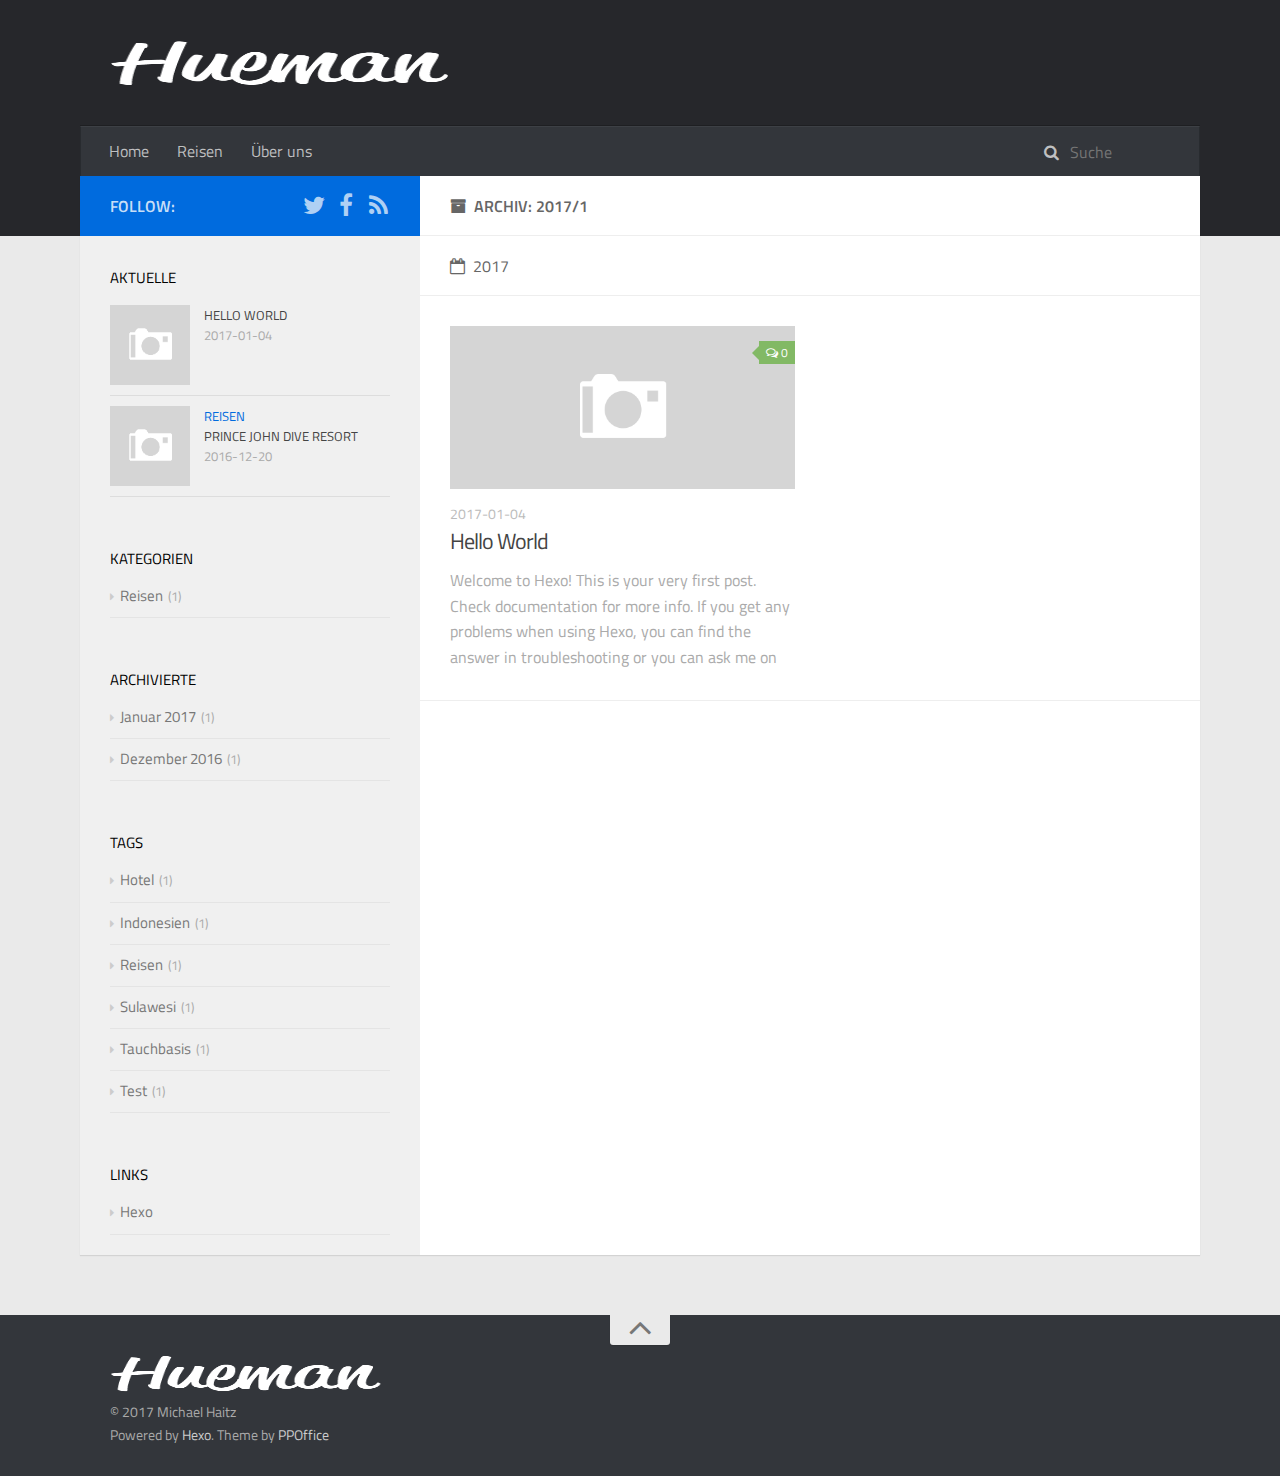
<file: archives/2017/01/index.html>
<!DOCTYPE html>
<html>
<head>
    <meta charset="utf-8">
    
    <title>Archiv: 2017/1 | ScubablogDE</title>
    <meta name="viewport" content="width=device-width, initial-scale=1, maximum-scale=1">
    
    <meta name="description" content="Informationen, Tests und Fotos rund um das Thema Tauchen">
<meta property="og:type" content="website">
<meta property="og:title" content="ScubablogDE">
<meta property="og:url" content="https://scubablog.de/archives/2017/01/index.html">
<meta property="og:site_name" content="ScubablogDE">
<meta property="og:description" content="Informationen, Tests und Fotos rund um das Thema Tauchen">
<meta name="twitter:card" content="summary">
<meta name="twitter:title" content="ScubablogDE">
<meta name="twitter:description" content="Informationen, Tests und Fotos rund um das Thema Tauchen">
    

    
        <link rel="alternate" href="/atom.xml" title="ScubablogDE" type="application/atom+xml" />
    

    

    <link rel="stylesheet" href="/libs/font-awesome/css/font-awesome.min.css">
    <link rel="stylesheet" href="/libs/titillium-web/styles.css">
    <link rel="stylesheet" href="/libs/source-code-pro/styles.css">

    <link rel="stylesheet" href="/css/style.css">

    <script src="/libs/jquery/2.0.3/jquery.min.js"></script>
    
    
        <link rel="stylesheet" href="/libs/lightgallery/css/lightgallery.min.css">
    
    
        <script type="text/javascript">
(function(i,s,o,g,r,a,m) {i['GoogleAnalyticsObject']=r;i[r]=i[r]||function() {
(i[r].q=i[r].q||[]).push(arguments)},i[r].l=1*new Date();a=s.createElement(o),
m=s.getElementsByTagName(o)[0];a.async=1;a.src=g;m.parentNode.insertBefore(a,m)
})(window,document,'script','//www.google-analytics.com/analytics.js','ga');

ga('create', 'UA-85516916-1', 'auto');
ga('send', 'pageview');

</script>
    
    

</head>

<body>
    <div id="wrap">
        <header id="header">
    <div id="header-outer" class="outer">
        <div class="container">
            <div class="container-inner">
                <div id="header-title">
                    <h1 class="logo-wrap">
                        <a href="/" class="logo"></a>
                    </h1>
                    
                </div>
                <div id="header-inner" class="nav-container">
                    <a id="main-nav-toggle" class="nav-icon fa fa-bars"></a>
                    <div class="nav-container-inner">
                        <ul id="main-nav">
                            
                                <li class="main-nav-list-item" >
                                    <a class="main-nav-list-link" href="/">Home</a>
                                </li>
                            
                                        <ul class="main-nav-list"><li class="main-nav-list-item"><a class="main-nav-list-link" href="/categories/Reisen/">Reisen</a></li></ul>
                                    
                                <li class="main-nav-list-item" >
                                    <a class="main-nav-list-link" href="/about/index.html">Über uns</a>
                                </li>
                            
                        </ul>
                        <nav id="sub-nav">
                            <div id="search-form-wrap">

    <form class="search-form">
        <input type="text" class="ins-search-input search-form-input" placeholder="Suche" />
        <button type="submit" class="search-form-submit"></button>
    </form>
    <div class="ins-search">
    <div class="ins-search-mask"></div>
    <div class="ins-search-container">
        <div class="ins-input-wrapper">
            <input type="text" class="ins-search-input" placeholder="Schreibe etwas..." />
            <span class="ins-close ins-selectable"><i class="fa fa-times-circle"></i></span>
        </div>
        <div class="ins-section-wrapper">
            <div class="ins-section-container"></div>
        </div>
    </div>
</div>
<script>
(function (window) {
    var INSIGHT_CONFIG = {
        TRANSLATION: {
            POSTS: 'Posts',
            PAGES: 'Seiten',
            CATEGORIES: 'Kategorien',
            TAGS: 'Tags',
            UNTITLED: '(Unbenannt)',
        },
        ROOT_URL: '/',
        CONTENT_URL: '/content.json',
    };
    window.INSIGHT_CONFIG = INSIGHT_CONFIG;
})(window);
</script>
<script src="/js/insight.js"></script>

</div>
                        </nav>
                    </div>
                </div>
            </div>
        </div>
    </div>
</header>
        <div class="container">
            <div class="main-body container-inner">
                <div class="main-body-inner">
                    <section id="main">
                        <div class="main-body-header">
    <h1 class="header">
    
    <i class="icon fa fa-archive"></i>Archiv: 2017/1
    </h1>
</div>
                        <div class="main-body-content">
                            

    
    
        
        
        <section class="archives-wrap">
            <div class="archive-year-wrap">
                <a href="/archives/2017" class="archive-year"><i class="icon fa fa-calendar-o"></i>2017</a>
            </div>
            <div class="archives">
    
    
    
        <div class="article-row">
    
        <article class="article article-summary">
    <div class="article-summary-inner">
        
        <a href="/2017/01/04/hello-world/" class="thumbnail">
    
    
        <span class="thumbnail-image thumbnail-none"></span>
    
    
        
<span class="comment-counter">
    <i class="fa fa-comments-o"></i>
    
        <span class="disqus-comment-count" data-disqus-identifier="" data-disqus-url="https://scubablog.de/2017/01/04/hello-world/">0</span>
    
</span>

    
</a>

        
        <div class="article-meta">
            <p class="category">
            
            </p>
            <p class="date"><time datetime="2017-01-04T14:16:03.000Z" itemprop="datePublished">2017-01-04</time></p>
        </div>
        
    
        <h1 class="article-title" itemprop="name">
        <a href="/2017/01/04/hello-world/">Hello World</a>
        </h1>
    

        <p class="article-excerpt">
            Welcome to Hexo! This is your very first post. Check documentation for more info. If you get any problems when using Hexo, you can find the answer in troubleshooting or you can ask me on GitHub.
Quick
        </p>
    </div>
</article>
    
        </div>
    


    </div></section>



                        </div>
                    </section>
                    <aside id="sidebar">
    <a class="sidebar-toggle" title="Expand Sidebar"><i class="toggle icon"></i></a>
    <div class="sidebar-top">
        <p>follow:</p>
        <ul class="social-links">
            
                
                <li>
                    <a class="social-tooltip" title="twitter" href="https://twitter.com/ScubablogDE" target="_blank">
                        <i class="icon fa fa-twitter"></i>
                    </a>
                </li>
                
            
                
                <li>
                    <a class="social-tooltip" title="facebook" href="https://www.facebook.com/scubablogde/" target="_blank">
                        <i class="icon fa fa-facebook"></i>
                    </a>
                </li>
                
            
                
                <li>
                    <a class="social-tooltip" title="rss" href="/atom.xml" target="_blank">
                        <i class="icon fa fa-rss"></i>
                    </a>
                </li>
                
            
        </ul>
    </div>
    
    <div class="widgets-container">
        
            
                
    <div class="widget-wrap">
        <h3 class="widget-title">aktuelle</h3>
        <div class="widget">
            <ul id="recent-post" class="">
                
                    <li>
                        
                        <div class="item-thumbnail">
                            <a href="/2017/01/04/hello-world/" class="thumbnail">
    
    
        <span class="thumbnail-image thumbnail-none"></span>
    
    
</a>

                        </div>
                        
                        <div class="item-inner">
                            <p class="item-category"></p>
                            <p class="item-title"><a href="/2017/01/04/hello-world/" class="title">Hello World</a></p>
                            <p class="item-date"><time datetime="2017-01-04T14:16:03.000Z" itemprop="datePublished">2017-01-04</time></p>
                        </div>
                    </li>
                
                    <li>
                        
                        <div class="item-thumbnail">
                            <a href="/2016/12/20/prince-john-dive-resort/" class="thumbnail">
    
    
        <span class="thumbnail-image thumbnail-none"></span>
    
    
</a>

                        </div>
                        
                        <div class="item-inner">
                            <p class="item-category"><a class="article-category-link" href="/categories/Reisen/">Reisen</a></p>
                            <p class="item-title"><a href="/2016/12/20/prince-john-dive-resort/" class="title">Prince John Dive Resort</a></p>
                            <p class="item-date"><time datetime="2016-12-20T13:00:00.000Z" itemprop="datePublished">2016-12-20</time></p>
                        </div>
                    </li>
                
            </ul>
        </div>
    </div>

            
                
    <div class="widget-wrap widget-list">
        <h3 class="widget-title">Kategorien</h3>
        <div class="widget">
            <ul class="category-list"><li class="category-list-item"><a class="category-list-link" href="/categories/Reisen/">Reisen</a><span class="category-list-count">1</span></li></ul>
        </div>
    </div>


            
                
    <div class="widget-wrap widget-list">
        <h3 class="widget-title">archivierte</h3>
        <div class="widget">
            <ul class="archive-list"><li class="archive-list-item"><a class="archive-list-link" href="/archives/2017/01/">Januar 2017</a><span class="archive-list-count">1</span></li><li class="archive-list-item"><a class="archive-list-link" href="/archives/2016/12/">Dezember 2016</a><span class="archive-list-count">1</span></li></ul>
        </div>
    </div>


            
                
    <div class="widget-wrap widget-list">
        <h3 class="widget-title">Tags</h3>
        <div class="widget">
            <ul class="tag-list"><li class="tag-list-item"><a class="tag-list-link" href="/tags/Hotel/">Hotel</a><span class="tag-list-count">1</span></li><li class="tag-list-item"><a class="tag-list-link" href="/tags/Indonesien/">Indonesien</a><span class="tag-list-count">1</span></li><li class="tag-list-item"><a class="tag-list-link" href="/tags/Reisen/">Reisen</a><span class="tag-list-count">1</span></li><li class="tag-list-item"><a class="tag-list-link" href="/tags/Sulawesi/">Sulawesi</a><span class="tag-list-count">1</span></li><li class="tag-list-item"><a class="tag-list-link" href="/tags/Tauchbasis/">Tauchbasis</a><span class="tag-list-count">1</span></li><li class="tag-list-item"><a class="tag-list-link" href="/tags/Test/">Test</a><span class="tag-list-count">1</span></li></ul>
        </div>
    </div>


            
                
    <div class="widget-wrap widget-list">
        <h3 class="widget-title">Links</h3>
        <div class="widget">
            <ul>
                
                    <li>
                        <a href="http://hexo.io">Hexo</a>
                    </li>
                
            </ul>
        </div>
    </div>


            
        
    </div>
</aside>
                </div>
            </div>
        </div>
        <footer id="footer">
    <div class="container">
        <div class="container-inner">
            <a id="back-to-top" href="javascript:;"><i class="icon fa fa-angle-up"></i></a>
            <div class="credit">
                <h1 class="logo-wrap">
                    <a href="/" class="logo"></a>
                </h1>
                <p>&copy; 2017 Michael Haitz</p>
                <p>Powered by <a href="//hexo.io/" target="_blank">Hexo</a>. Theme by <a href="//github.com/ppoffice" target="_blank">PPOffice</a></p>
            </div>
        </div>
    </div>
</footer>
        
    
    <script>
    var disqus_shortname = 'dive-blog';
    
    
    (function() {
    var dsq = document.createElement('script');
    dsq.type = 'text/javascript';
    dsq.async = true;
    dsq.src = '//' + disqus_shortname + '.disqus.com/count.js';
    (document.getElementsByTagName('head')[0] || document.getElementsByTagName('body')[0]).appendChild(dsq);
    })();
    </script>




    
        <script src="/libs/lightgallery/js/lightgallery.min.js"></script>
        <script src="/libs/lightgallery/js/lg-thumbnail.min.js"></script>
        <script src="/libs/lightgallery/js/lg-pager.min.js"></script>
        <script src="/libs/lightgallery/js/lg-autoplay.min.js"></script>
        <script src="/libs/lightgallery/js/lg-fullscreen.min.js"></script>
        <script src="/libs/lightgallery/js/lg-zoom.min.js"></script>
        <script src="/libs/lightgallery/js/lg-hash.min.js"></script>
        <script src="/libs/lightgallery/js/lg-share.min.js"></script>
        <script src="/libs/lightgallery/js/lg-video.min.js"></script>
    


<!-- Custom Scripts -->
<script src="/js/main.js"></script>

    </div>
</body>
</html>
</file>
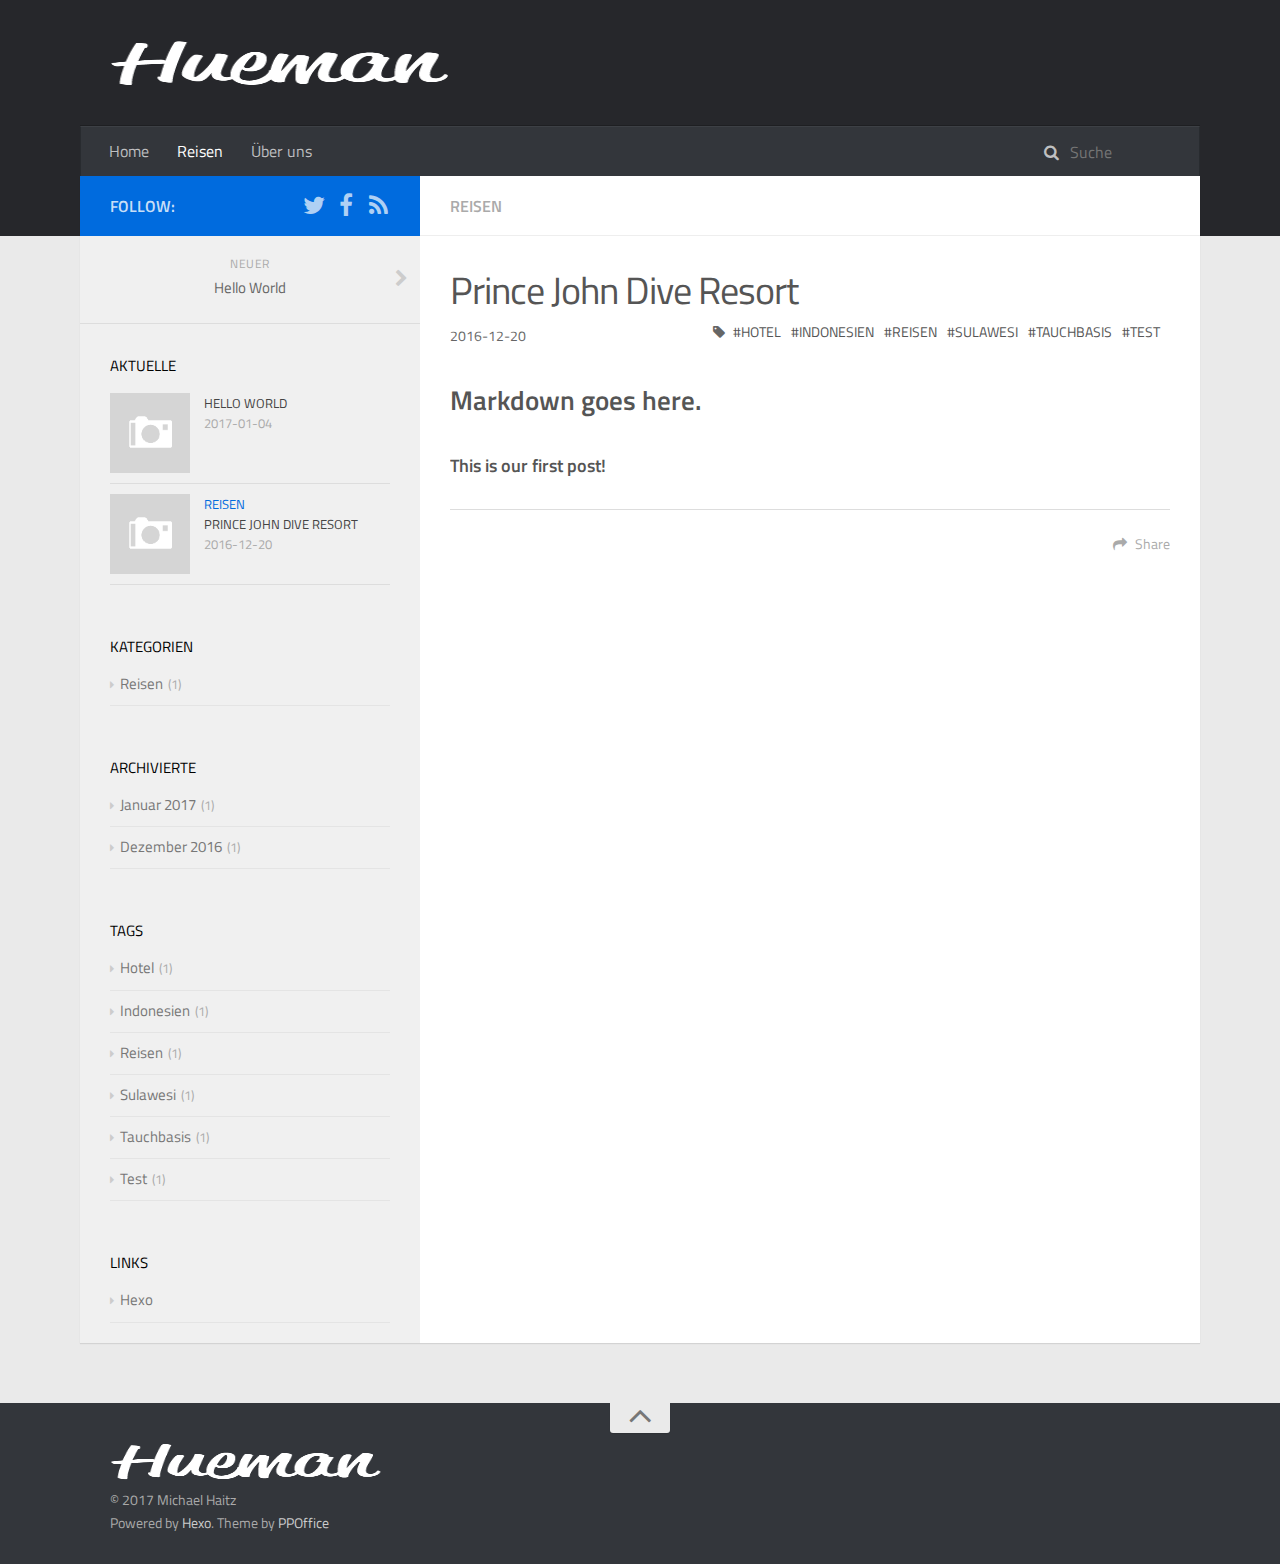
<file: 2016/12/20/prince-john-dive-resort/index.html>
<!DOCTYPE html>
<html>
<head>
    <meta charset="utf-8">
    
    <title>Prince John Dive Resort | ScubablogDE</title>
    <meta name="viewport" content="width=device-width, initial-scale=1, maximum-scale=1">
    
        <meta name="keywords" content="Test,Hotel,Sulawesi,Indonesien,Tauchbasis,Reisen" />
    
    <meta name="description" content="Markdown goes here.This is our first post!">
<meta property="og:type" content="article">
<meta property="og:title" content="Prince John Dive Resort">
<meta property="og:url" content="https://scubablog.de/2016/12/20/prince-john-dive-resort/index.html">
<meta property="og:site_name" content="ScubablogDE">
<meta property="og:description" content="Markdown goes here.This is our first post!">
<meta property="og:updated_time" content="2017-01-04T14:16:21.000Z">
<meta name="twitter:card" content="summary">
<meta name="twitter:title" content="Prince John Dive Resort">
<meta name="twitter:description" content="Markdown goes here.This is our first post!">
    

    
        <link rel="alternate" href="/atom.xml" title="ScubablogDE" type="application/atom+xml" />
    

    

    <link rel="stylesheet" href="/libs/font-awesome/css/font-awesome.min.css">
    <link rel="stylesheet" href="/libs/titillium-web/styles.css">
    <link rel="stylesheet" href="/libs/source-code-pro/styles.css">

    <link rel="stylesheet" href="/css/style.css">

    <script src="/libs/jquery/2.0.3/jquery.min.js"></script>
    
    
        <link rel="stylesheet" href="/libs/lightgallery/css/lightgallery.min.css">
    
    
        <script type="text/javascript">
(function(i,s,o,g,r,a,m) {i['GoogleAnalyticsObject']=r;i[r]=i[r]||function() {
(i[r].q=i[r].q||[]).push(arguments)},i[r].l=1*new Date();a=s.createElement(o),
m=s.getElementsByTagName(o)[0];a.async=1;a.src=g;m.parentNode.insertBefore(a,m)
})(window,document,'script','//www.google-analytics.com/analytics.js','ga');

ga('create', 'UA-85516916-1', 'auto');
ga('send', 'pageview');

</script>
    
    

</head>

<body>
    <div id="wrap">
        <header id="header">
    <div id="header-outer" class="outer">
        <div class="container">
            <div class="container-inner">
                <div id="header-title">
                    <h1 class="logo-wrap">
                        <a href="/" class="logo"></a>
                    </h1>
                    
                </div>
                <div id="header-inner" class="nav-container">
                    <a id="main-nav-toggle" class="nav-icon fa fa-bars"></a>
                    <div class="nav-container-inner">
                        <ul id="main-nav">
                            
                                <li class="main-nav-list-item" >
                                    <a class="main-nav-list-link" href="/">Home</a>
                                </li>
                            
                                        <ul class="main-nav-list"><li class="main-nav-list-item"><a class="main-nav-list-link" href="/categories/Reisen/">Reisen</a></li></ul>
                                    
                                <li class="main-nav-list-item" >
                                    <a class="main-nav-list-link" href="/about/index.html">Über uns</a>
                                </li>
                            
                        </ul>
                        <nav id="sub-nav">
                            <div id="search-form-wrap">

    <form class="search-form">
        <input type="text" class="ins-search-input search-form-input" placeholder="Suche" />
        <button type="submit" class="search-form-submit"></button>
    </form>
    <div class="ins-search">
    <div class="ins-search-mask"></div>
    <div class="ins-search-container">
        <div class="ins-input-wrapper">
            <input type="text" class="ins-search-input" placeholder="Schreibe etwas..." />
            <span class="ins-close ins-selectable"><i class="fa fa-times-circle"></i></span>
        </div>
        <div class="ins-section-wrapper">
            <div class="ins-section-container"></div>
        </div>
    </div>
</div>
<script>
(function (window) {
    var INSIGHT_CONFIG = {
        TRANSLATION: {
            POSTS: 'Posts',
            PAGES: 'Seiten',
            CATEGORIES: 'Kategorien',
            TAGS: 'Tags',
            UNTITLED: '(Unbenannt)',
        },
        ROOT_URL: '/',
        CONTENT_URL: '/content.json',
    };
    window.INSIGHT_CONFIG = INSIGHT_CONFIG;
})(window);
</script>
<script src="/js/insight.js"></script>

</div>
                        </nav>
                    </div>
                </div>
            </div>
        </div>
    </div>
</header>
        <div class="container">
            <div class="main-body container-inner">
                <div class="main-body-inner">
                    <section id="main">
                        <div class="main-body-header">
    <h1 class="header">
    
    <a class="page-title-link" href="/categories/Reisen/">Reisen</a>
    </h1>
</div>
                        <div class="main-body-content">
                            <article id="post-prince-john-dive-resort" class="article article-single article-type-post" itemscope itemprop="blogPost">
    <div class="article-inner">
        
            <header class="article-header">
                
    
        <h1 class="article-title" itemprop="name">
        Prince John Dive Resort
        </h1>
    

            </header>
        
        
            <div class="article-subtitle">
                <a href="/2016/12/20/prince-john-dive-resort/" class="article-date">
    <time datetime="2016-12-20T13:00:00.000Z" itemprop="datePublished">2016-12-20</time>
</a>
                
    <ul class="article-tag-list"><li class="article-tag-list-item"><a class="article-tag-list-link" href="/tags/Hotel/">Hotel</a></li><li class="article-tag-list-item"><a class="article-tag-list-link" href="/tags/Indonesien/">Indonesien</a></li><li class="article-tag-list-item"><a class="article-tag-list-link" href="/tags/Reisen/">Reisen</a></li><li class="article-tag-list-item"><a class="article-tag-list-link" href="/tags/Sulawesi/">Sulawesi</a></li><li class="article-tag-list-item"><a class="article-tag-list-link" href="/tags/Tauchbasis/">Tauchbasis</a></li><li class="article-tag-list-item"><a class="article-tag-list-link" href="/tags/Test/">Test</a></li></ul>

            </div>
        
        
        <div class="article-entry" itemprop="articleBody">
            <h2 id="Markdown-goes-here"><a href="#Markdown-goes-here" class="headerlink" title="Markdown goes here."></a>Markdown goes here.</h2><p><strong>This is our first post!</strong></p>

        </div>
        <footer class="article-footer">
            



    <a data-url="https://scubablog.de/2016/12/20/prince-john-dive-resort/" data-id="cixj27d8j0001ug8lh75jbsnc" class="article-share-link"><i class="fa fa-share"></i>Share</a>
<script>
    (function ($) {
        $('body').on('click', function() {
            $('.article-share-box.on').removeClass('on');
        }).on('click', '.article-share-link', function(e) {
            e.stopPropagation();

            var $this = $(this),
                url = $this.attr('data-url'),
                encodedUrl = encodeURIComponent(url),
                id = 'article-share-box-' + $this.attr('data-id'),
                offset = $this.offset(),
                box;

            if ($('#' + id).length) {
                box = $('#' + id);

                if (box.hasClass('on')){
                    box.removeClass('on');
                    return;
                }
            } else {
                var html = [
                    '<div id="' + id + '" class="article-share-box">',
                        '<input class="article-share-input" value="' + url + '">',
                        '<div class="article-share-links">',
                            '<a href="https://twitter.com/intent/tweet?url=' + encodedUrl + '" class="article-share-twitter" target="_blank" title="Twitter"></a>',
                            '<a href="https://www.facebook.com/sharer.php?u=' + encodedUrl + '" class="article-share-facebook" target="_blank" title="Facebook"></a>',
                            '<a href="http://pinterest.com/pin/create/button/?url=' + encodedUrl + '" class="article-share-pinterest" target="_blank" title="Pinterest"></a>',
                            '<a href="https://plus.google.com/share?url=' + encodedUrl + '" class="article-share-google" target="_blank" title="Google+"></a>',
                        '</div>',
                    '</div>'
                ].join('');

              box = $(html);

              $('body').append(box);
            }

            $('.article-share-box.on').hide();

            box.css({
                top: offset.top + 25,
                left: offset.left
            }).addClass('on');

        }).on('click', '.article-share-box', function (e) {
            e.stopPropagation();
        }).on('click', '.article-share-box-input', function () {
            $(this).select();
        }).on('click', '.article-share-box-link', function (e) {
            e.preventDefault();
            e.stopPropagation();

            window.open(this.href, 'article-share-box-window-' + Date.now(), 'width=500,height=450');
        });
    })(jQuery);
</script>

        </footer>
    </div>
</article>

    <section id="comments">
    
        
    <div id="disqus_thread">
        <noscript>Please enable JavaScript to view the <a href="//disqus.com/?ref_noscript">comments powered by Disqus.</a></noscript>
    </div>

    
    </section>


                        </div>
                    </section>
                    <aside id="sidebar">
    <a class="sidebar-toggle" title="Expand Sidebar"><i class="toggle icon"></i></a>
    <div class="sidebar-top">
        <p>follow:</p>
        <ul class="social-links">
            
                
                <li>
                    <a class="social-tooltip" title="twitter" href="https://twitter.com/ScubablogDE" target="_blank">
                        <i class="icon fa fa-twitter"></i>
                    </a>
                </li>
                
            
                
                <li>
                    <a class="social-tooltip" title="facebook" href="https://www.facebook.com/scubablogde/" target="_blank">
                        <i class="icon fa fa-facebook"></i>
                    </a>
                </li>
                
            
                
                <li>
                    <a class="social-tooltip" title="rss" href="/atom.xml" target="_blank">
                        <i class="icon fa fa-rss"></i>
                    </a>
                </li>
                
            
        </ul>
    </div>
    
        
<nav id="article-nav">
    
        <a href="/2017/01/04/hello-world/" id="article-nav-newer" class="article-nav-link-wrap">
        <strong class="article-nav-caption">neuer</strong>
        <p class="article-nav-title">
        
            Hello World
        
        </p>
        <i class="icon fa fa-chevron-right" id="icon-chevron-right"></i>
    </a>
    
    
</nav>

    
    <div class="widgets-container">
        
            
                
    <div class="widget-wrap">
        <h3 class="widget-title">aktuelle</h3>
        <div class="widget">
            <ul id="recent-post" class="">
                
                    <li>
                        
                        <div class="item-thumbnail">
                            <a href="/2017/01/04/hello-world/" class="thumbnail">
    
    
        <span class="thumbnail-image thumbnail-none"></span>
    
    
</a>

                        </div>
                        
                        <div class="item-inner">
                            <p class="item-category"></p>
                            <p class="item-title"><a href="/2017/01/04/hello-world/" class="title">Hello World</a></p>
                            <p class="item-date"><time datetime="2017-01-04T14:16:03.000Z" itemprop="datePublished">2017-01-04</time></p>
                        </div>
                    </li>
                
                    <li>
                        
                        <div class="item-thumbnail">
                            <a href="/2016/12/20/prince-john-dive-resort/" class="thumbnail">
    
    
        <span class="thumbnail-image thumbnail-none"></span>
    
    
</a>

                        </div>
                        
                        <div class="item-inner">
                            <p class="item-category"><a class="article-category-link" href="/categories/Reisen/">Reisen</a></p>
                            <p class="item-title"><a href="/2016/12/20/prince-john-dive-resort/" class="title">Prince John Dive Resort</a></p>
                            <p class="item-date"><time datetime="2016-12-20T13:00:00.000Z" itemprop="datePublished">2016-12-20</time></p>
                        </div>
                    </li>
                
            </ul>
        </div>
    </div>

            
                
    <div class="widget-wrap widget-list">
        <h3 class="widget-title">Kategorien</h3>
        <div class="widget">
            <ul class="category-list"><li class="category-list-item"><a class="category-list-link" href="/categories/Reisen/">Reisen</a><span class="category-list-count">1</span></li></ul>
        </div>
    </div>


            
                
    <div class="widget-wrap widget-list">
        <h3 class="widget-title">archivierte</h3>
        <div class="widget">
            <ul class="archive-list"><li class="archive-list-item"><a class="archive-list-link" href="/archives/2017/01/">Januar 2017</a><span class="archive-list-count">1</span></li><li class="archive-list-item"><a class="archive-list-link" href="/archives/2016/12/">Dezember 2016</a><span class="archive-list-count">1</span></li></ul>
        </div>
    </div>


            
                
    <div class="widget-wrap widget-list">
        <h3 class="widget-title">Tags</h3>
        <div class="widget">
            <ul class="tag-list"><li class="tag-list-item"><a class="tag-list-link" href="/tags/Hotel/">Hotel</a><span class="tag-list-count">1</span></li><li class="tag-list-item"><a class="tag-list-link" href="/tags/Indonesien/">Indonesien</a><span class="tag-list-count">1</span></li><li class="tag-list-item"><a class="tag-list-link" href="/tags/Reisen/">Reisen</a><span class="tag-list-count">1</span></li><li class="tag-list-item"><a class="tag-list-link" href="/tags/Sulawesi/">Sulawesi</a><span class="tag-list-count">1</span></li><li class="tag-list-item"><a class="tag-list-link" href="/tags/Tauchbasis/">Tauchbasis</a><span class="tag-list-count">1</span></li><li class="tag-list-item"><a class="tag-list-link" href="/tags/Test/">Test</a><span class="tag-list-count">1</span></li></ul>
        </div>
    </div>


            
                
    <div class="widget-wrap widget-list">
        <h3 class="widget-title">Links</h3>
        <div class="widget">
            <ul>
                
                    <li>
                        <a href="http://hexo.io">Hexo</a>
                    </li>
                
            </ul>
        </div>
    </div>


            
        
    </div>
</aside>
                </div>
            </div>
        </div>
        <footer id="footer">
    <div class="container">
        <div class="container-inner">
            <a id="back-to-top" href="javascript:;"><i class="icon fa fa-angle-up"></i></a>
            <div class="credit">
                <h1 class="logo-wrap">
                    <a href="/" class="logo"></a>
                </h1>
                <p>&copy; 2017 Michael Haitz</p>
                <p>Powered by <a href="//hexo.io/" target="_blank">Hexo</a>. Theme by <a href="//github.com/ppoffice" target="_blank">PPOffice</a></p>
            </div>
        </div>
    </div>
</footer>
        
    
    <script>
    var disqus_shortname = 'dive-blog';
    
    
    var disqus_url = 'https://scubablog.de/2016/12/20/prince-john-dive-resort/';
    
    (function() {
    var dsq = document.createElement('script');
    dsq.type = 'text/javascript';
    dsq.async = true;
    dsq.src = '//' + disqus_shortname + '.disqus.com/embed.js';
    (document.getElementsByTagName('head')[0] || document.getElementsByTagName('body')[0]).appendChild(dsq);
    })();
    </script>




    
        <script src="/libs/lightgallery/js/lightgallery.min.js"></script>
        <script src="/libs/lightgallery/js/lg-thumbnail.min.js"></script>
        <script src="/libs/lightgallery/js/lg-pager.min.js"></script>
        <script src="/libs/lightgallery/js/lg-autoplay.min.js"></script>
        <script src="/libs/lightgallery/js/lg-fullscreen.min.js"></script>
        <script src="/libs/lightgallery/js/lg-zoom.min.js"></script>
        <script src="/libs/lightgallery/js/lg-hash.min.js"></script>
        <script src="/libs/lightgallery/js/lg-share.min.js"></script>
        <script src="/libs/lightgallery/js/lg-video.min.js"></script>
    


<!-- Custom Scripts -->
<script src="/js/main.js"></script>

    </div>
</body>
</html>
</file>
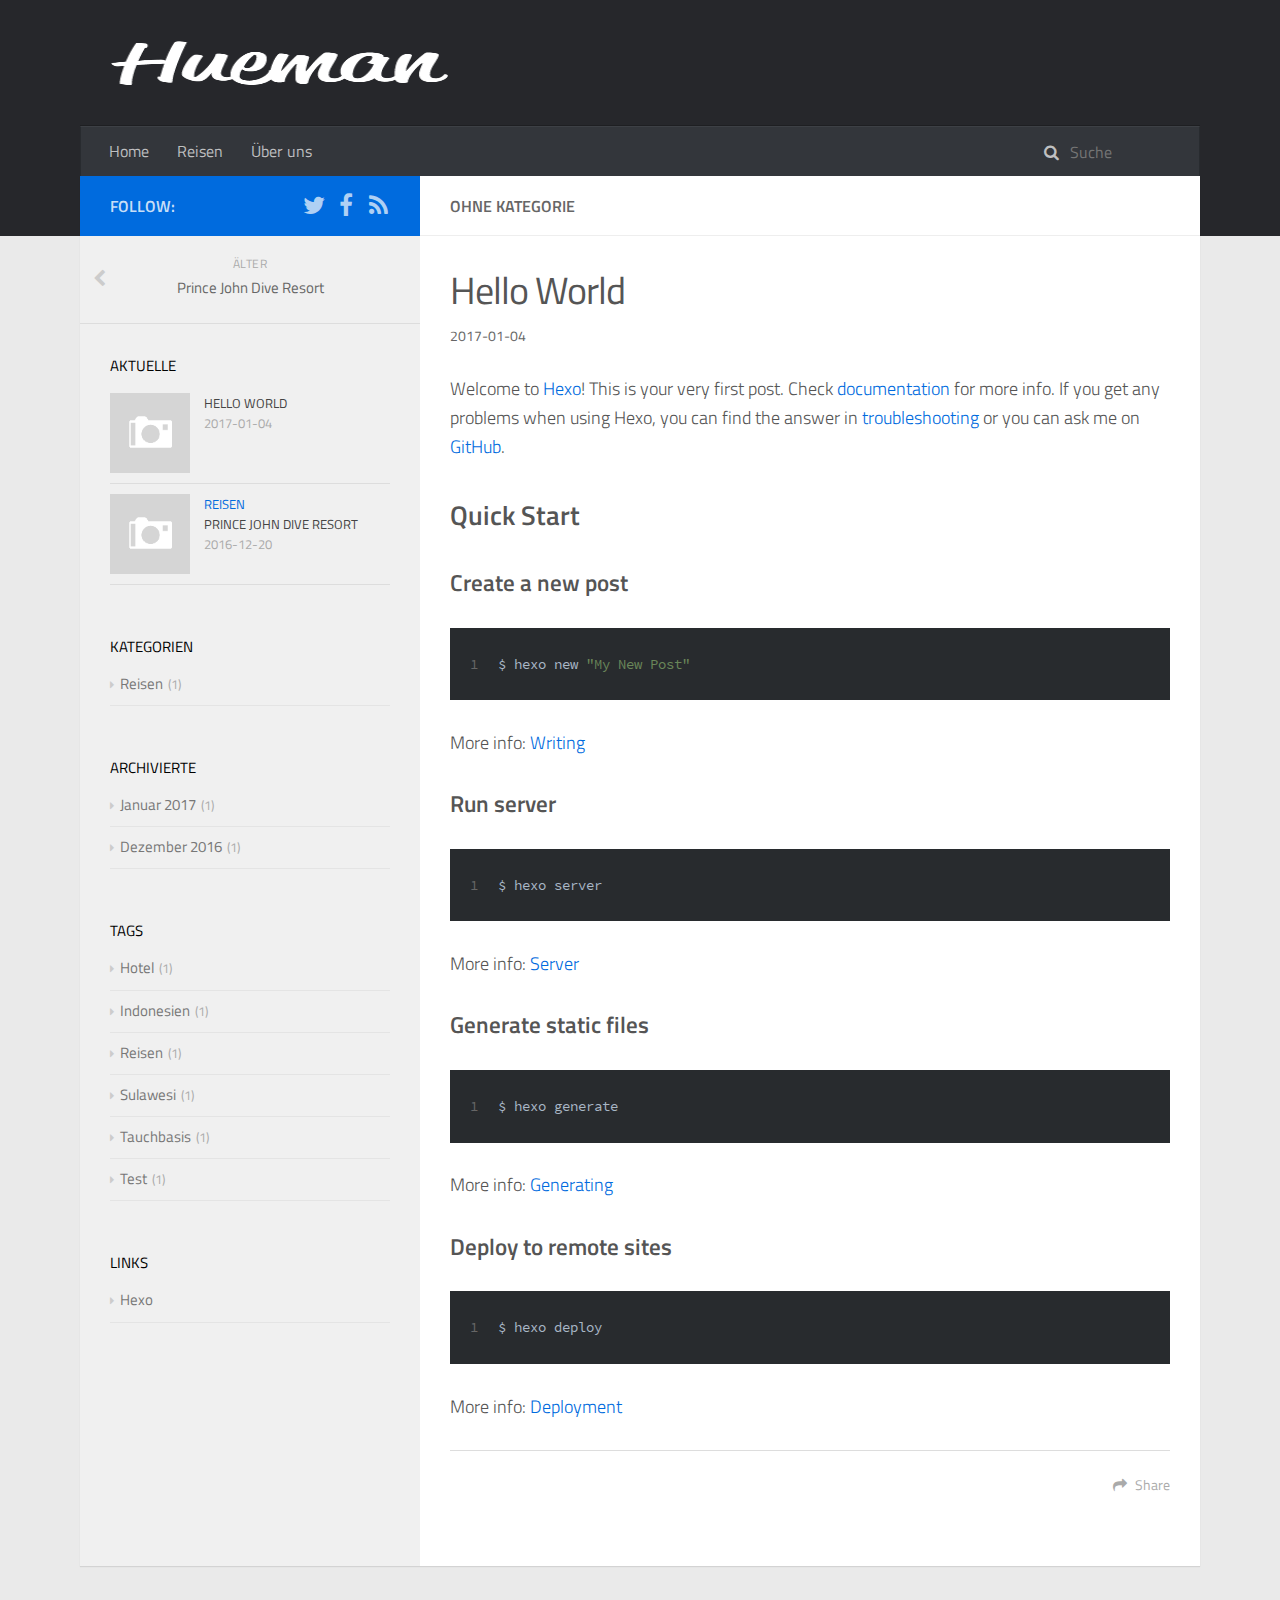
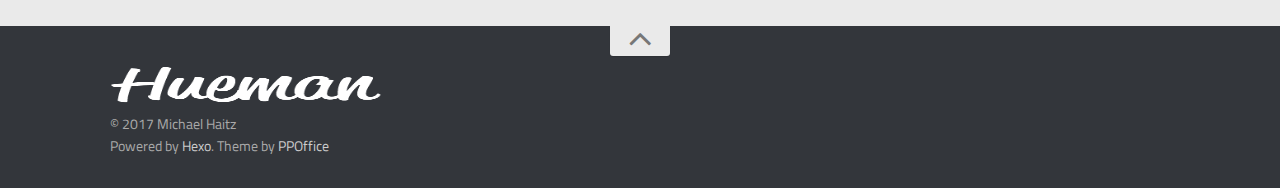
<file: 2017/01/04/hello-world/index.html>
<!DOCTYPE html>
<html>
<head>
    <meta charset="utf-8">
    
    <title>Hello World | ScubablogDE</title>
    <meta name="viewport" content="width=device-width, initial-scale=1, maximum-scale=1">
    
        <meta name="keywords" content="" />
    
    <meta name="description" content="Welcome to Hexo! This is your very first post. Check documentation for more info. If you get any problems when using Hexo, you can find the answer in troubleshooting or you can ask me on GitHub.
Quick">
<meta property="og:type" content="article">
<meta property="og:title" content="Hello World">
<meta property="og:url" content="https://scubablog.de/2017/01/04/hello-world/index.html">
<meta property="og:site_name" content="ScubablogDE">
<meta property="og:description" content="Welcome to Hexo! This is your very first post. Check documentation for more info. If you get any problems when using Hexo, you can find the answer in troubleshooting or you can ask me on GitHub.
Quick">
<meta property="og:updated_time" content="2017-01-04T14:16:03.000Z">
<meta name="twitter:card" content="summary">
<meta name="twitter:title" content="Hello World">
<meta name="twitter:description" content="Welcome to Hexo! This is your very first post. Check documentation for more info. If you get any problems when using Hexo, you can find the answer in troubleshooting or you can ask me on GitHub.
Quick">
    

    
        <link rel="alternate" href="/atom.xml" title="ScubablogDE" type="application/atom+xml" />
    

    

    <link rel="stylesheet" href="/libs/font-awesome/css/font-awesome.min.css">
    <link rel="stylesheet" href="/libs/titillium-web/styles.css">
    <link rel="stylesheet" href="/libs/source-code-pro/styles.css">

    <link rel="stylesheet" href="/css/style.css">

    <script src="/libs/jquery/2.0.3/jquery.min.js"></script>
    
    
        <link rel="stylesheet" href="/libs/lightgallery/css/lightgallery.min.css">
    
    
        <script type="text/javascript">
(function(i,s,o,g,r,a,m) {i['GoogleAnalyticsObject']=r;i[r]=i[r]||function() {
(i[r].q=i[r].q||[]).push(arguments)},i[r].l=1*new Date();a=s.createElement(o),
m=s.getElementsByTagName(o)[0];a.async=1;a.src=g;m.parentNode.insertBefore(a,m)
})(window,document,'script','//www.google-analytics.com/analytics.js','ga');

ga('create', 'UA-85516916-1', 'auto');
ga('send', 'pageview');

</script>
    
    

</head>

<body>
    <div id="wrap">
        <header id="header">
    <div id="header-outer" class="outer">
        <div class="container">
            <div class="container-inner">
                <div id="header-title">
                    <h1 class="logo-wrap">
                        <a href="/" class="logo"></a>
                    </h1>
                    
                </div>
                <div id="header-inner" class="nav-container">
                    <a id="main-nav-toggle" class="nav-icon fa fa-bars"></a>
                    <div class="nav-container-inner">
                        <ul id="main-nav">
                            
                                <li class="main-nav-list-item" >
                                    <a class="main-nav-list-link" href="/">Home</a>
                                </li>
                            
                                        <ul class="main-nav-list"><li class="main-nav-list-item"><a class="main-nav-list-link" href="/categories/Reisen/">Reisen</a></li></ul>
                                    
                                <li class="main-nav-list-item" >
                                    <a class="main-nav-list-link" href="/about/index.html">Über uns</a>
                                </li>
                            
                        </ul>
                        <nav id="sub-nav">
                            <div id="search-form-wrap">

    <form class="search-form">
        <input type="text" class="ins-search-input search-form-input" placeholder="Suche" />
        <button type="submit" class="search-form-submit"></button>
    </form>
    <div class="ins-search">
    <div class="ins-search-mask"></div>
    <div class="ins-search-container">
        <div class="ins-input-wrapper">
            <input type="text" class="ins-search-input" placeholder="Schreibe etwas..." />
            <span class="ins-close ins-selectable"><i class="fa fa-times-circle"></i></span>
        </div>
        <div class="ins-section-wrapper">
            <div class="ins-section-container"></div>
        </div>
    </div>
</div>
<script>
(function (window) {
    var INSIGHT_CONFIG = {
        TRANSLATION: {
            POSTS: 'Posts',
            PAGES: 'Seiten',
            CATEGORIES: 'Kategorien',
            TAGS: 'Tags',
            UNTITLED: '(Unbenannt)',
        },
        ROOT_URL: '/',
        CONTENT_URL: '/content.json',
    };
    window.INSIGHT_CONFIG = INSIGHT_CONFIG;
})(window);
</script>
<script src="/js/insight.js"></script>

</div>
                        </nav>
                    </div>
                </div>
            </div>
        </div>
    </div>
</header>
        <div class="container">
            <div class="main-body container-inner">
                <div class="main-body-inner">
                    <section id="main">
                        <div class="main-body-header">
    <h1 class="header">
    
    ohne Kategorie
    </h1>
</div>
                        <div class="main-body-content">
                            <article id="post-hello-world" class="article article-single article-type-post" itemscope itemprop="blogPost">
    <div class="article-inner">
        
            <header class="article-header">
                
    
        <h1 class="article-title" itemprop="name">
        Hello World
        </h1>
    

            </header>
        
        
            <div class="article-subtitle">
                <a href="/2017/01/04/hello-world/" class="article-date">
    <time datetime="2017-01-04T14:16:03.000Z" itemprop="datePublished">2017-01-04</time>
</a>
                
            </div>
        
        
        <div class="article-entry" itemprop="articleBody">
            <p>Welcome to <a href="https://hexo.io/" target="_blank" rel="external">Hexo</a>! This is your very first post. Check <a href="https://hexo.io/docs/" target="_blank" rel="external">documentation</a> for more info. If you get any problems when using Hexo, you can find the answer in <a href="https://hexo.io/docs/troubleshooting.html" target="_blank" rel="external">troubleshooting</a> or you can ask me on <a href="https://github.com/hexojs/hexo/issues" target="_blank" rel="external">GitHub</a>.</p>
<h2 id="Quick-Start"><a href="#Quick-Start" class="headerlink" title="Quick Start"></a>Quick Start</h2><h3 id="Create-a-new-post"><a href="#Create-a-new-post" class="headerlink" title="Create a new post"></a>Create a new post</h3><figure class="highlight bash"><table><tr><td class="gutter"><pre><div class="line">1</div></pre></td><td class="code"><pre><div class="line">$ hexo new <span class="string">"My New Post"</span></div></pre></td></tr></table></figure>
<p>More info: <a href="https://hexo.io/docs/writing.html" target="_blank" rel="external">Writing</a></p>
<h3 id="Run-server"><a href="#Run-server" class="headerlink" title="Run server"></a>Run server</h3><figure class="highlight bash"><table><tr><td class="gutter"><pre><div class="line">1</div></pre></td><td class="code"><pre><div class="line">$ hexo server</div></pre></td></tr></table></figure>
<p>More info: <a href="https://hexo.io/docs/server.html" target="_blank" rel="external">Server</a></p>
<h3 id="Generate-static-files"><a href="#Generate-static-files" class="headerlink" title="Generate static files"></a>Generate static files</h3><figure class="highlight bash"><table><tr><td class="gutter"><pre><div class="line">1</div></pre></td><td class="code"><pre><div class="line">$ hexo generate</div></pre></td></tr></table></figure>
<p>More info: <a href="https://hexo.io/docs/generating.html" target="_blank" rel="external">Generating</a></p>
<h3 id="Deploy-to-remote-sites"><a href="#Deploy-to-remote-sites" class="headerlink" title="Deploy to remote sites"></a>Deploy to remote sites</h3><figure class="highlight bash"><table><tr><td class="gutter"><pre><div class="line">1</div></pre></td><td class="code"><pre><div class="line">$ hexo deploy</div></pre></td></tr></table></figure>
<p>More info: <a href="https://hexo.io/docs/deployment.html" target="_blank" rel="external">Deployment</a></p>

        </div>
        <footer class="article-footer">
            



    <a data-url="https://scubablog.de/2017/01/04/hello-world/" data-id="cixj27d880000ug8lon6yp3bs" class="article-share-link"><i class="fa fa-share"></i>Share</a>
<script>
    (function ($) {
        $('body').on('click', function() {
            $('.article-share-box.on').removeClass('on');
        }).on('click', '.article-share-link', function(e) {
            e.stopPropagation();

            var $this = $(this),
                url = $this.attr('data-url'),
                encodedUrl = encodeURIComponent(url),
                id = 'article-share-box-' + $this.attr('data-id'),
                offset = $this.offset(),
                box;

            if ($('#' + id).length) {
                box = $('#' + id);

                if (box.hasClass('on')){
                    box.removeClass('on');
                    return;
                }
            } else {
                var html = [
                    '<div id="' + id + '" class="article-share-box">',
                        '<input class="article-share-input" value="' + url + '">',
                        '<div class="article-share-links">',
                            '<a href="https://twitter.com/intent/tweet?url=' + encodedUrl + '" class="article-share-twitter" target="_blank" title="Twitter"></a>',
                            '<a href="https://www.facebook.com/sharer.php?u=' + encodedUrl + '" class="article-share-facebook" target="_blank" title="Facebook"></a>',
                            '<a href="http://pinterest.com/pin/create/button/?url=' + encodedUrl + '" class="article-share-pinterest" target="_blank" title="Pinterest"></a>',
                            '<a href="https://plus.google.com/share?url=' + encodedUrl + '" class="article-share-google" target="_blank" title="Google+"></a>',
                        '</div>',
                    '</div>'
                ].join('');

              box = $(html);

              $('body').append(box);
            }

            $('.article-share-box.on').hide();

            box.css({
                top: offset.top + 25,
                left: offset.left
            }).addClass('on');

        }).on('click', '.article-share-box', function (e) {
            e.stopPropagation();
        }).on('click', '.article-share-box-input', function () {
            $(this).select();
        }).on('click', '.article-share-box-link', function (e) {
            e.preventDefault();
            e.stopPropagation();

            window.open(this.href, 'article-share-box-window-' + Date.now(), 'width=500,height=450');
        });
    })(jQuery);
</script>

        </footer>
    </div>
</article>

    <section id="comments">
    
        
    <div id="disqus_thread">
        <noscript>Please enable JavaScript to view the <a href="//disqus.com/?ref_noscript">comments powered by Disqus.</a></noscript>
    </div>

    
    </section>


                        </div>
                    </section>
                    <aside id="sidebar">
    <a class="sidebar-toggle" title="Expand Sidebar"><i class="toggle icon"></i></a>
    <div class="sidebar-top">
        <p>follow:</p>
        <ul class="social-links">
            
                
                <li>
                    <a class="social-tooltip" title="twitter" href="https://twitter.com/ScubablogDE" target="_blank">
                        <i class="icon fa fa-twitter"></i>
                    </a>
                </li>
                
            
                
                <li>
                    <a class="social-tooltip" title="facebook" href="https://www.facebook.com/scubablogde/" target="_blank">
                        <i class="icon fa fa-facebook"></i>
                    </a>
                </li>
                
            
                
                <li>
                    <a class="social-tooltip" title="rss" href="/atom.xml" target="_blank">
                        <i class="icon fa fa-rss"></i>
                    </a>
                </li>
                
            
        </ul>
    </div>
    
        
<nav id="article-nav">
    
    
        <a href="/2016/12/20/prince-john-dive-resort/" id="article-nav-older" class="article-nav-link-wrap">
        <strong class="article-nav-caption">älter</strong>
        <p class="article-nav-title">Prince John Dive Resort</p>
        <i class="icon fa fa-chevron-left" id="icon-chevron-left"></i>
        </a>
    
</nav>

    
    <div class="widgets-container">
        
            
                
    <div class="widget-wrap">
        <h3 class="widget-title">aktuelle</h3>
        <div class="widget">
            <ul id="recent-post" class="">
                
                    <li>
                        
                        <div class="item-thumbnail">
                            <a href="/2017/01/04/hello-world/" class="thumbnail">
    
    
        <span class="thumbnail-image thumbnail-none"></span>
    
    
</a>

                        </div>
                        
                        <div class="item-inner">
                            <p class="item-category"></p>
                            <p class="item-title"><a href="/2017/01/04/hello-world/" class="title">Hello World</a></p>
                            <p class="item-date"><time datetime="2017-01-04T14:16:03.000Z" itemprop="datePublished">2017-01-04</time></p>
                        </div>
                    </li>
                
                    <li>
                        
                        <div class="item-thumbnail">
                            <a href="/2016/12/20/prince-john-dive-resort/" class="thumbnail">
    
    
        <span class="thumbnail-image thumbnail-none"></span>
    
    
</a>

                        </div>
                        
                        <div class="item-inner">
                            <p class="item-category"><a class="article-category-link" href="/categories/Reisen/">Reisen</a></p>
                            <p class="item-title"><a href="/2016/12/20/prince-john-dive-resort/" class="title">Prince John Dive Resort</a></p>
                            <p class="item-date"><time datetime="2016-12-20T13:00:00.000Z" itemprop="datePublished">2016-12-20</time></p>
                        </div>
                    </li>
                
            </ul>
        </div>
    </div>

            
                
    <div class="widget-wrap widget-list">
        <h3 class="widget-title">Kategorien</h3>
        <div class="widget">
            <ul class="category-list"><li class="category-list-item"><a class="category-list-link" href="/categories/Reisen/">Reisen</a><span class="category-list-count">1</span></li></ul>
        </div>
    </div>


            
                
    <div class="widget-wrap widget-list">
        <h3 class="widget-title">archivierte</h3>
        <div class="widget">
            <ul class="archive-list"><li class="archive-list-item"><a class="archive-list-link" href="/archives/2017/01/">Januar 2017</a><span class="archive-list-count">1</span></li><li class="archive-list-item"><a class="archive-list-link" href="/archives/2016/12/">Dezember 2016</a><span class="archive-list-count">1</span></li></ul>
        </div>
    </div>


            
                
    <div class="widget-wrap widget-list">
        <h3 class="widget-title">Tags</h3>
        <div class="widget">
            <ul class="tag-list"><li class="tag-list-item"><a class="tag-list-link" href="/tags/Hotel/">Hotel</a><span class="tag-list-count">1</span></li><li class="tag-list-item"><a class="tag-list-link" href="/tags/Indonesien/">Indonesien</a><span class="tag-list-count">1</span></li><li class="tag-list-item"><a class="tag-list-link" href="/tags/Reisen/">Reisen</a><span class="tag-list-count">1</span></li><li class="tag-list-item"><a class="tag-list-link" href="/tags/Sulawesi/">Sulawesi</a><span class="tag-list-count">1</span></li><li class="tag-list-item"><a class="tag-list-link" href="/tags/Tauchbasis/">Tauchbasis</a><span class="tag-list-count">1</span></li><li class="tag-list-item"><a class="tag-list-link" href="/tags/Test/">Test</a><span class="tag-list-count">1</span></li></ul>
        </div>
    </div>


            
                
    <div class="widget-wrap widget-list">
        <h3 class="widget-title">Links</h3>
        <div class="widget">
            <ul>
                
                    <li>
                        <a href="http://hexo.io">Hexo</a>
                    </li>
                
            </ul>
        </div>
    </div>


            
        
    </div>
</aside>
                </div>
            </div>
        </div>
        <footer id="footer">
    <div class="container">
        <div class="container-inner">
            <a id="back-to-top" href="javascript:;"><i class="icon fa fa-angle-up"></i></a>
            <div class="credit">
                <h1 class="logo-wrap">
                    <a href="/" class="logo"></a>
                </h1>
                <p>&copy; 2017 Michael Haitz</p>
                <p>Powered by <a href="//hexo.io/" target="_blank">Hexo</a>. Theme by <a href="//github.com/ppoffice" target="_blank">PPOffice</a></p>
            </div>
        </div>
    </div>
</footer>
        
    
    <script>
    var disqus_shortname = 'dive-blog';
    
    
    var disqus_url = 'https://scubablog.de/2017/01/04/hello-world/';
    
    (function() {
    var dsq = document.createElement('script');
    dsq.type = 'text/javascript';
    dsq.async = true;
    dsq.src = '//' + disqus_shortname + '.disqus.com/embed.js';
    (document.getElementsByTagName('head')[0] || document.getElementsByTagName('body')[0]).appendChild(dsq);
    })();
    </script>




    
        <script src="/libs/lightgallery/js/lightgallery.min.js"></script>
        <script src="/libs/lightgallery/js/lg-thumbnail.min.js"></script>
        <script src="/libs/lightgallery/js/lg-pager.min.js"></script>
        <script src="/libs/lightgallery/js/lg-autoplay.min.js"></script>
        <script src="/libs/lightgallery/js/lg-fullscreen.min.js"></script>
        <script src="/libs/lightgallery/js/lg-zoom.min.js"></script>
        <script src="/libs/lightgallery/js/lg-hash.min.js"></script>
        <script src="/libs/lightgallery/js/lg-share.min.js"></script>
        <script src="/libs/lightgallery/js/lg-video.min.js"></script>
    


<!-- Custom Scripts -->
<script src="/js/main.js"></script>

    </div>
</body>
</html>
</file>
<file: libs/titillium-web/styles.css>
/* latin-ext */
@font-face {
  font-family: 'Titillium Web';
  font-style: normal;
  font-weight: 300;
  src: local('Titillium WebLight'), local('TitilliumWeb-Light'), url(fonts/anMUvcNT0H1YN4FII8wpr9INifKjd1RJ3NxxEi9Cy2w.woff2) format('woff2');
  unicode-range: U+0100-024F, U+1E00-1EFF, U+20A0-20AB, U+20AD-20CF, U+2C60-2C7F, U+A720-A7FF;
}
/* latin */
@font-face {
  font-family: 'Titillium Web';
  font-style: normal;
  font-weight: 300;
  src: local('Titillium WebLight'), local('TitilliumWeb-Light'), url(fonts/anMUvcNT0H1YN4FII8wpr4-67659ICLY8bMrYhtePPA.woff2) format('woff2');
  unicode-range: U+0000-00FF, U+0131, U+0152-0153, U+02C6, U+02DA, U+02DC, U+2000-206F, U+2074, U+20AC, U+2212, U+2215, U+E0FF, U+EFFD, U+F000;
}
/* latin-ext */
@font-face {
  font-family: 'Titillium Web';
  font-style: normal;
  font-weight: 400;
  src: local('Titillium Web'), local('TitilliumWeb-Regular'), url(fonts/7XUFZ5tgS-tD6QamInJTcSo_WB_cotcEMUw1LsIE8mM.woff2) format('woff2');
  unicode-range: U+0100-024F, U+1E00-1EFF, U+20A0-20AB, U+20AD-20CF, U+2C60-2C7F, U+A720-A7FF;
}
/* latin */
@font-face {
  font-family: 'Titillium Web';
  font-style: normal;
  font-weight: 400;
  src: local('Titillium Web'), local('TitilliumWeb-Regular'), url(fonts/7XUFZ5tgS-tD6QamInJTcZSnX671uNZIV63UdXh3Mg0.woff2) format('woff2');
  unicode-range: U+0000-00FF, U+0131, U+0152-0153, U+02C6, U+02DA, U+02DC, U+2000-206F, U+2074, U+20AC, U+2212, U+2215, U+E0FF, U+EFFD, U+F000;
}
/* latin-ext */
@font-face {
  font-family: 'Titillium Web';
  font-style: normal;
  font-weight: 600;
  src: local('Titillium WebSemiBold'), local('TitilliumWeb-SemiBold'), url(fonts/anMUvcNT0H1YN4FII8wpr_SNRT0fZ5CX-AqRkMYgJJo.woff2) format('woff2');
  unicode-range: U+0100-024F, U+1E00-1EFF, U+20A0-20AB, U+20AD-20CF, U+2C60-2C7F, U+A720-A7FF;
}
/* latin */
@font-face {
  font-family: 'Titillium Web';
  font-style: normal;
  font-weight: 600;
  src: local('Titillium WebSemiBold'), local('TitilliumWeb-SemiBold'), url(fonts/anMUvcNT0H1YN4FII8wpr46gJz9aNFrmnwBdd69aqzY.woff2) format('woff2');
  unicode-range: U+0000-00FF, U+0131, U+0152-0153, U+02C6, U+02DA, U+02DC, U+2000-206F, U+2074, U+20AC, U+2212, U+2215, U+E0FF, U+EFFD, U+F000;
}
</file>
<file: libs/source-code-pro/styles.css>
/* latin-ext */
@font-face {
  font-family: 'Source Code Pro';
  font-style: normal;
  font-weight: 400;
  src: local('Source Code Pro'), local('SourceCodePro-Regular'), url(fonts/mrl8jkM18OlOQN8JLgasDy2Q8seG17bfDXYR_jUsrzg.woff2) format('woff2');
  unicode-range: U+0100-024F, U+1E00-1EFF, U+20A0-20AB, U+20AD-20CF, U+2C60-2C7F, U+A720-A7FF;
}
/* latin */
@font-face {
  font-family: 'Source Code Pro';
  font-style: normal;
  font-weight: 400;
  src: local('Source Code Pro'), local('SourceCodePro-Regular'), url(fonts/mrl8jkM18OlOQN8JLgasD9V_2ngZ8dMf8fLgjYEouxg.woff2) format('woff2');
  unicode-range: U+0000-00FF, U+0131, U+0152-0153, U+02C6, U+02DA, U+02DC, U+2000-206F, U+2074, U+20AC, U+2212, U+2215, U+E0FF, U+EFFD, U+F000;
}
</file>
<file: css/style.css>
#main .main-body-header em,
#main .main-body-header a,
.article-date,
.article-tag-list,
.archive-year {
  text-decoration: none;
  text-transform: uppercase;
  color: #666;
  line-height: 1em;
  text-shadow: 0 1px #fff;
}
.widget h1,
.article-entry h1 {
  font-size: 2em;
}
.widget h2,
.article-entry h2 {
  font-size: 1.5em;
}
.widget h3,
.article-entry h3 {
  font-size: 1.3em;
}
.widget h4,
.article-entry h4 {
  font-size: 1.2em;
}
.widget h5,
.article-entry h5 {
  font-size: 1em;
}
.widget h6,
.article-entry h6 {
  font-size: 1em;
  color: #aaa;
}
.widget hr,
.article-entry hr {
  border: 1px dashed #ddd;
}
.widget strong,
.article-entry strong {
  font-weight: bold;
}
.widget em,
.article-entry em,
.widget cite,
.article-entry cite {
  font-style: italic;
}
.widget sup,
.article-entry sup,
.widget sub,
.article-entry sub {
  font-size: 0.75em;
  line-height: 0;
  position: relative;
  vertical-align: baseline;
}
.widget sup,
.article-entry sup {
  top: -0.5em;
}
.widget sub,
.article-entry sub {
  bottom: -0.2em;
}
.widget small,
.article-entry small {
  font-size: 0.85em;
}
.widget acronym,
.article-entry acronym,
.widget abbr,
.article-entry abbr {
  border-bottom: 1px dotted;
}
.widget ul,
.article-entry ul,
.widget ol,
.article-entry ol,
.widget dl,
.article-entry dl {
  line-height: 1.6em;
}
.widget ul ul,
.article-entry ul ul,
.widget ol ul,
.article-entry ol ul,
.widget ul ol,
.article-entry ul ol,
.widget ol ol,
.article-entry ol ol {
  margin-top: 0;
  margin-bottom: 0;
  margin-left: 20px;
}
.widget ul,
.article-entry ul {
  list-style: disc;
  list-style-position: inside;
}
.widget ol,
.article-entry ol {
  list-style: decimal;
  list-style-position: inside;
}
.widget dt,
.article-entry dt {
  font-weight: bold;
  list-style-position: inside;
}
html,
body,
div,
span,
applet,
object,
iframe,
h1,
h2,
h3,
h4,
h5,
h6,
p,
blockquote,
pre,
a,
abbr,
acronym,
address,
big,
cite,
code,
del,
dfn,
em,
img,
ins,
kbd,
q,
s,
samp,
small,
strike,
strong,
sub,
sup,
tt,
var,
dl,
dt,
dd,
ol,
ul,
li,
fieldset,
form,
label,
legend,
table,
caption,
tbody,
tfoot,
thead,
tr,
th,
td {
  margin: 0;
  padding: 0;
  border: 0;
  outline: 0;
  font-weight: inherit;
  font-style: inherit;
  font-family: inherit;
  font-size: 100%;
  vertical-align: baseline;
}
body {
  line-height: 1;
  color: #000;
  background: #fff;
}
ol,
ul {
  list-style: none;
}
table {
  border-collapse: separate;
  border-spacing: 0;
  vertical-align: middle;
}
caption,
th,
td {
  text-align: left;
  font-weight: normal;
  vertical-align: middle;
}
a img {
  border: none;
}
input,
button {
  margin: 0;
  padding: 0;
}
input::-moz-focus-inner,
button::-moz-focus-inner {
  border: 0;
  padding: 0;
}
html,
body,
#container {
  height: 100%;
}
::selection {
  color: #fff;
  background: #006bde;
}
body {
  background: #eaeaea;
  font: 14px "Titillium Web", "Helvetica Neue", Helvetica, Arial, "Microsoft Yahei", sans-serif;
  -webkit-text-size-adjust: 100%;
}
code {
  margin: 0 2px;
  color: #e96900;
  padding: 3px 5px;
  font-size: 0.8em;
  border-radius: 2px;
  font-family: "Source Code Pro", Consolas, Monaco, Menlo, Consolas, monospace;
  background-color: #f8f8f8;
}
.container {
  position: relative;
  padding: 0 20px;
}
.container-inner {
  max-width: 1120px;
  min-width: 320px;
  width: 100%;
  margin: 0 auto;
}
.container-inner:before,
.container-inner:after {
  content: "";
  display: table;
}
.container-inner:after {
  clear: both;
}
.left,
.alignleft {
  float: left;
}
.right,
.alignright {
  float: right;
}
.clear {
  clear: both;
}
.logo {
  display: block;
  padding: 10px 0;
  width: 340px;
  height: 46px;
  background-image: url("images/logo-header.png");
  background-position: 0px 10px;
  background-repeat: no-repeat;
  -webkit-background-size: 340px 46px;
  -moz-background-size: 340px 46px;
  background-size: 340px 46px;
}
.main-body {
  margin-top: -60px;
  background-color: #fff;
}
.main-body-inner {
  position: relative;
  -webkit-box-sizing: border-box;
  -moz-box-sizing: border-box;
  box-sizing: border-box;
  -webkit-box-shadow: rgba(0,0,0,0.098) 0px 1px 1px 0px;
  box-shadow: rgba(0,0,0,0.098) 0px 1px 1px 0px;
  padding-left: 340px;
  background: url("images/s-left.png") repeat-y left 0;
}
.main-body-inner:before,
.main-body-inner:after {
  content: "";
  display: table;
}
.main-body-inner:after {
  clear: both;
}
#main {
  float: right;
  width: 100%;
  -webkit-box-sizing: border-box;
  -moz-box-sizing: border-box;
  box-sizing: border-box;
  min-height: 600px;
}
#main .main-body-header {
  background: #fff;
  position: relative;
  padding: 18px 30px 17px;
  border-bottom: 1px solid #eee;
  color: #666;
  font-size: 16px;
  font-weight: 600;
  text-transform: uppercase;
  line-height: 24px;
}
#main .main-body-header .page-title-link,
#main .main-body-header i {
  margin-right: 8px;
}
#main .main-body-header i {
  font-weight: 400;
}
#main .main-body-header em,
#main .main-body-header a {
  color: #aaa;
}
#main .main-body-content:before,
#main .main-body-content:after {
  content: "";
  display: table;
}
#main .main-body-content:after {
  clear: both;
}
#header {
  background: #26272b;
  padding-bottom: 60px;
  position: relative;
}
#header-outer {
  height: 100%;
  position: relative;
}
#header-inner {
  position: relative;
}
#header-title {
  text-align: center;
  padding: 30px 30px;
}
#header-title:before,
#header-title:after {
  content: "";
  display: table;
}
#header-title:after {
  clear: both;
}
#header-title .logo-wrap,
#header-title .subtitle-wrap {
  float: left;
}
#header-title .subtitle-wrap {
  padding: 10px 0px 0px;
  margin-left: 20px;
}
#header-title .subtitle {
  font-size: 16px;
  font-style: italic;
  line-height: 56px;
  color: rgba(255,255,255,0.7);
  text-shadow: 0 1px rgba(0,0,0,0.2);
}
.nav-container .nav-icon,
.nav-container .nav-container-inner #main-nav .main-nav-list-item .main-nav-list-link {
  float: left;
  color: rgba(255,255,255,0.7);
  text-decoration: none;
  text-shadow: 0 1px rgba(0,0,0,0.2);
  display: block;
  padding: 20px 15px;
  -webkit-transition: 0.2s ease-in;
  -moz-transition: 0.2s ease-in;
  -ms-transition: 0.2s ease-in;
  transition: 0.2s ease-in;
}
.nav-container .nav-icon:hover,
.nav-container .nav-container-inner #main-nav .main-nav-list-item .main-nav-list-link:hover {
  color: #fff;
  background: rgba(0,0,0,0.1);
}
.nav-container {
  padding: 0 15px;
  background: #33363b;
  z-index: 1;
  -webkit-box-shadow: inset 0 1px 0 rgba(255,255,255,0.05), 0 -1px 0 rgba(0,0,0,0.2), inset 1px 0 0 rgba(0,0,0,0.2), inset -1px 0 0 rgba(0,0,0,0.2);
  box-shadow: inset 0 1px 0 rgba(255,255,255,0.05), 0 -1px 0 rgba(0,0,0,0.2), inset 1px 0 0 rgba(0,0,0,0.2), inset -1px 0 0 rgba(0,0,0,0.2);
}
.nav-container:before,
.nav-container:after {
  content: "";
  display: table;
}
.nav-container:after {
  clear: both;
}
.nav-container .nav-icon {
  line-height: 20px;
  padding: 15px 14px;
  text-align: center;
  font-size: 14px;
  position: relative;
  cursor: pointer;
}
.nav-container #main-nav-toggle {
  display: none;
  width: 100%;
  text-align: right;
  -webkit-box-sizing: border-box;
  -moz-box-sizing: border-box;
  box-sizing: border-box;
  border-bottom: 1px solid rgba(255,255,255,0.06);
}
.nav-container #main-nav-toggle:before {
  content: "\f0c9";
}
.nav-container .nav-container-inner:before,
.nav-container .nav-container-inner:after {
  content: "";
  display: table;
}
.nav-container .nav-container-inner:after {
  clear: both;
}
.nav-container .nav-container-inner #main-nav {
  float: left;
}
.nav-container .nav-container-inner #main-nav .main-nav-list {
  float: left;
}
.nav-container .nav-container-inner #main-nav .main-nav-list-item {
  position: relative;
  float: left;
}
.nav-container .nav-container-inner #main-nav .main-nav-list-item.top-level-menu > a:after {
  content: "\f0d7" !important;
  float: none;
  margin-left: 6px;
  font-size: 14px;
  line-height: 1.2em;
  opacity: 0.5;
  font-family: FontAwesome;
  display: inline-block;
}
.nav-container .nav-container-inner #main-nav .main-nav-list-item.top-level-menu:hover > a {
  color: #fff;
  background: rgba(0,0,0,0.1);
}
.nav-container .nav-container-inner #main-nav .main-nav-list-item .main-nav-list-link {
  line-height: 20px;
  padding: 15px 14px;
  font-size: 16px;
}
.nav-container .nav-container-inner #main-nav .main-nav-list-item .main-nav-list-link.current {
  color: #fff;
}
.nav-container .nav-container-inner #main-nav .main-nav-list-item .main-nav-list-child {
  top: 100%;
  display: none;
  padding: 10px 0;
  overflow: hidden;
  position: absolute;
  width: 180px;
  background: #33363b url("images/opacity-10.png") repeat;
}
.nav-container .nav-container-inner #main-nav .main-nav-list-item .main-nav-list-child li {
  -webkit-box-shadow: 0 1px 0 rgba(255,255,255,0.06);
  box-shadow: 0 1px 0 rgba(255,255,255,0.06);
}
.nav-container .nav-container-inner #main-nav .main-nav-list-item .main-nav-list-child li:last-child {
  -webkit-box-shadow: none;
  box-shadow: none;
}
.nav-container .nav-container-inner #main-nav .main-nav-list-item .main-nav-list-child li,
.nav-container .nav-container-inner #main-nav .main-nav-list-item .main-nav-list-child li a {
  width: 100%;
  display: block;
  -webkit-box-sizing: border-box;
  -moz-box-sizing: border-box;
  box-sizing: border-box;
}
.nav-container .nav-container-inner #sub-nav {
  float: right;
}
.search-form {
  padding: 14px 15px 16px;
  height: 50px;
  overflow: hidden;
  -webkit-box-sizing: border-box;
  -moz-box-sizing: border-box;
  box-sizing: border-box;
}
.search-form:before {
  content: "\f002";
  margin-right: 8px;
  color: rgba(255,255,255,0.7);
  font: normal normal normal 16px/1 FontAwesome;
}
.search-form-input,
.search-form-input.ins-search-input,
.search-form-input.st-ui-search-input,
.search-form-input.st-default-search-input {
  -webkit-appearance: textarea;
  padding: 0;
  width: 100px;
  height: auto !important;
  border: none !important;
  outline: none !important;
  background: none !important;
  line-height: 1.6em;
  -webkit-transition: 0.2s ease-in;
  -moz-transition: 0.2s ease-in;
  -ms-transition: 0.2s ease-in;
  transition: 0.2s ease-in;
  font: 16px "Titillium Web", "Helvetica Neue", Helvetica, Arial, "Microsoft Yahei", sans-serif;
  color: rgba(255,255,255,0.7);
}
.search-form-input:focus,
.search-form-input.ins-search-input:focus,
.search-form-input.st-ui-search-input:focus,
.search-form-input.st-default-search-input:focus {
  width: 200px;
}
.search-form-input::-webkit-search-results-decoration,
.search-form-input.ins-search-input::-webkit-search-results-decoration,
.search-form-input.st-ui-search-input::-webkit-search-results-decoration,
.search-form-input.st-default-search-input::-webkit-search-results-decoration,
.search-form-input::-webkit-search-cancel-button,
.search-form-input.ins-search-input::-webkit-search-cancel-button,
.search-form-input.st-ui-search-input::-webkit-search-cancel-button,
.search-form-input.st-default-search-input::-webkit-search-cancel-button {
  -webkit-appearance: none;
}
.search-form-submit {
  display: none;
}
#sidebar {
  float: left;
  margin-left: -340px;
  width: 340px;
}
#sidebar .sidebar-toggle {
  display: none;
}
#sidebar .sidebar-top {
  background: #006bde;
  padding: 15px 30px;
}
#sidebar .sidebar-top:before,
#sidebar .sidebar-top:after {
  content: "";
  display: table;
}
#sidebar .sidebar-top:after {
  clear: both;
}
#sidebar .sidebar-top .sidebar-top-inner:before,
#sidebar .sidebar-top .sidebar-top-inner:after {
  content: "";
  display: table;
}
#sidebar .sidebar-top .sidebar-top-inner:after {
  clear: both;
}
#sidebar .sidebar-top p {
  float: left;
  color: rgba(255,255,255,0.8);
  font-size: 16px;
  font-weight: 600;
  text-transform: uppercase;
  line-height: 24px;
  padding: 3px 0;
}
#sidebar .sidebar-top .social-links {
  float: right;
  position: relative;
  padding-top: 2px;
}
#sidebar .sidebar-top .social-links li {
  float: left;
  margin-left: 8px;
}
#sidebar .sidebar-top .social-links li a:hover i:before {
  color: #fff;
}
#sidebar .sidebar-top .social-links .social-tooltip {
  position: relative;
}
#sidebar .sidebar-top .social-links .social-tooltip:hover:after {
  top: -41px;
  background: #fff;
  font-size: 14px;
  color: #666;
  content: attr(title);
  display: block;
  right: 0;
  padding: 5px 15px;
  position: absolute;
  white-space: nowrap;
  border-radius: 3px;
  -webkit-box-shadow: 0 0 2px rgba(0,0,0,0.2);
  box-shadow: 0 0 2px rgba(0,0,0,0.2);
  text-transform: uppercase;
  z-index: 1;
}
#sidebar .sidebar-top .social-links .social-tooltip:hover:before {
  top: -10px;
  right: 8px;
  border: solid;
  border-color: #fff transparent;
  border-width: 5px 5px 0 5px;
  content: "";
  display: block;
  position: absolute;
  z-index: 2;
}
#sidebar .sidebar-top i {
  color: rgba(255,255,255,0.7);
  font-size: 24px;
  width: 24px;
}
#article-nav {
  position: relative;
}
#article-nav:before,
#article-nav:after {
  content: "";
  display: table;
}
#article-nav:after {
  clear: both;
}
.article-nav-link-wrap {
  position: relative;
  margin-top: 0;
  display: block;
  color: #aaa;
  padding: 16px 40px 24px;
  border-bottom: 1px solid #ddd;
  -webkit-transition: 0.2s ease-in;
  -moz-transition: 0.2s ease-in;
  -ms-transition: 0.2s ease-in;
  transition: 0.2s ease-in;
  text-align: center;
  text-decoration: none;
}
.article-nav-link-wrap .icon {
  position: absolute;
  color: #ccc;
  font-size: 18px;
  top: 50%;
  width: 1em;
  margin-top: -10px;
}
.article-nav-link-wrap #icon-chevron-left {
  left: 10px;
}
.article-nav-link-wrap #icon-chevron-right {
  right: 10px;
}
.article-nav-link-wrap:hover {
  background: rgba(0,0,0,0.02);
}
.article-nav-link-wrap:hover .icon {
  color: #006bde;
}
.article-nav-caption {
  display: block;
  font-size: 12px;
  color: #aaa;
  letter-spacing: 0.5px;
  line-height: 24px;
  font-weight: normal;
  text-transform: uppercase;
}
.article-nav-title {
  font-size: 15px;
  color: #666;
}
.widget-wrap {
  padding: 30px 30px 20px;
}
.widget-title {
  font-size: 15px;
  font-weight: 400;
  text-transform: uppercase;
  margin-bottom: 6px;
}
.widget {
  line-height: 1.6em;
  word-wrap: break-word;
  font-size: 0.9em;
  color: #777;
  border-radius: 3px;
}
.widget a {
  text-decoration: none;
  color: #777;
}
.widget a:hover {
  color: #444;
}
.widget ul ul,
.widget ol ul,
.widget dl ul,
.widget ul ol,
.widget ol ol,
.widget dl ol,
.widget ul dl,
.widget ol dl,
.widget dl dl {
  margin-left: 15px;
  list-style: disc;
}
.widget ul,
.widget ol {
  list-style: none;
  margin: 0;
}
.widget ul ul,
.widget ol ul,
.widget ul ol,
.widget ol ol {
  margin: 0 20px;
}
.widget ul ul,
.widget ol ul {
  list-style: disc;
}
.widget ul ol,
.widget ol ol {
  list-style: decimal;
}
.widget-list ul,
.widget-list ol {
  list-style: none;
}
.widget-list ul li,
.widget-list ol li {
  padding: 10px 0;
  font-size: 15px;
  border-bottom: 1px solid #e4e4e4;
}
.widget-list ul li a,
.widget-list ol li a {
  color: #777;
}
.widget-list ul li a:before,
.widget-list ol li a:before {
  color: #ccc;
  content: "\f0da";
  font-size: 12px;
  margin-right: 6px;
  font-family: FontAwesome;
  -webkit-transition: 0.2s ease;
  -moz-transition: 0.2s ease;
  -ms-transition: 0.2s ease;
  transition: 0.2s ease;
}
.widget-list ul li a:hover:before,
.widget-list ol li a:hover:before {
  color: #444;
}
.widget-list ul ul,
.widget-list ol ul,
.widget-list ul ol,
.widget-list ol ol {
  list-style: none;
}
.widget-list ul ul li,
.widget-list ol ul li,
.widget-list ul ol li,
.widget-list ol ol li {
  border: none;
}
.widget-list ul ul li:last-child,
.widget-list ol ul li:last-child,
.widget-list ul ol li:last-child,
.widget-list ol ol li:last-child {
  padding-bottom: 0px;
}
.widget-float a {
  font-size: 15px;
}
#recent-post li {
  padding: 10px 0 10px 94px;
  border-bottom: 1px solid #ddd;
}
#recent-post li:before,
#recent-post li:after {
  content: "";
  display: table;
}
#recent-post li:after {
  clear: both;
}
#recent-post.no-thumbnail li {
  padding: 10px 0px;
}
#recent-post li .item-thumbnail {
  opacity: 1;
  margin-left: -94px;
  -webkit-transition: all 0.2s ease;
  -moz-transition: all 0.2s ease;
  -ms-transition: all 0.2s ease;
  transition: all 0.2s ease;
  float: left;
}
#recent-post li .item-thumbnail .thumbnail {
  width: 80px;
  height: 80px;
  display: block;
  position: relative;
  overflow: hidden;
}
#recent-post li .item-thumbnail .thumbnail span {
  width: 100%;
  height: 100%;
  display: block;
}
#recent-post li .item-thumbnail .thumbnail .thumbnail-image {
  position: absolute;
  -webkit-background-size: cover;
  -moz-background-size: cover;
  background-size: cover;
  background-position: center;
}
#recent-post li .item-thumbnail .thumbnail .thumbnail-none {
  background-image: url("images/thumb-default-small.png");
  -webkit-background-size: 100% 100%;
  -moz-background-size: 100% 100%;
  background-size: 100% 100%;
}
#recent-post li .item-inner a,
#recent-post li .item-inner .item-category {
  font-size: 13px;
  text-transform: uppercase;
}
#recent-post li .item-inner a a,
#recent-post li .item-inner .item-category a {
  color: #006bde;
}
#recent-post li .item-inner a a:hover,
#recent-post li .item-inner .item-category a:hover {
  color: #444;
}
#recent-post li .item-inner a a,
#recent-post li .item-inner .item-category a,
#recent-post li .item-inner a .icon,
#recent-post li .item-inner .item-category .icon {
  margin-right: 5px;
}
#recent-post li .item-inner .item-title {
  font-size: 15px;
}
#recent-post li .item-inner .item-title a {
  color: #444;
  -webkit-transition: all 0.2s ease;
  -moz-transition: all 0.2s ease;
  -ms-transition: all 0.2s ease;
  transition: all 0.2s ease;
}
#recent-post li .item-inner .item-date {
  color: #aaa;
  font-size: 13px;
  text-transform: uppercase;
}
#recent-post li:hover .item-thumbnail {
  opacity: 0.8;
}
#recent-post li:hover .item-title a {
  color: #006bde;
}
.category-list-count,
.tag-list-count,
.archive-list-count {
  padding-left: 5px;
  color: #aaa;
  font-size: 0.85em;
}
.category-list-count:before,
.tag-list-count:before,
.archive-list-count:before {
  content: "(";
}
.category-list-count:after,
.tag-list-count:after,
.archive-list-count:after {
  content: ")";
}
.tagcloud a {
  margin-right: 5px;
}
.article-single {
  padding: 30px 30px 20px;
}
.article-inner {
  overflow: hidden;
}
.article-meta {
  height: 1.6em;
  line-height: 1.6em;
  overflow: hidden;
}
.article-meta:before,
.article-meta:after {
  content: "";
  display: table;
}
.article-meta:after {
  clear: both;
}
.article-meta p {
  float: left;
  color: #bbb;
}
.article-meta .category {
  text-transform: uppercase;
}
.article-meta .category a,
.article-meta .category i {
  margin-right: 6px;
}
.article-row {
  width: 100%;
  float: left;
  position: relative;
  padding: 30px 0px 0px 30px;
  border-bottom: 1px solid #eee;
  -webkit-box-sizing: border-box;
  -moz-box-sizing: border-box;
  box-sizing: border-box;
}
.article-row:before,
.article-row:after {
  content: "";
  display: table;
}
.article-row:after {
  clear: both;
}
.article-summary {
  width: 50%;
  float: left;
  margin-bottom: 30px;
}
.article-summary a {
  text-decoration: none;
  color: #006bde;
}
.article-summary .article-summary-inner {
  margin-right: 30px;
}
.article-summary .article-summary-inner .thumbnail {
  height: 0;
  width: 100%;
  display: block;
  overflow: hidden;
  position: relative;
  margin-bottom: 1em;
  padding-bottom: 47.11%;
}
.article-summary .article-summary-inner .thumbnail .comment-counter {
  right: 0;
  top: 15px;
  color: #fff;
  font-size: 12px;
  padding: 2px 7px;
  line-height: 19px;
  position: absolute;
  display: inline-block;
  background-color: #82b965;
}
.article-summary .article-summary-inner .thumbnail .comment-counter:before {
  top: 3px;
  left: -16px;
  content: '';
  position: absolute;
  display: inline-block;
  border: 9px solid transparent;
  border-right-color: #82b965;
}
.article-summary .article-summary-inner .thumbnail .thumbnail-image {
  display: block;
  position: absolute;
  width: 100%;
  height: 100%;
  opacity: 1;
  -webkit-background-size: cover;
  -moz-background-size: cover;
  background-size: cover;
  background-position: center;
  -webkit-transition: opacity 0.3s ease-in;
  -moz-transition: opacity 0.3s ease-in;
  -ms-transition: opacity 0.3s ease-in;
  transition: opacity 0.3s ease-in;
}
.article-summary .article-summary-inner .thumbnail .thumbnail-none {
  width: 100%;
  height: 100%;
  -webkit-background-size: 100% 100%;
  -moz-background-size: 100% 100%;
  background-size: 100% 100%;
  background-image: url("images/thumb-default.png");
}
.article-summary .article-summary-inner .article-title {
  margin-bottom: 10px;
  font-size: 22px;
  font-weight: 400;
  line-height: 1.5em;
  word-wrap: break-word;
}
.article-summary .article-summary-inner .article-title a {
  -webkit-transition: color 0.3s ease-in;
  -moz-transition: color 0.3s ease-in;
  -ms-transition: color 0.3s ease-in;
  transition: color 0.3s ease-in;
  color: #444;
}
.article-summary .article-summary-inner .article-excerpt {
  position: relative;
  color: #aaa;
  font-size: 16px;
  line-height: 1.6em;
  overflow: hidden;
  height: 6.4em;
}
.article-summary:hover .thumbnail .thumbnail-image {
  opacity: 0.7;
}
.article-summary:hover .article-title a {
  color: #006bde;
}
.article-category {
  float: left;
  line-height: 1em;
  color: #ccc;
  text-shadow: 0 1px #fff;
  margin-left: 8px;
}
.article-category:before {
  content: "\2022";
}
.article-title {
  text-decoration: none;
  font-size: 38px;
  letter-spacing: -1px;
  color: #555;
  line-height: 1.3em;
  -webkit-transition: color 0.2s;
  -moz-transition: color 0.2s;
  -ms-transition: color 0.2s;
  transition: color 0.2s;
  margin-bottom: 10px;
}
a.article-title:hover {
  color: #006bde;
}
.article-tag-list {
  float: right;
}
.article-tag-list:before,
.article-tag-list:after {
  content: "";
  display: table;
}
.article-tag-list:after {
  clear: both;
}
.article-tag-list:before {
  float: left;
  content: '\f02b';
  margin-right: 8px;
  font-family: FontAwesome;
}
.article-tag-list-item {
  float: left;
  margin-right: 10px;
}
.article-tag-list-link {
  color: #555;
  text-decoration: none;
}
.article-tag-list-link:before {
  content: '#';
}
.article-entry {
  color: #555;
  font-size: 18px;
  font-weight: 300;
  line-height: 1.6em;
}
.article-entry:before,
.article-entry:after {
  content: "";
  display: table;
}
.article-entry:after {
  clear: both;
}
.article-entry p,
.article-entry table {
  margin: 1.6em 0;
}
.article-entry h1,
.article-entry h2,
.article-entry h3,
.article-entry h4,
.article-entry h5,
.article-entry h6 {
  font-weight: 600;
}
.article-entry h1,
.article-entry h2,
.article-entry h3,
.article-entry h4,
.article-entry h5,
.article-entry h6 {
  line-height: 1.3em;
  margin: 1.3em 0;
}
.article-entry a {
  color: #006bde;
  text-decoration: none;
}
.article-entry a:hover {
  text-decoration: underline;
}
.article-entry ul,
.article-entry ol,
.article-entry dl {
  margin-top: 1.6em;
  margin-bottom: 1.6em;
}
.article-entry img,
.article-entry video {
  max-width: 100%;
  height: auto;
  display: block;
  margin: auto;
}
.article-entry iframe {
  border: none;
}
.article-entry table {
  width: 100%;
  border-collapse: collapse;
  border-spacing: 0;
}
.article-entry th {
  font-weight: 600;
  border-bottom: 3px solid #ddd;
  padding-bottom: 0.5em;
}
.article-entry td {
  border-bottom: 1px solid #ddd;
  padding: 10px 0;
}
.article-entry blockquote {
  color: #777;
  quote: none;
  margin: 0 0 20px 0;
  position: relative;
  font-style: italic;
  padding-left: 50px;
}
.article-entry blockquote:before {
  top: 0;
  left: 0;
  color: #ccc;
  font-size: 32px;
  content: "\f10d";
  position: absolute;
  text-align: center;
  font-style: normal;
  font-family: 'FontAwesome';
}
.article-entry blockquote footer {
  font-size: 14px;
  margin: 1.6em 0;
  font-family: "Titillium Web", "Helvetica Neue", Helvetica, Arial, "Microsoft Yahei", sans-serif;
}
.article-entry blockquote footer cite:before {
  content: "—";
  padding: 0 0.5em;
}
.article-entry .pullquote {
  text-align: left;
  width: 45%;
  margin: 0;
}
.article-entry .pullquote.left {
  margin-left: 0.5em;
  margin-right: 1em;
}
.article-entry .pullquote.right {
  margin-right: 0.5em;
  margin-left: 1em;
}
.article-entry .caption {
  color: #aaa;
  display: block;
  font-size: 0.9em;
  margin-top: 0.5em;
  position: relative;
  text-align: center;
}
.article-entry .video-container {
  position: relative;
  padding-top: 56.25%;
  height: 0;
  overflow: hidden;
}
.article-entry .video-container iframe,
.article-entry .video-container object,
.article-entry .video-container embed {
  position: absolute;
  top: 0;
  left: 0;
  width: 100%;
  height: 100%;
  margin-top: 0;
}
.article-more-link a {
  display: inline-block;
  line-height: 1em;
  padding: 6px 15px;
  border-radius: 15px;
  background: #eaeaea;
  color: #aaa;
  text-shadow: 0 1px #fff;
  text-decoration: none;
}
.article-more-link a:hover {
  background: #006bde;
  color: #fff;
  text-decoration: none;
  text-shadow: 0 1px #0056b2;
}
.article-footer {
  font-size: 14px;
  line-height: 1.6em;
  border-top: 1px solid #ddd;
  padding-top: 1.6em;
}
.article-footer:before,
.article-footer:after {
  content: "";
  display: table;
}
.article-footer:after {
  clear: both;
}
.article-footer a {
  color: #aaa;
  text-decoration: none;
}
.article-footer a:hover {
  color: #555;
}
.article-comment-link i,
.article-share-link i {
  padding-right: 8px;
}
.article-comment-link {
  float: right;
}
.article-share-link {
  cursor: pointer;
  float: right;
  margin-left: 20px;
}
.article-share-box {
  position: absolute;
  display: none;
  background: #fff;
  -webkit-box-shadow: 1px 2px 10px rgba(0,0,0,0.2);
  box-shadow: 1px 2px 10px rgba(0,0,0,0.2);
  border-radius: 3px;
  margin-left: -145px;
  overflow: hidden;
  z-index: 1;
}
.article-share-box.on {
  display: block;
}
.article-share-input {
  width: 100%;
  background: none;
  -webkit-box-sizing: border-box;
  -moz-box-sizing: border-box;
  box-sizing: border-box;
  font: 14px "Titillium Web", "Helvetica Neue", Helvetica, Arial, "Microsoft Yahei", sans-serif;
  padding: 0 15px;
  color: #555;
  outline: none;
  border: 1px solid #ddd;
  border-radius: 3px 3px 0 0;
  height: 36px;
  line-height: 36px;
}
.article-share-links {
  background: #eaeaea;
}
.article-share-links:before,
.article-share-links:after {
  content: "";
  display: table;
}
.article-share-links:after {
  clear: both;
}
.article-share-twitter,
.article-share-facebook,
.article-share-pinterest,
.article-share-google {
  width: 50px;
  height: 36px;
  display: block;
  float: left;
  position: relative;
  color: #999;
  text-align: center;
  line-height: 36px;
  text-decoration: none;
}
.article-share-twitter:before,
.article-share-facebook:before,
.article-share-pinterest:before,
.article-share-google:before {
  font-size: 20px;
  font-family: FontAwesome;
}
.article-share-twitter:hover,
.article-share-facebook:hover,
.article-share-pinterest:hover,
.article-share-google:hover {
  color: #fff;
}
.article-share-twitter:before {
  content: "\f099";
}
.article-share-twitter:hover {
  background: #00aced;
  text-shadow: 0 1px #008abe;
}
.article-share-facebook:before {
  content: "\f09a";
}
.article-share-facebook:hover {
  background: #3b5998;
  text-shadow: 0 1px #2f477a;
}
.article-share-pinterest:before {
  content: "\f0d2";
}
.article-share-pinterest:hover {
  background: #cb2027;
  text-shadow: 0 1px #a21a1f;
}
.article-share-google:before {
  content: "\f0d5";
}
.article-share-google:hover {
  background: #dd4b39;
  text-shadow: 0 1px #be3221;
}
.article-gallery {
  background: #000;
  position: relative;
}
.article-gallery-photos {
  position: relative;
  overflow: hidden;
}
.article-gallery-img {
  display: none;
  max-width: 100%;
}
.article-gallery-img:first-child {
  display: block;
}
.article-gallery-img.loaded {
  position: absolute;
  display: block;
}
.article-gallery-img img {
  display: block;
  max-width: 100%;
  margin: 0 auto;
}
.article-gallery {
  overflow: hidden;
  background: #000;
  position: relative;
  text-align: center;
  margin: 1.6em 0;
}
.article-gallery .gallery-item {
  display: none;
  max-width: 100%;
}
.article-gallery .gallery-item:before,
.article-gallery .gallery-item:after {
  top: 50%;
  width: 40px;
  height: 36px;
  font-size: 36px;
  line-height: 36px;
  margin-top: -18px;
  position: absolute;
  font-family: FontAwesome;
  color: rgba(255,255,255,0.5);
}
.article-gallery .gallery-item:hover:before,
.article-gallery .gallery-item:hover:after {
  color: rgba(255,255,255,0.8);
}
.article-gallery .gallery-item:before {
  left: 0;
  content: "\f104";
}
.article-gallery .gallery-item:after {
  right: 0;
  content: "\f105";
}
.article-gallery .gallery-item:first-child {
  display: block;
}
.article-gallery .gallery-item img {
  display: block;
  max-width: 100%;
  margin: 0 auto;
}
.lg-outer .lg-thumb-item {
  border-radius: 0 !important;
}
#comments {
  padding: 30px 30px 20px;
}
#comments a {
  color: #006bde;
}
.archives-wrap {
  margin: block-margin 0;
}
.archives:before,
.archives:after {
  content: "";
  display: table;
}
.archives:after {
  clear: both;
}
.archive-year-wrap {
  padding: 18px 30px 17px;
  font-size: 16px;
  color: #666;
  border-bottom: 1px solid #eee;
}
.archive-year i {
  margin-right: 8px;
}
.archives {
  -webkit-column-gap: 10px;
  -moz-column-gap: 10px;
  column-gap: 10px;
}
@media mq-tablet {
  .archives {
    -webkit-column-count: 2;
    -moz-column-count: 2;
    column-count: 2;
  }
}
@media mq-normal {
  .archives {
    -webkit-column-count: 3;
    -moz-column-count: 3;
    column-count: 3;
  }
}
.archive-article-inner {
  padding: 10px;
  margin-bottom: 15px;
}
.archive-article-title {
  text-decoration: none;
  font-weight: bold;
  color: #555;
  -webkit-transition: color 0.2s;
  -moz-transition: color 0.2s;
  -ms-transition: color 0.2s;
  transition: color 0.2s;
  line-height: 1.6em;
}
.archive-article-title:hover {
  color: #006bde;
}
.archive-article-footer {
  margin-top: 1em;
}
.archive-article-date {
  color: #aaa;
  text-decoration: none;
  font-size: 0.85em;
  line-height: 1em;
  margin-bottom: 0.5em;
  display: block;
}
#page-nav {
  float: left;
  width: 100%;
  display: block;
  margin: 30px 0px 45px 0px;
  text-align: center;
  color: #aaa;
}
#page-nav:before,
#page-nav:after {
  content: "";
  display: table;
}
#page-nav:after {
  clear: both;
}
#page-nav .pages {
  display: block;
  font-size: 17px;
  font-weight: 300;
  margin-bottom: 1em !important;
  border: none !important;
}
#page-nav .pages:before {
  content: "\f15c";
  font-family: FontAwesome;
  margin-right: 6px;
}
#page-nav .page-number,
#page-nav .extend {
  color: #006bde;
  position: relative;
  overflow: hidden;
  font-size: 16px;
  padding: 7px 8px;
  display: inline;
  margin: 0 2px;
  text-decoration: none;
  border-bottom: 3px solid #ddd;
  border-top: 1px solid #f1f1f1;
  font-weight: 600;
  -webkit-transition: 0.2s ease-in;
  -moz-transition: 0.2s ease-in;
  -ms-transition: 0.2s ease-in;
  transition: 0.2s ease-in;
}
#page-nav .page-number:hover,
#page-nav .extend:hover,
#page-nav .page-number:active,
#page-nav .extend:active,
#page-nav .page-number.current,
#page-nav .extend.current {
  color: #444;
  border-bottom: 3px solid #006bde;
  border-top: 1px solid #f1f1f1;
}
#page-nav .space {
  color: #ddd;
}
#footer {
  background: #33363b;
  margin-top: 60px;
  color: #aaa;
  line-height: 1.6em;
}
#footer a {
  color: #ccc;
  text-decoration: none;
}
#footer a:hover {
  color: #fff;
}
#footer .credit {
  padding: 30px;
}
#footer #back-to-top {
  background: #eaeaea;
  color: #777;
  overflow: hidden;
  text-align: center;
  width: 60px;
  height: 30px;
  display: block;
  margin: 0 auto -30px;
  border-radius: 0 0 3px 3px;
  -webkit-box-shadow: 0 1px 1px rgba(0,0,0,0.1);
  box-shadow: 0 1px 1px rgba(0,0,0,0.1);
}
#footer #back-to-top:hover {
  color: #444;
}
#footer #back-to-top i {
  font-size: 38px;
  line-height: 22px;
}
#footer .logo {
  width: 272px;
  height: 36.800000000000004px;
  -webkit-background-size: 272px 36.800000000000004px;
  -moz-background-size: 272px 36.800000000000004px;
  background-size: 272px 36.800000000000004px;
}
i.icon {
  display: inline-block;
  font-style: normal;
  text-align: center;
}
i.icon:before {
  -webkit-transition: 0.2s ease-in;
  -moz-transition: 0.2s ease-in;
  -ms-transition: 0.2s ease-in;
  transition: 0.2s ease-in;
}
.ins-search {
  display: none;
}
.ins-search.show {
  display: block;
}
.ins-selectable {
  cursor: pointer;
}
.ins-search-mask,
.ins-search-container {
  position: fixed;
}
.ins-search-mask {
  top: 0;
  left: 0;
  width: 100%;
  height: 100%;
  z-index: 100;
  background: rgba(0,0,0,0.5);
}
.ins-input-wrapper {
  position: relative;
}
.ins-search-input {
  width: 100%;
  border: none;
  outline: none;
  font-size: 16px;
  -webkit-box-shadow: none;
  box-shadow: none;
  font-weight: 200;
  border-radius: 0;
  background: #fff;
  line-height: 20px;
  -webkit-box-sizing: border-box;
  -moz-box-sizing: border-box;
  box-sizing: border-box;
  padding: 12px 28px 12px 20px;
  border-bottom: 1px solid #e2e2e2;
  font-family: "Microsoft Yahei Light", "Microsoft Yahei", Helvetica, Arial, sans-serif;
}
.ins-close {
  top: 50%;
  right: 6px;
  width: 20px;
  height: 20px;
  font-size: 16px;
  margin-top: -11px;
  position: absolute;
  text-align: center;
  display: inline-block;
}
.ins-close:hover {
  color: #006bde;
}
.ins-search-container {
  left: 50%;
  top: 100px;
  z-index: 101;
  bottom: 100px;
  -webkit-box-sizing: border-box;
  -moz-box-sizing: border-box;
  box-sizing: border-box;
  width: 540px;
  margin-left: -270px;
}
@media screen and (max-width: 559px), screen and (max-height: 479px) {
  .ins-search-container {
    top: 0;
    left: 0;
    margin: 0;
    width: 100%;
    height: 100%;
    background: #f7f7f7;
  }
}
.ins-section-wrapper {
  left: 0;
  right: 0;
  top: 45px;
  bottom: 0;
  overflow-y: auto;
  position: absolute;
}
.ins-section-container {
  position: relative;
  background: #f7f7f7;
}
.ins-section {
  font-size: 14px;
  line-height: 16px;
}
.ins-section .ins-section-header,
.ins-section .ins-search-item {
  padding: 8px 15px;
}
.ins-section .ins-section-header {
  color: #9a9a9a;
  border-bottom: 1px solid #e2e2e2;
}
.ins-section .ins-slug {
  margin-left: 5px;
  color: #9a9a9a;
}
.ins-section .ins-slug:before {
  content: '(';
}
.ins-section .ins-slug:after {
  content: ')';
}
.ins-section .ins-search-item header,
.ins-section .ins-search-item .ins-search-preview {
  overflow: hidden;
  white-space: nowrap;
  text-overflow: ellipsis;
}
.ins-section .ins-search-item header .fa {
  margin-right: 8px;
}
.ins-section .ins-search-item .ins-search-preview {
  height: 15px;
  font-size: 12px;
  color: #9a9a9a;
  margin: 5px 0 0 20px;
}
.ins-section .ins-search-item:hover,
.ins-section .ins-search-item.active {
  color: #fff;
  background: #006bde;
}
.ins-section .ins-search-item:hover .ins-slug,
.ins-section .ins-search-item.active .ins-slug,
.ins-section .ins-search-item:hover .ins-search-preview,
.ins-section .ins-search-item.active .ins-search-preview {
  color: #fff;
}
.highlight {
  margin: 0px;
  display: block;
  overflow-x: auto;
  padding: 15px 20px;
  font-size: 14px;
  font-family: "Source Code Pro", Consolas, Monaco, Menlo, Consolas, monospace;
  line-height: 22.400000000000002px;
}
.highlight table {
  margin: 0;
  width: auto;
}
.highlight table td {
  border: none;
}
.highlight table td.code {
  padding-right: 20px;
}
.highlight .gutter pre {
  color: #666;
  text-align: right;
  padding-right: 20px;
}
.article-entry .highlight {
  margin: 1.6em 0;
}
.article-entry .highlight .line {
  height: 1.6em;
}
.highlight {
  color: #a9b7c6;
  background: #282b2e;
}
.highlight .code .number,
.highlight .code .literal,
.highlight .code .symbol,
.highlight .code .bullet {
  color: #6897bb;
}
.highlight .code .keyword,
.highlight .code .selector-tag,
.highlight .code .deletion {
  color: #cc7832;
}
.highlight .code .variable,
.highlight .code .template-variable,
.highlight .code .link {
  color: #629755;
}
.highlight .code .comment,
.highlight .code .quote {
  color: #808080;
}
.highlight .code .meta {
  color: #bbb529;
}
.highlight .code .string,
.highlight .code .attribute,
.highlight .code .addition {
  color: #6a8759;
}
.highlight .code .section,
.highlight .code .title,
.highlight .code .type {
  color: #ffc66d;
}
.highlight .code .name,
.highlight .code .selector-id,
.highlight .code .selector-class {
  color: #e8bf6a;
}
.highlight .code .emphasis {
  font-style: italic;
}
.highlight .code .strong {
  font-weight: bold;
}
@media only screen and (min-width: 960px) {
  .nav-container-inner {
    display: block !important;
  }
}
@media only screen and (min-width: 480px) and (max-width: 959px) {
  #header {
    padding-bottom: 50px;
  }
  #header .nav-container-inner {
    display: block !important;
  }
  #header .nav-container-inner #main-nav .main-nav-more > ul .main-nav-list-child {
    position: relative;
    padding: 0px;
  }
  #header .nav-container-inner .search-form-input:focus {
    width: 100px;
  }
  .main-body {
    margin-top: -50px;
  }
  .main-body-inner {
    padding-left: 50px;
    background-position: -290px 0 !important;
  }
  .main-body-inner #sidebar {
    left: 0;
    background: url("images/s-left.png") repeat-y left 0;
    margin: 0;
    height: 100%;
    position: absolute;
    overflow: hidden;
    width: 50px;
    -webkit-transition: width 0.2s ease-in 0.2s;
    -moz-transition: width 0.2s ease-in 0.2s;
    -ms-transition: width 0.2s ease-in 0.2s;
    transition: width 0.2s ease-in 0.2s;
  }
  .main-body-inner #sidebar:before,
  .main-body-inner #sidebar:after {
    content: "";
    display: table;
  }
  .main-body-inner #sidebar:after {
    clear: both;
  }
  .main-body-inner #sidebar .sidebar-toggle {
    display: block;
    padding: 6px;
    color: rgba(255,255,255,0.7);
    text-align: center;
    height: 50px;
    background: #006bde;
    -webkit-box-sizing: border-box;
    -moz-box-sizing: border-box;
    box-sizing: border-box;
  }
  .main-body-inner #sidebar .sidebar-toggle .toggle {
    line-height: 38px;
    font-size: 38px;
    width: 38px;
    font-family: fontawesome;
  }
  .main-body-inner #sidebar .sidebar-toggle .toggle:before {
    content: '\f101';
  }
  .main-body-inner #sidebar .sidebar-top {
    padding: 10px 30px;
    background: none;
    border-bottom: 1px solid #ddd;
  }
  .main-body-inner #sidebar .sidebar-top p,
  .main-body-inner #sidebar .sidebar-top a,
  .main-body-inner #sidebar .sidebar-top i {
    color: #666;
  }
  .main-body-inner #sidebar #article-nav,
  .main-body-inner #sidebar .widgets-container,
  .main-body-inner #sidebar .sidebar-top {
    opacity: 0;
    -webkit-transition: opacity 0.2s ease-in;
    -moz-transition: opacity 0.2s ease-in;
    -ms-transition: opacity 0.2s ease-in;
    transition: opacity 0.2s ease-in;
  }
  .main-body-inner #sidebar.expend {
    width: 340px;
    overflow-y: auto;
    z-index: 2;
    -webkit-transition: width 0.2s ease-in;
    -moz-transition: width 0.2s ease-in;
    -ms-transition: width 0.2s ease-in;
    transition: width 0.2s ease-in;
  }
  .main-body-inner #sidebar.expend .toggle:before {
    content: '\f100';
  }
  .main-body-inner #sidebar.expend #article-nav,
  .main-body-inner #sidebar.expend .widgets-container,
  .main-body-inner #sidebar.expend .sidebar-top {
    opacity: 1;
    -webkit-transition: opacity 0.2s ease-in 0.2s;
    -moz-transition: opacity 0.2s ease-in 0.2s;
    -ms-transition: opacity 0.2s ease-in 0.2s;
    transition: opacity 0.2s ease-in 0.2s;
  }
  .main-body-inner #sidebar.expend .sidebar-top {
    display: block;
  }
  .main-body-inner #sidebar.expend .sidebar-top .social-links .social-tooltip:after,
  .main-body-inner #sidebar.expend .sidebar-top .social-links .social-tooltip:before {
    display: none;
  }
  #main .main-body-header,
  #main .archive-year-wrap {
    padding: 12px 30px;
  }
}
@media only screen and (max-width: 479px) {
  .container {
    padding: 0px;
  }
  #header .logo-wrap {
    width: 100%;
    display: block;
    text-align: center;
  }
  #header .logo-wrap .logo {
    margin: 0 auto;
  }
  #header .subtitle-wrap {
    display: block;
    width: 100%;
    margin-left: 0px;
  }
  #header .nav-container {
    padding: 0px;
  }
  #header .nav-container #main-nav-toggle {
    float: none;
    display: block;
  }
  #header .nav-container .nav-container-inner {
    display: none;
  }
  #header .nav-container #main-nav {
    display: block;
    float: none;
  }
  #header .nav-container #main-nav .main-nav-list-item,
  #header .nav-container #main-nav .main-nav-list-link {
    display: block;
    float: none;
    -webkit-box-shadow: none;
    box-shadow: none;
    -webkit-box-sizing: border-box;
    -moz-box-sizing: border-box;
    box-sizing: border-box;
    font-size: 14px;
  }
  #header .nav-container #main-nav .main-nav-list-item:before,
  #header .nav-container #main-nav .main-nav-list-link:before,
  #header .nav-container #main-nav .main-nav-list-item:after,
  #header .nav-container #main-nav .main-nav-list-link:after {
    content: "";
    display: table;
  }
  #header .nav-container #main-nav .main-nav-list-item:after,
  #header .nav-container #main-nav .main-nav-list-link:after {
    clear: both;
  }
  #header .nav-container #main-nav .main-nav-list-item.top-level-menu > a {
    position: relative;
  }
  #header .nav-container #main-nav .main-nav-list-item.top-level-menu > a:after {
    display: none;
  }
  #header .nav-container #main-nav .main-nav-list-item.top-level-menu:hover > a {
    background: none;
    color: rgba(255,255,255,0.7);
  }
  #header .nav-container #main-nav .main-nav-list-item.top-level-menu > a:hover {
    color: #fff;
    background: rgba(0,0,0,0.1);
  }
  #header .nav-container #main-nav .main-nav-list-item .main-nav-list-child {
    display: block !important;
    position: relative;
    width: 100%;
    padding: 0px;
    background: none;
  }
  #header .nav-container #main-nav .main-nav-list-item .main-nav-list-child .main-nav-list-link {
    padding-left: 30px;
  }
  #header .nav-container #main-nav a {
    border-bottom: 1px solid rgba(255,255,255,0.06);
  }
  #header .nav-container #sub-nav {
    float: none;
  }
  #header .nav-container #sub-nav .search-form:before {
    font-size: 14px;
  }
  #header .nav-container #sub-nav .search-form-input {
    font-size: 14px;
    width: 90%;
  }
  .main-body-inner {
    padding: 0px;
    background: none;
  }
  #main {
    float: none;
  }
  #main .main-body-header,
  #main .archive-year-wrap {
    padding: 13px 15px 12px;
  }
  #main .main-body-content .article-single,
  #main .main-body-content #comments {
    padding: 15px;
  }
  #main .main-body-content #page-nav {
    padding-right: 15px;
    -webkit-box-sizing: border-box;
    -moz-box-sizing: border-box;
    box-sizing: border-box;
  }
  .article-row {
    padding: 0 0 0 15px;
    border: none;
  }
  .article-summary {
    width: 100%;
  }
  .article-summary .article-summary-inner {
    margin: 15px 15px 15px 0;
  }
  #sidebar {
    float: none;
    margin: 0px;
    width: 100%;
    background: #f0f0f0;
  }
  #sidebar .sidebar-top,
  #sidebar .widget-wrap {
    padding: 15px;
  }
  #sidebar .widgets-container {
    padding-bottom: 15px;
  }
  #footer {
    margin-top: 0px;
  }
  #footer #back-to-top {
    -webkit-box-shadow: 0 1px 1px rgba(0,0,0,0.1), inset 0 1px 0 rgba(0,0,0,0.05);
    box-shadow: 0 1px 1px rgba(0,0,0,0.1), inset 0 1px 0 rgba(0,0,0,0.05);
  }
  #footer .logo {
    margin: 0 auto;
  }
  #footer .credit {
    text-align: center;
  }
}
</file>
<file: libs/lightgallery/css/lightgallery.min.css>
.lg-sub-html,.lg-toolbar{background-color:rgba(0,0,0,.45)}#lg-counter,.lg-outer .lg-video-cont{vertical-align:middle;display:inline-block}@font-face{font-family:lg;src:url(../fonts/lg.eot?n1z373);src:url(../fonts/lg.eot?#iefixn1z373) format("embedded-opentype"),url(../fonts/lg.woff?n1z373) format("woff"),url(../fonts/lg.ttf?n1z373) format("truetype"),url(../fonts/lg.svg?n1z373#lg) format("svg");font-weight:400;font-style:normal}.lg-icon{font-family:lg;speak:none;font-style:normal;font-weight:400;font-variant:normal;text-transform:none;line-height:1;-webkit-font-smoothing:antialiased;-moz-osx-font-smoothing:grayscale}.lg-actions .lg-next,.lg-actions .lg-prev{background-color:rgba(0,0,0,.45);border-radius:2px;color:#999;cursor:pointer;display:block;font-size:22px;margin-top:-10px;padding:8px 10px 9px;position:absolute;top:50%;z-index:1080}.lg-actions .lg-next.disabled,.lg-actions .lg-prev.disabled{pointer-events:none;opacity:.5}.lg-actions .lg-next:hover,.lg-actions .lg-prev:hover{color:#FFF}.lg-actions .lg-next{right:20px}.lg-actions .lg-next:before{content:"\e095"}.lg-actions .lg-prev{left:20px}.lg-actions .lg-prev:after{content:"\e094"}@-webkit-keyframes lg-right-end{0%,100%{left:0}50%{left:-30px}}@-moz-keyframes lg-right-end{0%,100%{left:0}50%{left:-30px}}@-ms-keyframes lg-right-end{0%,100%{left:0}50%{left:-30px}}@keyframes lg-right-end{0%,100%{left:0}50%{left:-30px}}@-webkit-keyframes lg-left-end{0%,100%{left:0}50%{left:30px}}@-moz-keyframes lg-left-end{0%,100%{left:0}50%{left:30px}}@-ms-keyframes lg-left-end{0%,100%{left:0}50%{left:30px}}@keyframes lg-left-end{0%,100%{left:0}50%{left:30px}}.lg-outer.lg-right-end .lg-object{-webkit-animation:lg-right-end .3s;-o-animation:lg-right-end .3s;animation:lg-right-end .3s;position:relative}.lg-outer.lg-left-end .lg-object{-webkit-animation:lg-left-end .3s;-o-animation:lg-left-end .3s;animation:lg-left-end .3s;position:relative}.lg-toolbar{z-index:1082;left:0;position:absolute;top:0;width:100%}.lg-toolbar .lg-icon{color:#999;cursor:pointer;float:right;font-size:24px;height:47px;line-height:27px;padding:10px 0;text-align:center;width:50px;text-decoration:none!important;outline:0;-webkit-transition:color .2s linear;-o-transition:color .2s linear;transition:color .2s linear}.lg-toolbar .lg-icon:hover{color:#FFF}.lg-toolbar .lg-close:after{content:"\e070"}.lg-toolbar .lg-download:after{content:"\e0f2"}.lg-sub-html{bottom:0;color:#EEE;font-size:16px;left:0;padding:10px 40px;position:fixed;right:0;text-align:center;z-index:1080}.lg-sub-html h4{margin:0;font-size:13px;font-weight:700}.lg-sub-html p{font-size:12px;margin:5px 0 0}#lg-counter{color:#999;font-size:16px;padding-left:20px;padding-top:12px}.lg-next,.lg-prev,.lg-toolbar{opacity:1;-webkit-transition:-webkit-transform .35s cubic-bezier(0,0,.25,1) 0s,opacity .35s cubic-bezier(0,0,.25,1) 0s,color .2s linear;-moz-transition:-moz-transform .35s cubic-bezier(0,0,.25,1) 0s,opacity .35s cubic-bezier(0,0,.25,1) 0s,color .2s linear;-o-transition:-o-transform .35s cubic-bezier(0,0,.25,1) 0s,opacity .35s cubic-bezier(0,0,.25,1) 0s,color .2s linear;transition:transform .35s cubic-bezier(0,0,.25,1) 0s,opacity .35s cubic-bezier(0,0,.25,1) 0s,color .2s linear}.lg-hide-items .lg-prev{opacity:0;-webkit-transform:translate3d(-10px,0,0);transform:translate3d(-10px,0,0)}.lg-hide-items .lg-next{opacity:0;-webkit-transform:translate3d(10px,0,0);transform:translate3d(10px,0,0)}.lg-hide-items .lg-toolbar{opacity:0;-webkit-transform:translate3d(0,-10px,0);transform:translate3d(0,-10px,0)}body:not(.lg-from-hash) .lg-outer.lg-start-zoom .lg-object{-webkit-transform:scale3d(.5,.5,.5);transform:scale3d(.5,.5,.5);opacity:0;-webkit-transition:-webkit-transform 250ms cubic-bezier(0,0,.25,1) 0s,opacity 250ms cubic-bezier(0,0,.25,1)!important;-moz-transition:-moz-transform 250ms cubic-bezier(0,0,.25,1) 0s,opacity 250ms cubic-bezier(0,0,.25,1)!important;-o-transition:-o-transform 250ms cubic-bezier(0,0,.25,1) 0s,opacity 250ms cubic-bezier(0,0,.25,1)!important;transition:transform 250ms cubic-bezier(0,0,.25,1) 0s,opacity 250ms cubic-bezier(0,0,.25,1)!important;-webkit-transform-origin:50% 50%;-moz-transform-origin:50% 50%;-ms-transform-origin:50% 50%;transform-origin:50% 50%}body:not(.lg-from-hash) .lg-outer.lg-start-zoom .lg-item.lg-complete .lg-object{-webkit-transform:scale3d(1,1,1);transform:scale3d(1,1,1);opacity:1}.lg-outer .lg-thumb-outer{background-color:#0D0A0A;bottom:0;position:absolute;width:100%;z-index:1080;max-height:350px;-webkit-transform:translate3d(0,100%,0);transform:translate3d(0,100%,0);-webkit-transition:-webkit-transform .25s cubic-bezier(0,0,.25,1) 0s;-moz-transition:-moz-transform .25s cubic-bezier(0,0,.25,1) 0s;-o-transition:-o-transform .25s cubic-bezier(0,0,.25,1) 0s;transition:transform .25s cubic-bezier(0,0,.25,1) 0s}.lg-outer .lg-thumb-outer.lg-grab .lg-thumb-item{cursor:-webkit-grab;cursor:-moz-grab;cursor:-o-grab;cursor:-ms-grab;cursor:grab}.lg-outer .lg-thumb-outer.lg-grabbing .lg-thumb-item{cursor:move;cursor:-webkit-grabbing;cursor:-moz-grabbing;cursor:-o-grabbing;cursor:-ms-grabbing;cursor:grabbing}.lg-outer .lg-thumb-outer.lg-dragging .lg-thumb{-webkit-transition-duration:0s!important;transition-duration:0s!important}.lg-outer.lg-thumb-open .lg-thumb-outer{-webkit-transform:translate3d(0,0,0);transform:translate3d(0,0,0)}.lg-outer .lg-thumb{padding:10px 0;height:100%;margin-bottom:-5px}.lg-outer .lg-thumb-item{cursor:pointer;float:left;overflow:hidden;height:100%;border:2px solid #FFF;border-radius:4px;margin-bottom:5px}@media (min-width:1025px){.lg-outer .lg-thumb-item{-webkit-transition:border-color .25s ease;-o-transition:border-color .25s ease;transition:border-color .25s ease}}.lg-outer .lg-thumb-item.active,.lg-outer .lg-thumb-item:hover{border-color:#a90707}.lg-outer .lg-thumb-item img{width:100%;height:100%;object-fit:cover}.lg-outer.lg-has-thumb .lg-item{padding-bottom:120px}.lg-outer.lg-can-toggle .lg-item{padding-bottom:0}.lg-outer.lg-pull-caption-up .lg-sub-html{-webkit-transition:bottom .25s ease;-o-transition:bottom .25s ease;transition:bottom .25s ease}.lg-outer.lg-pull-caption-up.lg-thumb-open .lg-sub-html{bottom:100px}.lg-outer .lg-toggle-thumb{background-color:#0D0A0A;border-radius:2px 2px 0 0;color:#999;cursor:pointer;font-size:24px;height:39px;line-height:27px;padding:5px 0;position:absolute;right:20px;text-align:center;top:-39px;width:50px}.lg-outer .lg-toggle-thumb:hover,.lg-outer.lg-dropdown-active #lg-share{color:#FFF}.lg-outer .lg-toggle-thumb:after{content:"\e1ff"}.lg-outer .lg-video-cont{max-width:1140px;max-height:100%;width:100%;padding:0 5px}.lg-outer .lg-video{width:100%;height:0;padding-bottom:56.25%;overflow:hidden;position:relative}.lg-outer .lg-video .lg-object{display:inline-block;position:absolute;top:0;left:0;width:100%!important;height:100%!important}.lg-outer .lg-video .lg-video-play{width:84px;height:59px;position:absolute;left:50%;top:50%;margin-left:-42px;margin-top:-30px;z-index:1080;cursor:pointer}.lg-outer .lg-has-vimeo .lg-video-play{background:url(../img/vimeo-play.png) no-repeat}.lg-outer .lg-has-vimeo:hover .lg-video-play{background:url(../img/vimeo-play.png) 0 -58px no-repeat}.lg-outer .lg-has-html5 .lg-video-play{background:url(../img/video-play.png) no-repeat;height:64px;margin-left:-32px;margin-top:-32px;width:64px;opacity:.8}.lg-outer .lg-has-html5:hover .lg-video-play{opacity:1}.lg-outer .lg-has-youtube .lg-video-play{background:url(../img/youtube-play.png) no-repeat}.lg-outer .lg-has-youtube:hover .lg-video-play{background:url(../img/youtube-play.png) 0 -60px no-repeat}.lg-outer .lg-video-object{width:100%!important;height:100%!important;position:absolute;top:0;left:0}.lg-outer .lg-has-video .lg-video-object{visibility:hidden}.lg-outer .lg-has-video.lg-video-playing .lg-object,.lg-outer .lg-has-video.lg-video-playing .lg-video-play{display:none}.lg-outer .lg-has-video.lg-video-playing .lg-video-object{visibility:visible}.lg-progress-bar{background-color:#333;height:5px;left:0;position:absolute;top:0;width:100%;z-index:1083;opacity:0;-webkit-transition:opacity 80ms ease 0s;-moz-transition:opacity 80ms ease 0s;-o-transition:opacity 80ms ease 0s;transition:opacity 80ms ease 0s}.lg-progress-bar .lg-progress{background-color:#a90707;height:5px;width:0}.lg-progress-bar.lg-start .lg-progress{width:100%}.lg-show-autoplay .lg-progress-bar{opacity:1}.lg-autoplay-button:after{content:"\e01d"}.lg-show-autoplay .lg-autoplay-button:after{content:"\e01a"}.lg-outer.lg-css3.lg-zoom-dragging .lg-item.lg-complete.lg-zoomable .lg-image,.lg-outer.lg-css3.lg-zoom-dragging .lg-item.lg-complete.lg-zoomable .lg-img-wrap{-webkit-transition-duration:0s;transition-duration:0s}.lg-outer .lg-item.lg-complete.lg-zoomable .lg-img-wrap{-webkit-transition:left .3s cubic-bezier(0,0,.25,1) 0s,top .3s cubic-bezier(0,0,.25,1) 0s;-moz-transition:left .3s cubic-bezier(0,0,.25,1) 0s,top .3s cubic-bezier(0,0,.25,1) 0s;-o-transition:left .3s cubic-bezier(0,0,.25,1) 0s,top .3s cubic-bezier(0,0,.25,1) 0s;transition:left .3s cubic-bezier(0,0,.25,1) 0s,top .3s cubic-bezier(0,0,.25,1) 0s;-webkit-transform:translate3d(0,0,0);transform:translate3d(0,0,0);-webkit-backface-visibility:hidden;-moz-backface-visibility:hidden;backface-visibility:hidden}.lg-outer .lg-item.lg-complete.lg-zoomable .lg-image{-webkit-transform:scale3d(1,1,1);transform:scale3d(1,1,1);-webkit-transition:-webkit-transform .3s cubic-bezier(0,0,.25,1) 0s,opacity .15s!important;-moz-transition:-moz-transform .3s cubic-bezier(0,0,.25,1) 0s,opacity .15s!important;-o-transition:-o-transform .3s cubic-bezier(0,0,.25,1) 0s,opacity .15s!important;transition:transform .3s cubic-bezier(0,0,.25,1) 0s,opacity .15s!important;-webkit-transform-origin:0 0;-moz-transform-origin:0 0;-ms-transform-origin:0 0;transform-origin:0 0;-webkit-backface-visibility:hidden;-moz-backface-visibility:hidden;backface-visibility:hidden}#lg-zoom-in:after{content:"\e311"}#lg-actual-size{font-size:20px}#lg-actual-size:after{content:"\e033"}#lg-zoom-out{opacity:.5;pointer-events:none}#lg-zoom-out:after{content:"\e312"}.lg-zoomed #lg-zoom-out{opacity:1;pointer-events:auto}.lg-outer .lg-pager-outer{bottom:60px;left:0;position:absolute;right:0;text-align:center;z-index:1080;height:10px}.lg-outer .lg-pager-outer.lg-pager-hover .lg-pager-cont{overflow:visible}.lg-outer .lg-pager-cont{cursor:pointer;display:inline-block;overflow:hidden;position:relative;vertical-align:top;margin:0 5px}.lg-outer .lg-pager-cont:hover .lg-pager-thumb-cont{opacity:1;-webkit-transform:translate3d(0,0,0);transform:translate3d(0,0,0)}.lg-outer .lg-pager-cont.lg-pager-active .lg-pager{box-shadow:0 0 0 2px #fff inset}.lg-outer .lg-pager-thumb-cont{background-color:#fff;color:#FFF;bottom:100%;height:83px;left:0;margin-bottom:20px;margin-left:-60px;opacity:0;padding:5px;position:absolute;width:120px;border-radius:3px;-webkit-transition:opacity .15s ease 0s,-webkit-transform .15s ease 0s;-moz-transition:opacity .15s ease 0s,-moz-transform .15s ease 0s;-o-transition:opacity .15s ease 0s,-o-transform .15s ease 0s;transition:opacity .15s ease 0s,transform .15s ease 0s;-webkit-transform:translate3d(0,5px,0);transform:translate3d(0,5px,0)}.lg-outer .lg-pager-thumb-cont img{width:100%;height:100%}.lg-outer .lg-pager{background-color:rgba(255,255,255,.5);border-radius:50%;box-shadow:0 0 0 8px rgba(255,255,255,.7) inset;display:block;height:12px;-webkit-transition:box-shadow .3s ease 0s;-o-transition:box-shadow .3s ease 0s;transition:box-shadow .3s ease 0s;width:12px}.lg-outer .lg-pager:focus,.lg-outer .lg-pager:hover{box-shadow:0 0 0 8px #fff inset}.lg-outer .lg-caret{border-left:10px solid transparent;border-right:10px solid transparent;border-top:10px dashed;bottom:-10px;display:inline-block;height:0;left:50%;margin-left:-5px;position:absolute;vertical-align:middle;width:0}.lg-fullscreen:after{content:"\e20c"}.lg-fullscreen-on .lg-fullscreen:after{content:"\e20d"}.lg-outer #lg-dropdown-overlay{background-color:rgba(0,0,0,.25);bottom:0;cursor:default;left:0;position:fixed;right:0;top:0;z-index:1081;opacity:0;visibility:hidden;-webkit-transition:visibility 0s linear .18s,opacity .18s linear 0s;-o-transition:visibility 0s linear .18s,opacity .18s linear 0s;transition:visibility 0s linear .18s,opacity .18s linear 0s}.lg-outer.lg-dropdown-active #lg-dropdown-overlay,.lg-outer.lg-dropdown-active .lg-dropdown{-webkit-transition-delay:0s;transition-delay:0s;-moz-transform:translate3d(0,0,0);-o-transform:translate3d(0,0,0);-ms-transform:translate3d(0,0,0);-webkit-transform:translate3d(0,0,0);transform:translate3d(0,0,0);opacity:1;visibility:visible}.lg-outer .lg-dropdown{background-color:#fff;border-radius:2px;font-size:14px;list-style-type:none;margin:0;padding:10px 0;position:absolute;right:0;text-align:left;top:50px;opacity:0;visibility:hidden;-moz-transform:translate3d(0,5px,0);-o-transform:translate3d(0,5px,0);-ms-transform:translate3d(0,5px,0);-webkit-transform:translate3d(0,5px,0);transform:translate3d(0,5px,0);-webkit-transition:-webkit-transform .18s linear 0s,visibility 0s linear .5s,opacity .18s linear 0s;-moz-transition:-moz-transform .18s linear 0s,visibility 0s linear .5s,opacity .18s linear 0s;-o-transition:-o-transform .18s linear 0s,visibility 0s linear .5s,opacity .18s linear 0s;transition:transform .18s linear 0s,visibility 0s linear .5s,opacity .18s linear 0s}.lg-outer .lg-dropdown:after{content:"";display:block;height:0;width:0;position:absolute;border:8px solid transparent;border-bottom-color:#FFF;right:16px;top:-16px}.lg-outer .lg-dropdown>li:last-child{margin-bottom:0}.lg-outer .lg-dropdown>li:hover .lg-icon,.lg-outer .lg-dropdown>li:hover a{color:#333}.lg-outer .lg-dropdown a{color:#333;display:block;white-space:pre;padding:4px 12px;font-family:"Open Sans","Helvetica Neue",Helvetica,Arial,sans-serif;font-size:12px}.lg-outer .lg-dropdown a:hover{background-color:rgba(0,0,0,.07)}.lg-outer .lg-dropdown .lg-dropdown-text{display:inline-block;line-height:1;margin-top:-3px;vertical-align:middle}.lg-outer .lg-dropdown .lg-icon{color:#333;display:inline-block;float:none;font-size:20px;height:auto;line-height:1;margin-right:8px;padding:0;vertical-align:middle;width:auto}.lg-outer,.lg-outer .lg,.lg-outer .lg-inner{width:100%;height:100%}.lg-outer #lg-share{position:relative}.lg-outer #lg-share:after{content:"\e80d"}.lg-outer #lg-share-facebook .lg-icon{color:#3b5998}.lg-outer #lg-share-facebook .lg-icon:after{content:"\e901"}.lg-outer #lg-share-twitter .lg-icon{color:#00aced}.lg-outer #lg-share-twitter .lg-icon:after{content:"\e904"}.lg-outer #lg-share-googleplus .lg-icon{color:#dd4b39}.lg-outer #lg-share-googleplus .lg-icon:after{content:"\e902"}.lg-outer #lg-share-pinterest .lg-icon{color:#cb2027}.lg-outer #lg-share-pinterest .lg-icon:after{content:"\e903"}.group:after,.group:before{display:table;content:"";line-height:0}.group:after{clear:both}.lg-outer{position:fixed;top:0;left:0;z-index:1050;opacity:0;-webkit-transition:opacity .15s ease 0s;-o-transition:opacity .15s ease 0s;transition:opacity .15s ease 0s}.lg-outer *{-webkit-box-sizing:border-box;-moz-box-sizing:border-box;box-sizing:border-box}.lg-outer.lg-visible{opacity:1}.lg-outer.lg-css3 .lg-item.lg-current,.lg-outer.lg-css3 .lg-item.lg-next-slide,.lg-outer.lg-css3 .lg-item.lg-prev-slide{-webkit-transition-duration:inherit!important;transition-duration:inherit!important;-webkit-transition-timing-function:inherit!important;transition-timing-function:inherit!important}.lg-outer.lg-css3.lg-dragging .lg-item.lg-current,.lg-outer.lg-css3.lg-dragging .lg-item.lg-next-slide,.lg-outer.lg-css3.lg-dragging .lg-item.lg-prev-slide{-webkit-transition-duration:0s!important;transition-duration:0s!important;opacity:1}.lg-outer.lg-grab img.lg-object{cursor:-webkit-grab;cursor:-moz-grab;cursor:-o-grab;cursor:-ms-grab;cursor:grab}.lg-outer.lg-grabbing img.lg-object{cursor:move;cursor:-webkit-grabbing;cursor:-moz-grabbing;cursor:-o-grabbing;cursor:-ms-grabbing;cursor:grabbing}.lg-outer .lg{position:relative;overflow:hidden;margin-left:auto;margin-right:auto;max-width:100%;max-height:100%}.lg-outer .lg-inner{position:absolute;left:0;top:0;white-space:nowrap}.lg-outer .lg-item{background:url(../img/loading.gif) center center no-repeat;display:none!important}.lg-outer.lg-css .lg-current,.lg-outer.lg-css3 .lg-current,.lg-outer.lg-css3 .lg-next-slide,.lg-outer.lg-css3 .lg-prev-slide{display:inline-block!important}.lg-outer .lg-img-wrap,.lg-outer .lg-item{display:inline-block;text-align:center;position:absolute;width:100%;height:100%}.lg-outer .lg-img-wrap:before,.lg-outer .lg-item:before{content:"";display:inline-block;height:50%;width:1px;margin-right:-1px}.lg-outer .lg-img-wrap{position:absolute;padding:0 5px;left:0;right:0;top:0;bottom:0}.lg-outer .lg-item.lg-complete{background-image:none}.lg-outer .lg-item.lg-current{z-index:1060}.lg-outer .lg-image{display:inline-block;vertical-align:middle;max-width:100%;max-height:100%;width:auto!important;height:auto!important}.lg-outer.lg-show-after-load .lg-item .lg-object,.lg-outer.lg-show-after-load .lg-item .lg-video-play{opacity:0;-webkit-transition:opacity .15s ease 0s;-o-transition:opacity .15s ease 0s;transition:opacity .15s ease 0s}.lg-outer.lg-show-after-load .lg-item.lg-complete .lg-object,.lg-outer.lg-show-after-load .lg-item.lg-complete .lg-video-play{opacity:1}.lg-outer .lg-empty-html,.lg-outer.lg-hide-download #lg-download{display:none}.lg-backdrop{position:fixed;top:0;left:0;right:0;bottom:0;z-index:1040;background-color:#000;opacity:0;-webkit-transition:opacity .15s ease 0s;-o-transition:opacity .15s ease 0s;transition:opacity .15s ease 0s}.lg-backdrop.in{opacity:1}.lg-css3.lg-no-trans .lg-current,.lg-css3.lg-no-trans .lg-next-slide,.lg-css3.lg-no-trans .lg-prev-slide{-webkit-transition:none 0s ease 0s!important;-moz-transition:none 0s ease 0s!important;-o-transition:none 0s ease 0s!important;transition:none 0s ease 0s!important}.lg-css3.lg-use-css3 .lg-item,.lg-css3.lg-use-left .lg-item{-webkit-backface-visibility:hidden;-moz-backface-visibility:hidden;backface-visibility:hidden}.lg-css3.lg-fade .lg-item{opacity:0}.lg-css3.lg-fade .lg-item.lg-current{opacity:1}.lg-css3.lg-fade .lg-item.lg-current,.lg-css3.lg-fade .lg-item.lg-next-slide,.lg-css3.lg-fade .lg-item.lg-prev-slide{-webkit-transition:opacity .1s ease 0s;-moz-transition:opacity .1s ease 0s;-o-transition:opacity .1s ease 0s;transition:opacity .1s ease 0s}.lg-css3.lg-slide.lg-use-css3 .lg-item{opacity:0}.lg-css3.lg-slide.lg-use-css3 .lg-item.lg-prev-slide{-webkit-transform:translate3d(-100%,0,0);transform:translate3d(-100%,0,0)}.lg-css3.lg-slide.lg-use-css3 .lg-item.lg-next-slide{-webkit-transform:translate3d(100%,0,0);transform:translate3d(100%,0,0)}.lg-css3.lg-slide.lg-use-css3 .lg-item.lg-current{-webkit-transform:translate3d(0,0,0);transform:translate3d(0,0,0);opacity:1}.lg-css3.lg-slide.lg-use-css3 .lg-item.lg-current,.lg-css3.lg-slide.lg-use-css3 .lg-item.lg-next-slide,.lg-css3.lg-slide.lg-use-css3 .lg-item.lg-prev-slide{-webkit-transition:-webkit-transform 1s cubic-bezier(0,0,.25,1) 0s,opacity .1s ease 0s;-moz-transition:-moz-transform 1s cubic-bezier(0,0,.25,1) 0s,opacity .1s ease 0s;-o-transition:-o-transform 1s cubic-bezier(0,0,.25,1) 0s,opacity .1s ease 0s;transition:transform 1s cubic-bezier(0,0,.25,1) 0s,opacity .1s ease 0s}.lg-css3.lg-slide.lg-use-left .lg-item{opacity:0;position:absolute;left:0}.lg-css3.lg-slide.lg-use-left .lg-item.lg-prev-slide{left:-100%}.lg-css3.lg-slide.lg-use-left .lg-item.lg-next-slide{left:100%}.lg-css3.lg-slide.lg-use-left .lg-item.lg-current{left:0;opacity:1}.lg-css3.lg-slide.lg-use-left .lg-item.lg-current,.lg-css3.lg-slide.lg-use-left .lg-item.lg-next-slide,.lg-css3.lg-slide.lg-use-left .lg-item.lg-prev-slide{-webkit-transition:left 1s cubic-bezier(0,0,.25,1) 0s,opacity .1s ease 0s;-moz-transition:left 1s cubic-bezier(0,0,.25,1) 0s,opacity .1s ease 0s;-o-transition:left 1s cubic-bezier(0,0,.25,1) 0s,opacity .1s ease 0s;transition:left 1s cubic-bezier(0,0,.25,1) 0s,opacity .1s ease 0s}
</file>
